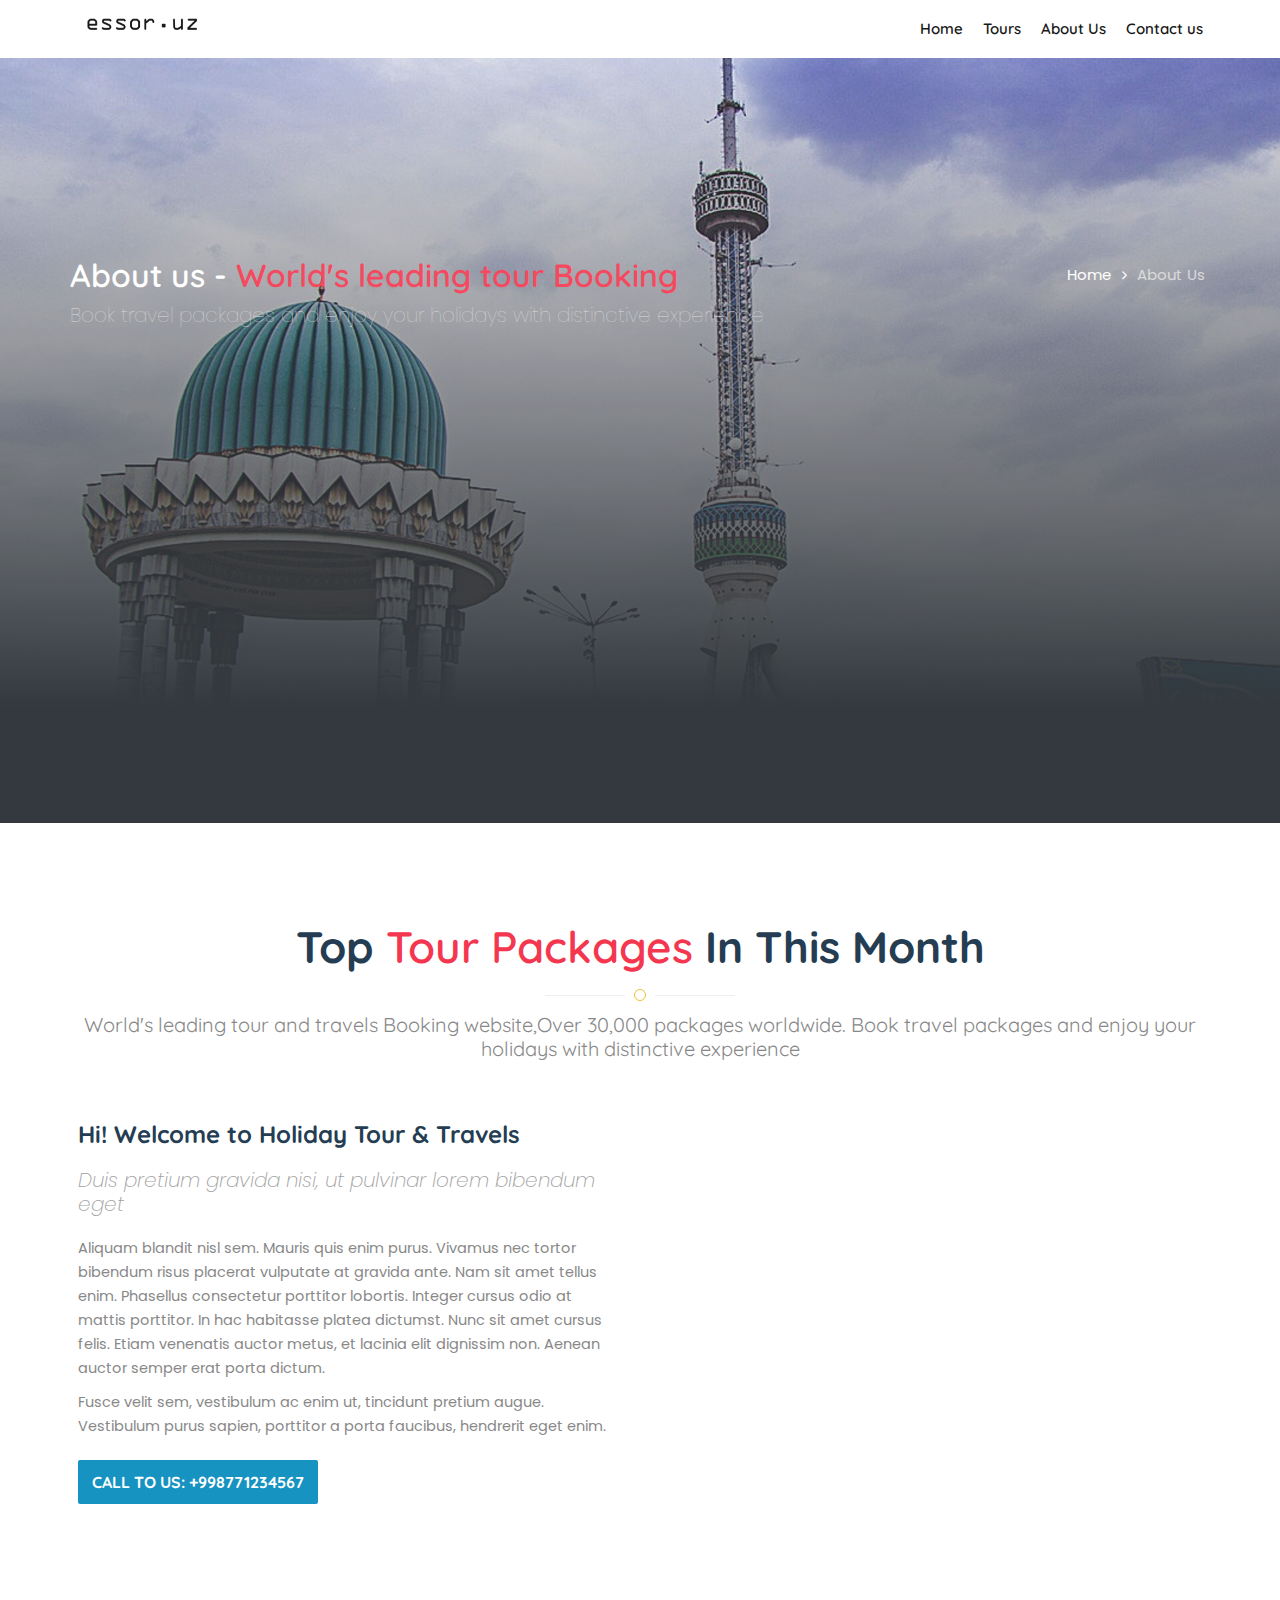
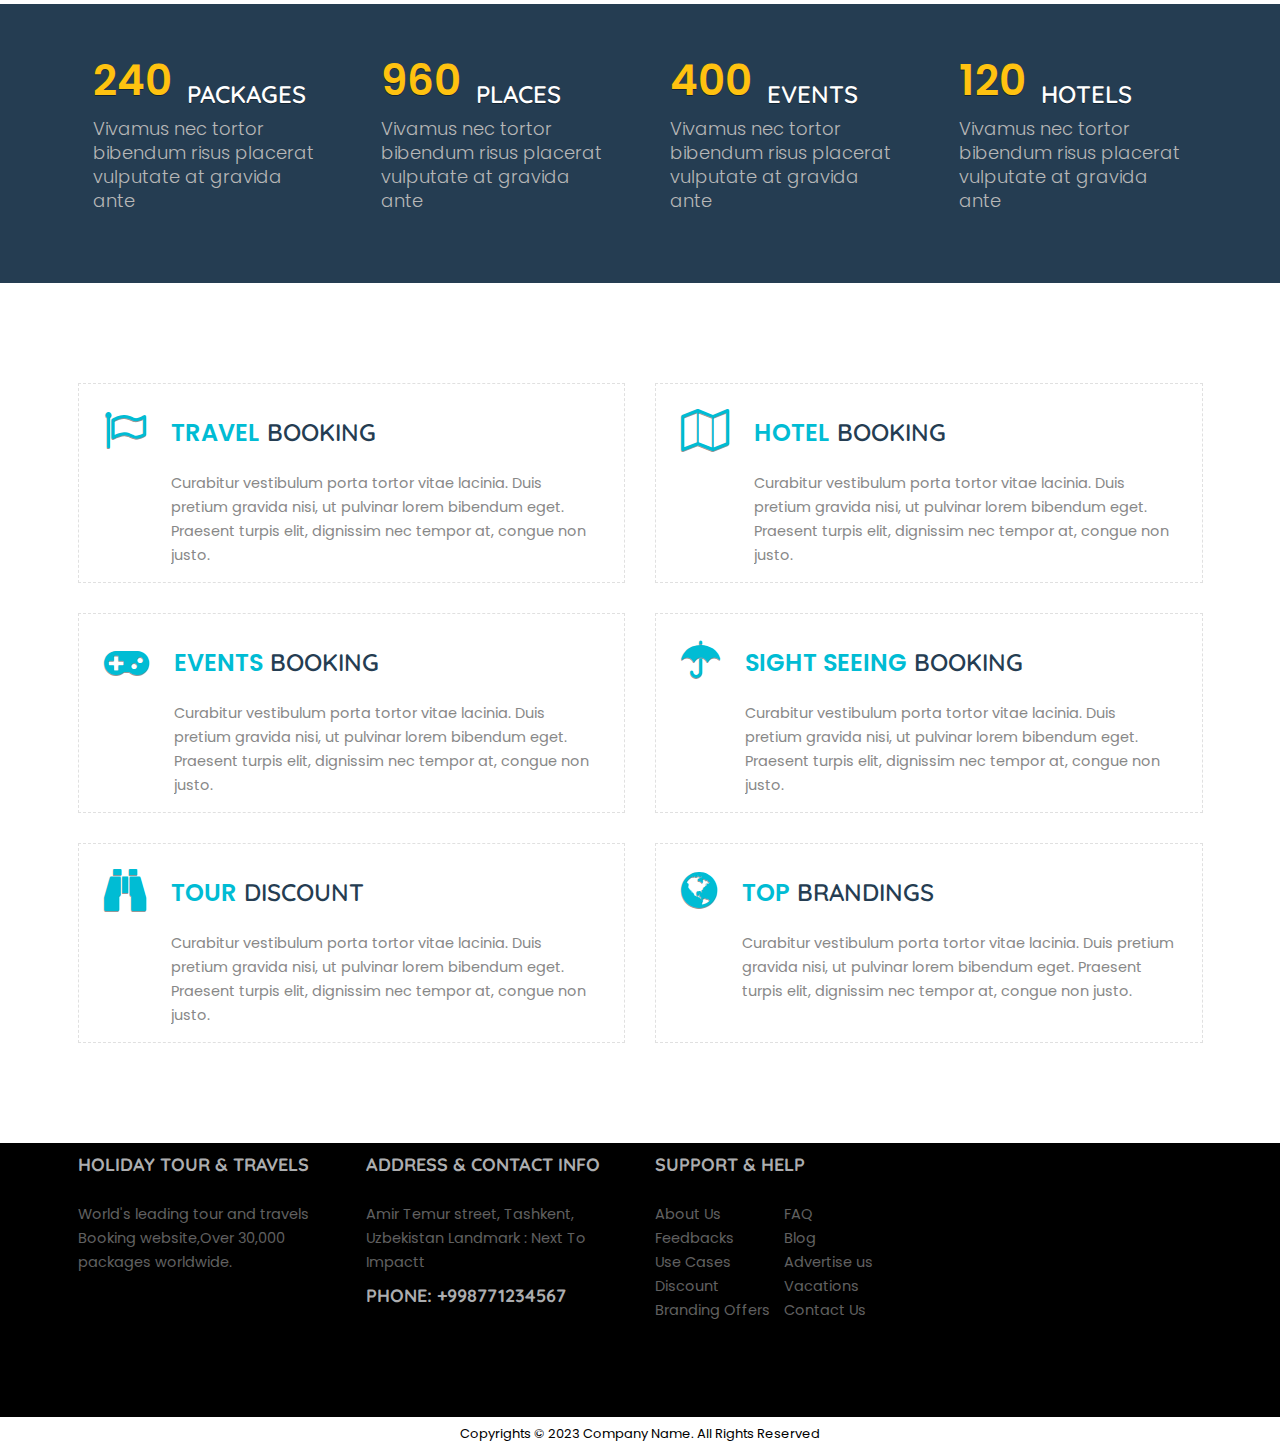
<file: about.html>
<!DOCTYPE html>
<html lang="en">

<head>
    <title>The Travel - Tour Travel</title>
    <!--== META TAGS ==-->
    <meta charset="utf-8">
    <meta name="viewport" content="width=device-width, initial-scale=1, maximum-scale=1">
    <!-- FAV ICON -->
    <link rel="shortcut icon" href="images/fav.ico">
    <!-- GOOGLE FONTS -->
    <link href="https://fonts.googleapis.com/css?family=Poppins%7CQuicksand:400,500,700" rel="stylesheet">
    <!-- FONT-AWESOME ICON CSS -->
    <link rel="stylesheet" href="css/font-awesome.min.css">
    <!--== ALL CSS FILES ==-->
    <link rel="stylesheet" href="css/style.css">
    <link rel="stylesheet" href="css/materialize.css">
    <link rel="stylesheet" href="css/bootstrap.css">
    <link rel="stylesheet" href="css/mob.css">
    <link rel="stylesheet" href="css/animate.css">
    <!-- HTML5 Shim and Respond.js IE8 support of HTML5 elements and media queries -->
    <!-- WARNING: Respond.js doesn't work if you view the page via file:// -->
   
</head>

<body>
    <!-- Preloader -->
    <div id="preloader">
        <div id="status">&nbsp;</div>
    </div>

  <!-- MOBILE MENU -->
  <section>
    <div class="ed-mob-menu">
        <div class="ed-mob-menu-con">
            <div class="ed-mm-left">
                <div class="wed-logo">
                    <a href="main.html"><img src="images/logo.png" alt="" />
                    </a>
                </div>
            </div>
            <div class="ed-mm-right">
                <div class="ed-mm-menu">
                    <a href="#!" class="ed-micon"><i class="fa fa-bars"></i></a>
                    <div class="ed-mm-inn">
                        <a href="#!" class="ed-mi-close"><i class="fa fa-times"></i></a>
                        
                        <ul>
                            <li><a href="main.html">Home</a></li>
                            <li><a href="booking-tour-package.html">Tours</a></li>
                            <li><a href="register.html">Register</a></li>
                            <li><a href="about.html">About Us</a></li> 
                            <li><a href="contact.html">Contact Us</a></li> 
                        </ul>
                    </div>
                </div>
            </div>
        </div>
    </div>
</section>
<!--HEADER SECTION-->
<section>
    

    <!-- LOGO AND MENU SECTION -->
    <div class="top-logo" data-spy="affix" data-offset-top="250">
        <div class="container">
            <div class="row">
                <div class="col-md-12">
                    <div class="wed-logo">
                        <a href="main.html"><img src="images/logo.png" alt="" />
                        </a>
                    </div>
                    <div class="main-menu">
                        <ul>
                            <li><a href="main.html">Home</a></li>
                            <li><a href="booking-tour-package.html">Tours</a>
                            <li><a href="about.html">About Us</a> </li>
                            <li><a href="contact.html">Contact us</a></li>
                        </ul>
                    </div>
                </div>
            </div>
        </div>
    </div>
    <!--END HEADER SECTION-->
		
	<section>
		<div class="rows inner_banner inner_banner_2">
			<div class="container">
				<h2><span>About us -</span> World's leading tour Booking</h2>
				<ul>
					<li><a href="#inner-page-title">Home</a>
					</li>
					<li><i class="fa fa-angle-right" aria-hidden="true"></i> </li>
					<li><a href="#inner-page-title" class="bread-acti">About Us</a>
					</li>
				</ul>
				<p>Book travel packages and enjoy your holidays with distinctive experience</p>
			</div>
		</div>
	</section>
	<!--====== ABOUT CONTENT ==========-->
	<section class="tourb2-ab-p-2 com-colo-abou">
		<div class="container">
			<!-- TITLE & DESCRIPTION -->
			<div class="spe-title">
				<h2>Top <span>tour packages</span> in this month</h2>
				<div class="title-line">
					<div class="tl-1"></div>
					<div class="tl-2"></div>
					<div class="tl-3"></div>
				</div>
				<p>World's leading tour and travels Booking website,Over 30,000 packages worldwide. Book travel packages and enjoy your holidays with distinctive experience</p>
			</div>
			<div class="row tourb2-ab-p1">
				<div class="col-md-6 col-sm-6">
					<div class="tourb2-ab-p1-left">
						<h3>Hi! Welcome to Holiday Tour & Travels</h3> <span>Duis pretium gravida nisi, ut pulvinar lorem bibendum eget</span>
						<p>Aliquam blandit nisl sem. Mauris quis enim purus. Vivamus nec tortor bibendum risus placerat vulputate at gravida ante. Nam sit amet tellus enim. Phasellus consectetur porttitor lobortis. Integer cursus odio at mattis porttitor. In hac habitasse platea dictumst. Nunc sit amet cursus felis. Etiam venenatis auctor metus, et lacinia elit dignissim non. Aenean auctor semper erat porta dictum.</p>
						<p>Fusce velit sem, vestibulum ac enim ut, tincidunt pretium augue. Vestibulum purus sapien, porttitor a porta faucibus, hendrerit eget enim.</p> <a href="#" class="link-btn">Call to us: +998771234567</a> </div>
				</div>
			</div>
		</div>
	</section>
	<section class="tourb2-ab-p-3 com-colo-abou">
		<div class="container">
			<div class="row tourb2-ab-p3">
				<div class="col-md-3 col-sm-6">
					<div class="tourb2-ab-p3-1 tourb2-ab-p3-com"> <span>240</span>
						<h4>Packages</h4>
						<p>Vivamus nec tortor bibendum risus placerat vulputate at gravida ante</p>
					</div>
				</div>
				<div class="col-md-3 col-sm-6">
					<div class="tourb2-ab-p3-1 tourb2-ab-p3-com"> <span>960</span>
						<h4>Places</h4>
						<p>Vivamus nec tortor bibendum risus placerat vulputate at gravida ante</p>
					</div>
				</div>
				<div class="col-md-3 col-sm-6">
					<div class="tourb2-ab-p3-1 tourb2-ab-p3-com"> <span>400</span>
						<h4>Events</h4>
						<p>Vivamus nec tortor bibendum risus placerat vulputate at gravida ante</p>
					</div>
				</div>
				<div class="col-md-3 col-sm-6">
					<div class="tourb2-ab-p3-1 tourb2-ab-p3-com"> <span>120</span>
						<h4>Hotels</h4>
						<p>Vivamus nec tortor bibendum risus placerat vulputate at gravida ante</p>
					</div>
				</div>
			</div>
		</div>
	</section>
	<section class="tourb2-ab-p-4 com-colo-abou">
		<div class="container">
			<div class="row tourb2-ab-p4">
				<div class="col-md-6 col-sm-6">
					<div class="tourb2-ab-p4-1 tourb2-ab-p4-com"> <i class="fa fa-flag-o" aria-hidden="true"></i>
						<div class="tourb2-ab-p4-text">
							<h4><span>Travel</span> Booking</h4>
							<p>Curabitur vestibulum porta tortor vitae lacinia. Duis pretium gravida nisi, ut pulvinar lorem bibendum eget. Praesent turpis elit, dignissim nec tempor at, congue non justo.</p>
						</div>
					</div>
				</div>
				<div class="col-md-6 col-sm-6">
					<div class="tourb2-ab-p4-1 tourb2-ab-p4-com"> <i class="fa fa-map-o" aria-hidden="true"></i>
						<div class="tourb2-ab-p4-text">
							<h4><span>Hotel</span> Booking</h4>
							<p>Curabitur vestibulum porta tortor vitae lacinia. Duis pretium gravida nisi, ut pulvinar lorem bibendum eget. Praesent turpis elit, dignissim nec tempor at, congue non justo.</p>
						</div>
					</div>
				</div>
				<div class="col-md-6 col-sm-6">
					<div class="tourb2-ab-p4-1 tourb2-ab-p4-com"> <i class="fa fa-gamepad" aria-hidden="true"></i>
						<div class="tourb2-ab-p4-text">
							<h4><span>Events</span> Booking</h4>
							<p>Curabitur vestibulum porta tortor vitae lacinia. Duis pretium gravida nisi, ut pulvinar lorem bibendum eget. Praesent turpis elit, dignissim nec tempor at, congue non justo.</p>
						</div>
					</div>
				</div>
				<div class="col-md-6 col-sm-6">
					<div class="tourb2-ab-p4-1 tourb2-ab-p4-com"> <i class="fa fa-umbrella" aria-hidden="true"></i>
						<div class="tourb2-ab-p4-text">
							<h4><span>Sight Seeing</span> Booking</h4>
							<p>Curabitur vestibulum porta tortor vitae lacinia. Duis pretium gravida nisi, ut pulvinar lorem bibendum eget. Praesent turpis elit, dignissim nec tempor at, congue non justo.</p>
						</div>
					</div>
				</div>
				<div class="col-md-6 col-sm-6">
					<div class="tourb2-ab-p4-1 tourb2-ab-p4-com"> <i class="fa fa-binoculars" aria-hidden="true"></i>
						<div class="tourb2-ab-p4-text">
							<h4><span>Tour</span> Discount</h4>
							<p>Curabitur vestibulum porta tortor vitae lacinia. Duis pretium gravida nisi, ut pulvinar lorem bibendum eget. Praesent turpis elit, dignissim nec tempor at, congue non justo.</p>
						</div>
					</div>
				</div>
				<div class="col-md-6 col-sm-6">
					<div class="tourb2-ab-p4-1 tourb2-ab-p4-com"> <i class="fa fa-globe" aria-hidden="true"></i>
						<div class="tourb2-ab-p4-text">
							<h4><span>Top</span> Brandings</h4>
							<p>Curabitur vestibulum porta tortor vitae lacinia. Duis pretium gravida nisi, ut pulvinar lorem bibendum eget. Praesent turpis elit, dignissim nec tempor at, congue non justo.</p>
						</div>
					</div>
				</div>
			</div>
		</div>
	</section>
	
	<!--====== FOOTER 2 ==========-->
	<section>
		<div class="rows">
			<div class="footer">
				<div class="container">
					<div class="foot-sec2">
						<div>
							<div class="row">
								<div class="col-sm-3 foot-spec foot-com">
									<h4><span>Holiday</span> Tour & Travels</h4>
									<p>World's leading tour and travels Booking website,Over 30,000 packages worldwide.</p>
								</div>
								<div class="col-sm-3 foot-spec foot-com">
									<h4><span>Address</span> & Contact Info</h4>
									<p>Amir Temur street, Tashkent, Uzbekistan Landmark : Next To Impactt</p>
									<p> <span class="strong">Phone: </span> <span class="highlighted">+998771234567</span> </p>
								</div>
								<div class="col-sm-3 col-md-3 foot-spec foot-com">
									<h4><span>SUPPORT</span> & HELP</h4>
									<ul class="two-columns">
										<li> <a href="#">About Us</a> </li>
										<li> <a href="#">FAQ</a> </li>
										<li> <a href="#">Feedbacks</a> </li>
										<li> <a href="#">Blog </a> </li>
										<li> <a href="#">Use Cases</a> </li>
										<li> <a href="#">Advertise us</a> </li>
										<li> <a href="#">Discount</a> </li>
										<li> <a href="#">Vacations</a> </li>
										<li> <a href="#">Branding Offers </a> </li>
										<li> <a href="#">Contact Us</a> </li>
									</ul>
								</div>
								
							</div>
						</div>
					</div>
				</div>
			</div>
		</div>
	</section>
	<!--====== FOOTER - COPYRIGHT ==========-->
	<section>
		<div class="rows copy">
			<div class="container">
				<p>Copyrights © 2023 Company Name. All Rights Reserved</p>
			</div>
		</div>
	</section>
	
	<!--========= Scripts ===========-->
	<script src="js/jquery-latest.min.js"></script>
	<script src="js/bootstrap.js"></script>
	<script src="js/wow.min.js"></script>
	<script src="js/materialize.min.js"></script>
	<script src="js/custom.js"></script>
</body>

</html>
</file>
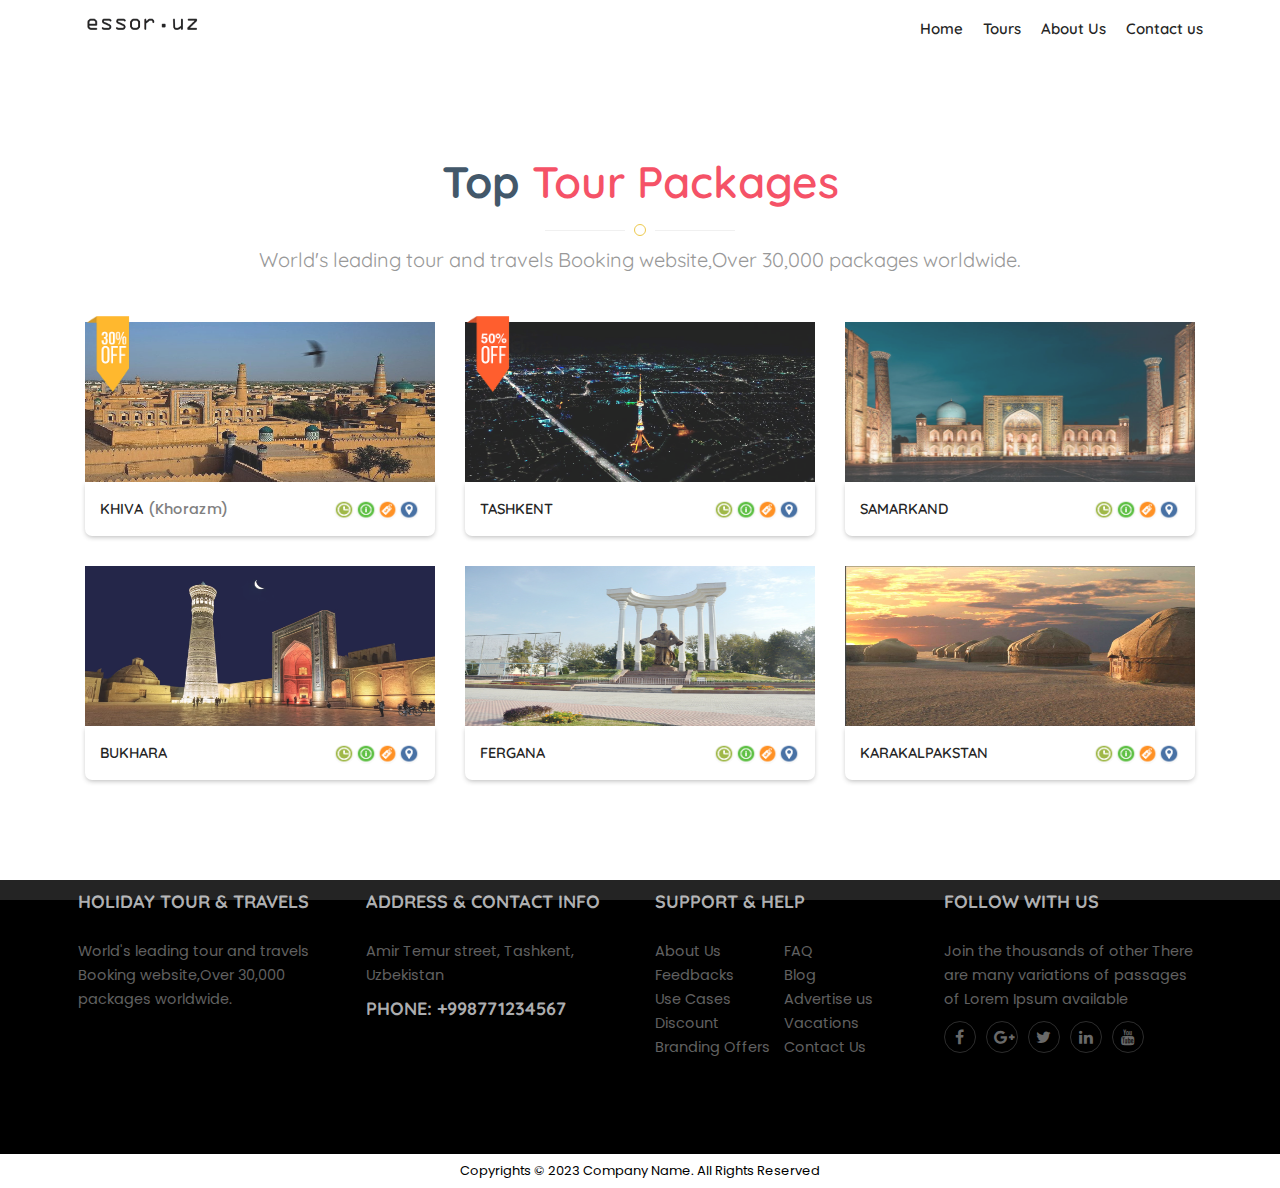
<file: booking-tour-package.html>
<!DOCTYPE html>
<html lang="en">
  <head>
    <title>The Travel - Tour Travel</title>
    <!--== META TAGS ==-->
    <meta charset="utf-8" />
    <meta
      name="viewport"
      content="width=device-width, initial-scale=1, maximum-scale=1"
    />
    <!-- FAV ICON -->
    <link rel="shortcut icon" href="images/fav.ico" />
    <!-- GOOGLE FONTS -->
    <link
      href="https://fonts.googleapis.com/css?family=Poppins%7CQuicksand:400,500,700"
      rel="stylesheet"
    />
    <!-- FONT-AWESOME ICON CSS -->
    <link rel="stylesheet" href="css/font-awesome.min.css" />
    <!--== ALL CSS FILES ==-->
    <link rel="stylesheet" href="css/style.css" />
    <link rel="stylesheet" href="css/materialize.css" />
    <link rel="stylesheet" href="css/bootstrap.css" />
    <link rel="stylesheet" href="css/mob.css" />
    <link rel="stylesheet" href="css/animate.css" />
  </head>

  <body>
  <!-- Preloader -->
  <div id="preloader">
    <div id="status">&nbsp;</div>
</div>

<!-- MOBILE MENU -->
<section>
    <div class="ed-mob-menu">
        <div class="ed-mob-menu-con">
            <div class="ed-mm-left">
                <div class="wed-logo">
                    <a href="main.html"><img src="images/logo.png" alt="" />
        </a>
                </div>
            </div>
            <div class="ed-mm-right">
                <div class="ed-mm-menu">
                    <a href="#!" class="ed-micon"><i class="fa fa-bars"></i></a>
                    <div class="ed-mm-inn">
                        <a href="#!" class="ed-mi-close"><i class="fa fa-times"></i></a>
                      <ul>
                            <li><a href="main.html">Home</a></li>
                            <li><a href="booking-tour-package.html">Tours</a></li>
                            <li><a href="register.html">Register</a></li>
                           <li><a href="about.html">About Us</a></li>
                            <li><a href="contact.html">Contact Us</a></li> 
                      </ul>
                    </div>
                </div>
            </div>
        </div>
    </div>
</section>
<!--HEADER SECTION-->
<section>
    <!-- LOGO AND MENU SECTION -->
    <div class="top-logo" data-spy="affix" data-offset-top="250">
        <div class="container">
            <div class="row">
                <div class="col-md-12">
                    <div class="wed-logo">
                        <a href="main.html"><img src="images/logo.png" alt="" /></a>
                    </div>
                    <div class="main-menu">
                        <ul>
                            <li><a href="main.html">Home</a><li>
                            <li><a href="booking-tour-package.html">Tours</a>
                            <li><a href="about.html">About Us</a> </li>
                            <li><a href="contact.html">Contact us</a></li>
                        </ul>
                    </div>
                </div>
            </div>
        </div>
    </div>
    <!--====== HOME PLACES ==========-->
    <section>
      <div class="rows pad-bot-redu tb-space">
          <div class="container">
              <!-- TITLE & DESCRIPTION -->
              <div class="spe-title">
                  <h2>Top <span>Tour Packages</span></h2>
                  <div class="title-line">
                      <div class="tl-1"></div>
                      <div class="tl-2"></div>
                      <div class="tl-3"></div>
                  </div>
                  <p>World's leading tour and travels Booking website,Over 30,000 packages worldwide.</p>
              </div>
              <div>
                  <!-- TOUR PLACE 1 -->
                  <div class="col-md-4 col-sm-6 col-xs-12 b_packages wow slideInUp" data-wow-duration="0.5s">
                      <!-- OFFER BRAND -->
                      <div class="band"> <img src="images/band.png" alt="" /> </div>
                      <!-- IMAGE -->
                      <div class="v_place_img"> <img src="images/new/t5.jpg" width="377px" height="154px" alt="Tour Booking" title="Tour Booking" /> </div>
                      <!-- TOUR TITLE & ICONS -->
                      <div class="b_pack rows">
                          <!-- TOUR TITLE -->
                          <div class="col-md-8 col-sm-8">
                              <h4><a href="tour-details.html">Khiva<span class="v_pl_name">(Khorazm)</span></a></h4>
                          </div>
                          <!-- TOUR ICONS -->
                          <div class="col-md-4 col-sm-4 pack_icon">
                              <ul>
                                  <li>
                                      <a href="#"><img src="images/clock.png" alt="Date" title="Tour Timing" /> </a>
                                  </li>
                                  <li>
                                      <a href="#"><img src="images/info.png" alt="Details" title="View more details" /> </a>
                                  </li>
                                  <li>
                                      <a href="#"><img src="images/price.png" alt="Price" title="Price" /> </a>
                                  </li>
                                  <li>
                                      <a href="#"><img src="images/map.png" alt="Location" title="Location" /> </a>
                                  </li>
                              </ul>
                          </div>
                      </div>
                  </div>
                  <!-- TOUR PLACE 2 -->
                  <div class="col-md-4 col-sm-6 col-xs-12 b_packages wow fadeInUp" data-wow-duration="0.7s">
                      <!-- OFFER BRAND -->
                      <div class="band"> <img src="images/band1.png" alt="" /> </div>
                      <!-- IMAGE -->
                      <div class="v_place_img"> <img src="images/new/tower-2.jpg" alt="Tour Booking" title="Tour Booking" /> </div>
                      <!-- TOUR TITLE & ICONS -->
                      <div class="b_pack rows">
                          <!-- TOUR TITLE -->
                          <div class="col-md-8 col-sm-8">
                              <h4><a href="tashkent.html">Tashkent<span class="v_pl_name"></span></a></h4>
                          </div>
                          <!-- TOUR ICONS -->
                          <div class="col-md-4 col-sm-4 pack_icon">
                              <ul>
                                  <li>
                                      <a href="#"><img src="images/clock.png" alt="Date" title="Tour Timing" /> </a>
                                  </li>
                                  <li>
                                      <a href="#"><img src="images/info.png" alt="Details" title="View more details" /> </a>
                                  </li>
                                  <li>
                                      <a href="#"><img src="images/price.png" alt="Price" title="Price" /> </a>
                                  </li>
                                  <li>
                                      <a href="#"><img src="images/map.png" alt="Location" title="Location" /> </a>
                                  </li>
                              </ul>
                          </div>
                      </div>
                  </div>
                  <!-- TOUR PLACE 3 -->
                  <div class="col-md-4 col-sm-6 col-xs-12 b_packages wow fadeInUp" data-wow-duration="0.9s">
                      <div class="v_place_img"><img src="images/new/samarkand.jpg" alt="Tour Booking" title="Tour Booking" /> </div>
                      <div class="b_pack rows">
                          <div class="col-md-8 col-sm-8">
                              <h4><a href="tour-details.html">Samarkand<span class="v_pl_name"></span></a></h4>
                          </div>
                          <div class="col-md-4 col-sm-4 pack_icon">
                              <ul>
                                  <li>
                                      <a href="#"><img src="images/clock.png" alt="Date" title="Tour Timing" /> </a>
                                  </li>
                                  <li>
                                      <a href="#"><img src="images/info.png" alt="Details" title="View more details" /> </a>
                                  </li>
                                  <li>
                                      <a href="#"><img src="images/price.png" alt="Price" title="Price" /> </a>
                                  </li>
                                  <li>
                                      <a href="#"><img src="images/map.png" alt="Location" title="Location" /> </a>
                                  </li>
                              </ul>
                          </div>
                      </div>
                  </div>
                  <!-- TOUR PLACE 4 -->
                  <div class="col-md-4 col-sm-6 col-xs-12 b_packages wow fadeInUp" data-wow-duration="1.1s">
                      <div class="v_place_img"><img src="images/new/bukhara.avif" height="160px" alt="Tour Booking" title="Tour Booking" /> </div>
                      <div class="b_pack rows">
                          <div class="col-md-8 col-sm-8">
                              <h4><a href="tour-details.html">Bukhara<span class="v_pl_name"></span></a></h4>
                          </div>
                          <div class="col-md-4 col-sm-4 pack_icon">
                              <ul>
                                  <li>
                                      <a href="#"><img src="images/clock.png" alt="Date" title="Tour Timing" /> </a>
                                  </li>
                                  <li>
                                      <a href="#"><img src="images/info.png" alt="Details" title="View more details" /> </a>
                                  </li>
                                  <li>
                                      <a href="#"><img src="images/price.png" alt="Price" title="Price" /> </a>
                                  </li>
                                  <li>
                                      <a href="#"><img src="images/map.png" alt="Location" title="Location" /> </a>
                                  </li>
                              </ul>
                          </div>
                      </div>
                  </div>
                  <!-- TOUR PLACE 5 -->
                  <div class="col-md-4 col-sm-6 col-xs-12 b_packages wow fadeInUp" data-wow-duration="1.3s">
                      <div class="v_place_img"><img src="images/new/ferghana.jpg" height="160px" alt="Tour Booking" title="Tour Booking" /> </div>
                      <div class="b_pack rows">
                          <div class="col-md-8 col-sm-8">
                              <h4><a href="tour-details.html">Fergana<span class="v_pl_name"></span></a></h4>
                          </div>
                          <div class="col-md-4 col-sm-4 pack_icon">
                              <ul>
                                  <li>
                                      <a href="#"><img src="images/clock.png" alt="Date" title="Tour Timing" /> </a>
                                  </li>
                                  <li>
                                      <a href="#"><img src="images/info.png" alt="Details" title="View more details" /> </a>
                                  </li>
                                  <li>
                                      <a href="#"><img src="images/price.png" alt="Price" title="Price" /> </a>
                                  </li>
                                  <li>
                                      <a href="#"><img src="images/map.png" alt="Location" title="Location" /> </a>
                                  </li>
                              </ul>
                          </div>
                      </div>
                  </div>
                  <!-- TOUR PLACE 6 -->
                  <div class="col-md-4 col-sm-6 col-xs-12 b_packages wow fadeInUp" data-wow-duration="1.5s">
                      <div class="v_place_img"><img src="images/new/kar1.jpg" height="160px" alt="Tour Booking" title="Tour Booking" /> </div>
                      <div class="b_pack rows">
                          <div class="col-md-8 col-sm-8">
                              <h4><a href="tour-details.html">Karakalpakstan<span class="v_pl_name"></span></a></h4>
                          </div>
                          <div class="col-md-4 col-sm-4 pack_icon">
                              <ul>
                                  <li>
                                      <a href="#"><img src="images/clock.png" alt="Date" title="Tour Timing" /> </a>
                                  </li>
                                  <li>
                                      <a href="#"><img src="images/info.png" alt="Details" title="View more details" /> </a>
                                  </li>
                                  <li>
                                      <a href="#"><img src="images/price.png" alt="Price" title="Price" /> </a>
                                  </li>
                                  <li>
                                      <a href="#"><img src="images/map.png" alt="Location" title="Location" /> </a>
                                  </li>
                              </ul>
                          </div>
                      </div>
                  </div>
              </div>
          </div>
      </div>
  </section>
   
    <!--====== FOOTER 2 ==========-->
    <section>
      <div class="rows">
        <div class="footer">
          <div class="container">
            <div class="foot-sec2">
              <div>
                <div class="row">
                  <div class="col-sm-3 foot-spec foot-com">
                    <h4><span>Holiday</span> Tour & Travels</h4>
                    <p>
                      World's leading tour and travels Booking website,Over
                      30,000 packages worldwide.
                    </p>
                  </div>
                  <div class="col-sm-3 foot-spec foot-com">
                    <h4><span>Address</span> & Contact Info</h4>
                    <p>
                      Amir Temur street, Tashkent, Uzbekistan
                    </p>
                    <p>
                      <span class="strong">Phone: </span>
                      <span class="highlighted">+998771234567</span>
                    </p>
                  </div>
                  <div class="col-sm-3 col-md-3 foot-spec foot-com">
                    <h4><span>SUPPORT</span> & HELP</h4>
                    <ul class="two-columns">
                      <li><a href="#">About Us</a></li>
                      <li><a href="#">FAQ</a></li>
                      <li><a href="#">Feedbacks</a></li>
                      <li><a href="#">Blog </a></li>
                      <li><a href="#">Use Cases</a></li>
                      <li><a href="#">Advertise us</a></li>
                      <li><a href="#">Discount</a></li>
                      <li><a href="#">Vacations</a></li>
                      <li><a href="#">Branding Offers </a></li>
                      <li><a href="#">Contact Us</a></li>
                    </ul>
                  </div>
                  <div class="col-sm-3 foot-social foot-spec foot-com">
                    <h4><span>Follow</span> with us</h4>
                    <p>
                      Join the thousands of other There are many variations of
                      passages of Lorem Ipsum available
                    </p>
                    <ul>
                      <li>
                        <a href="#"
                          ><i class="fa fa-facebook" aria-hidden="true"></i
                        ></a>
                      </li>
                      <li>
                        <a href="#"
                          ><i class="fa fa-google-plus" aria-hidden="true"></i
                        ></a>
                      </li>
                      <li>
                        <a href="#"
                          ><i class="fa fa-twitter" aria-hidden="true"></i
                        ></a>
                      </li>
                      <li>
                        <a href="#"
                          ><i class="fa fa-linkedin" aria-hidden="true"></i
                        ></a>
                      </li>
                      <li>
                        <a href="#"
                          ><i class="fa fa-youtube" aria-hidden="true"></i
                        ></a>
                      </li>
                    </ul>
                  </div>
                </div>
              </div>
            </div>
          </div>
        </div>
      </div>
    </section>
    <!--====== FOOTER - COPYRIGHT ==========-->
    <section>
      <div class="rows copy">
        <div class="container">
          <p>Copyrights © 2023 Company Name. All Rights Reserved</p>
        </div>
      </div>
    </section>
    
    <!--========= Scripts ===========-->
    <script src="js/jquery-latest.min.js"></script>
    <script src="js/jquery-ui.js"></script>
    <script src="js/bootstrap.js"></script>
    <script src="js/wow.min.js"></script>
    <script src="js/materialize.min.js"></script>
    <script src="js/mail.js"></script>
    <script src="js/custom.js"></script>
  </body>
</html>
</file>
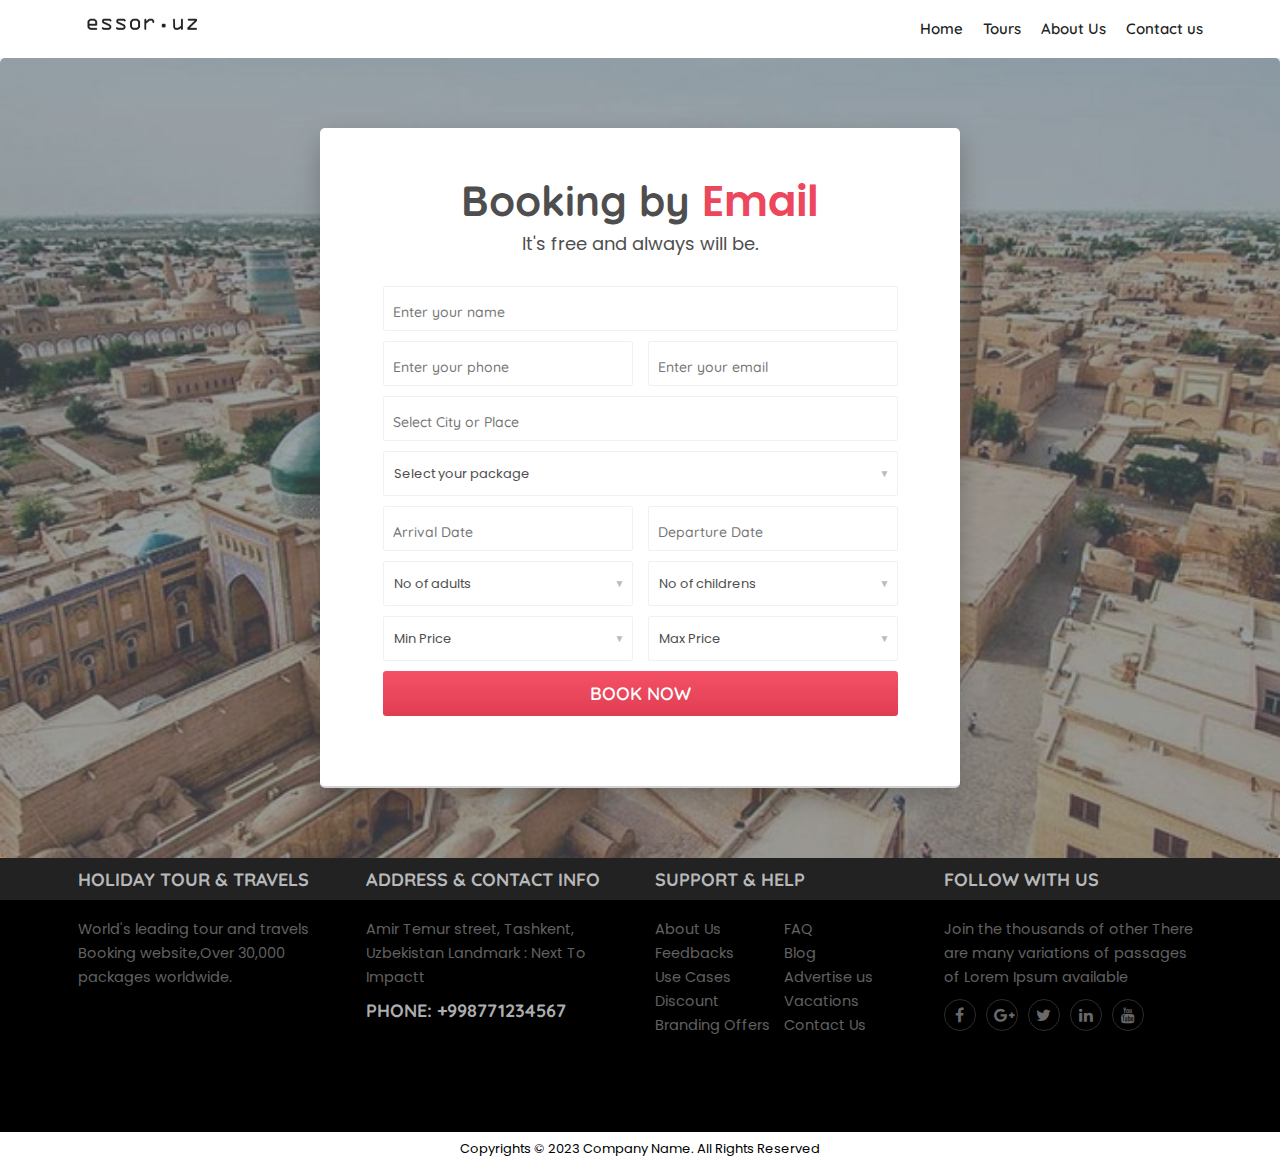
<file: booking.html>
<!DOCTYPE html>
<html lang="en">

<head>
    <title>The Travel - Tour Travel</title>
    <!--== META TAGS ==-->
    <meta charset="utf-8">
    <meta name="viewport" content="width=device-width, initial-scale=1, maximum-scale=1">
    <!-- FAV ICON -->
    <link rel="shortcut icon" href="images/fav.ico">
    <!-- GOOGLE FONTS -->
    <link href="https://fonts.googleapis.com/css?family=Poppins%7CQuicksand:400,500,700" rel="stylesheet">
    <!-- FONT-AWESOME ICON CSS -->
    <link rel="stylesheet" href="css/font-awesome.min.css">
    <!--== ALL CSS FILES ==-->
    <link rel="stylesheet" href="css/style.css">
    <link rel="stylesheet" href="css/materialize.css">
    <link rel="stylesheet" href="css/bootstrap.css">
    <link rel="stylesheet" href="css/mob.css">
    <link rel="stylesheet" href="css/animate.css">
   
</head>

<body>
    <!-- Preloader -->
    <div id="preloader">
        <div id="status">&nbsp;</div>
    </div>

     <!-- MOBILE MENU -->
     <section>
        <div class="ed-mob-menu">
            <div class="ed-mob-menu-con">
                <div class="ed-mm-left">
                    <div class="wed-logo">
                        <a href="main.html"><img src="images/logo.png" alt="" />
						</a>
                    </div>
                </div>
                <div class="ed-mm-right">
                    <div class="ed-mm-menu">
                        <a href="#!" class="ed-micon"><i class="fa fa-bars"></i></a>
                        <div class="ed-mm-inn">
                            <a href="#!" class="ed-mi-close"><i class="fa fa-times"></i></a>
                           
                            <ul>
                                <li><a href="main.html">Home</a></li>
                                <li><a href="booking-tour-package.html">Tours</a></li>
                                <li><a href="register.html">Register</a></li>
                               <li><a href="about.html">About Us</a></li> 
                                <li><a href="contact.html">Contact Us</a></li> 
                            </ul>
                        </div>
                    </div>
                </div>
            </div>
        </div>
    </section>
    <!--HEADER SECTION-->
    <section>
        

        <!-- LOGO AND MENU SECTION -->
        <div class="top-logo" data-spy="affix" data-offset-top="250">
            <div class="container">
                <div class="row">
                    <div class="col-md-12">
                        <div class="wed-logo">
                            <a href="main.html"><img src="images/logo.png" alt="" />
                            </a>
                        </div>
                        <div class="main-menu">
                            <ul>
                                <li><a href="main.html">Home</a>
                                </li>
                                
                                <li><a href="booking-tour-package.html">Tours</a>
                                <li><a href="about.html">About Us</a>
                                </li>
                                <!-- <li><a href="dashboard.html">Profile</a> -->
                                </li>
                                <li><a href="contact.html">Contact us</a>
                                </li>
                            </ul>
                        </div>
                    </div>
                </div>
            </div>
        </div>
	
    </section>
    <!--END HEADER SECTION-->
	
	<!--DASHBOARD-->
	<section>
		<div class="tr-register">
			<div class="tr-regi-form v2-search-form">
				<h4>Booking by <span>Email</span></h4>
				<p>It's free and always will be.</p>
				<form class="contact__form" method="post" action="mail/tourbooking.php">
							<div class="alert alert-success contact__msg" style="display: none" role="alert">
								Thank you for arranging a wonderful trip for us! Our team will contact you shortly!
							</div>
							<div class="row">
								<div class="input-field col s12">
									<input type="text"  class="validate" name="name" required>
									<label>Enter your name</label>
								</div>
							</div>
							<div class="row">
								<div class="input-field col s6">
									<input type="number"  class="validate" name="phone" required>
									<label>Enter your phone</label>
								</div>
								<div class="input-field col s6">
									<input type="email"  class="validate" name="email" required>
									<label>Enter your email</label>
								</div>
							</div>
							<div class="row">
								<div class="input-field col s12">
									<input type="text" id="select-city-1" class="autocomplete validate" name="city">
									<label for="select-city-1">Select City or Place</label>
								</div>
								<div class="input-field col s12">
									<select name="package">
										<option value="" disabled selected>Select your package</option>
										<option value="Honeymoon Package">Honeymoon Package</option>
										<option value="Family Package">Family Package</option>
										<option value="Holiday Package">Holiday Package</option>
										<option value="Group Package">Group Package</option>
										<option value="Regular Package">Regular Package</option>
									</select>
								</div>
							</div>
							<div class="row">
								<div class="input-field col s6">
									<input type="text" id="from" name="arrival" readonly>
									<label for="from">Arrival Date</label>
								</div>
								<div class="input-field col s6">
									<input type="text" id="to" name="departure" readonly>
									<label for="to">Departure Date</label>
								</div>
							</div>
							<div class="row">
								<div class="input-field col s6">
									<select name="noofadults">
										<option value="" disabled selected>No of adults</option>
										<option value="1">1</option>
										<option value="2">2</option>
										<option value="3">3</option>
										<option value="4">4</option>
										<option value="5">5</option>
										<option value="6">6</option>
									</select>
								</div>
								<div class="input-field col s6">
									<select name="noofchildrens">
										<option value="" disabled selected>No of childrens</option>
										<option value="1">1</option>
										<option value="2">2</option>
										<option value="3">3</option>
										<option value="4">4</option>
										<option value="5">5</option>
										<option value="6">6</option>											
									</select>
								</div>
							</div>							

							<div class="row">
								<div class="input-field col s6">
									<select name="minprice">
										<option value="" disabled selected>Min Price</option>
										<option value="$200">$200</option>
										<option value="$500">$500</option>
										<option value="$1000">$1000</option>
										<option value="$5000">$5000</option>
										<option value="$10,000">$10,000</option>
										<option value="$50,000">$50,000</option>
									</select>
								</div>
								<div class="input-field col s6">
									<select name="maxprice">
										<option value="" disabled selected>Max Price</option>
										<option value="$200">$200</option>
										<option value="$500">$500</option>
										<option value="$1000">$1000</option>
										<option value="$5000">$5000</option>
										<option value="$10,000">$10,000</option>
										<option value="$50,000">$50,000</option>
									</select>
								</div>								
							</div>							
							<div class="row">
								<div class="input-field col s12">
									<input type="submit" value="Book Now" class="waves-effect waves-light tourz-sear-btn v2-ser-btn">
								</div>
							</div>
						</form>
			</div>
		</div>
	</section>
	<!--END DASHBOARD-->
	
	<!--====== FOOTER 2 ==========-->
	<section>
		<div class="rows">
			<div class="footer">
				<div class="container">
					<div class="foot-sec2">
						<div>
							<div class="row">
								<div class="col-sm-3 foot-spec foot-com">
									<h4><span>Holiday</span> Tour & Travels</h4>
									<p>World's leading tour and travels Booking website,Over 30,000 packages worldwide.</p>
								</div>
								<div class="col-sm-3 foot-spec foot-com">
									<h4><span>Address</span> & Contact Info</h4>
									<p>Amir Temur street, Tashkent, Uzbekistan Landmark : Next To Impactt</p>
									<p> <span class="strong">Phone: </span> <span class="highlighted">+998771234567</span> </p>
								</div>
								<div class="col-sm-3 col-md-3 foot-spec foot-com">
									<h4><span>SUPPORT</span> & HELP</h4>
									<ul class="two-columns">
										<li> <a href="#">About Us</a> </li>
										<li> <a href="#">FAQ</a> </li>
										<li> <a href="#">Feedbacks</a> </li>
										<li> <a href="#">Blog </a> </li>
										<li> <a href="#">Use Cases</a> </li>
										<li> <a href="#">Advertise us</a> </li>
										<li> <a href="#">Discount</a> </li>
										<li> <a href="#">Vacations</a> </li>
										<li> <a href="#">Branding Offers </a> </li>
										<li> <a href="#">Contact Us</a> </li>
									</ul>
								</div>
								<div class="col-sm-3 foot-social foot-spec foot-com">
									<h4><span>Follow</span> with us</h4>
									<p>Join the thousands of other There are many variations of passages of Lorem Ipsum available</p>
									<ul>
										<li><a href="#"><i class="fa fa-facebook" aria-hidden="true"></i></a> </li>
										<li><a href="#"><i class="fa fa-google-plus" aria-hidden="true"></i></a> </li>
										<li><a href="#"><i class="fa fa-twitter" aria-hidden="true"></i></a> </li>
										<li><a href="#"><i class="fa fa-linkedin" aria-hidden="true"></i></a> </li>
										<li><a href="#"><i class="fa fa-youtube" aria-hidden="true"></i></a> </li>
									</ul>
								</div>
							</div>
						</div>
					</div>
				</div>
			</div>
		</div>
	</section>
	<!--====== FOOTER - COPYRIGHT ==========-->
	<section>
		<div class="rows copy">
			<div class="container">
				<p>Copyrights © 2023 Company Name. All Rights Reserved</p>
			</div>
		</div>
	</section>
        
    <!--========= Scripts ===========-->
	<script src="js/jquery-latest.min.js"></script>
	<script src="js/jquery-ui.js"></script>
	<script src="js/bootstrap.js"></script>
	<script src="js/wow.min.js"></script>
	<script src="js/materialize.min.js"></script>
	<script src="js/mail.js"></script>
	<script src="js/custom.js"></script>
</body>

</html>
</file>
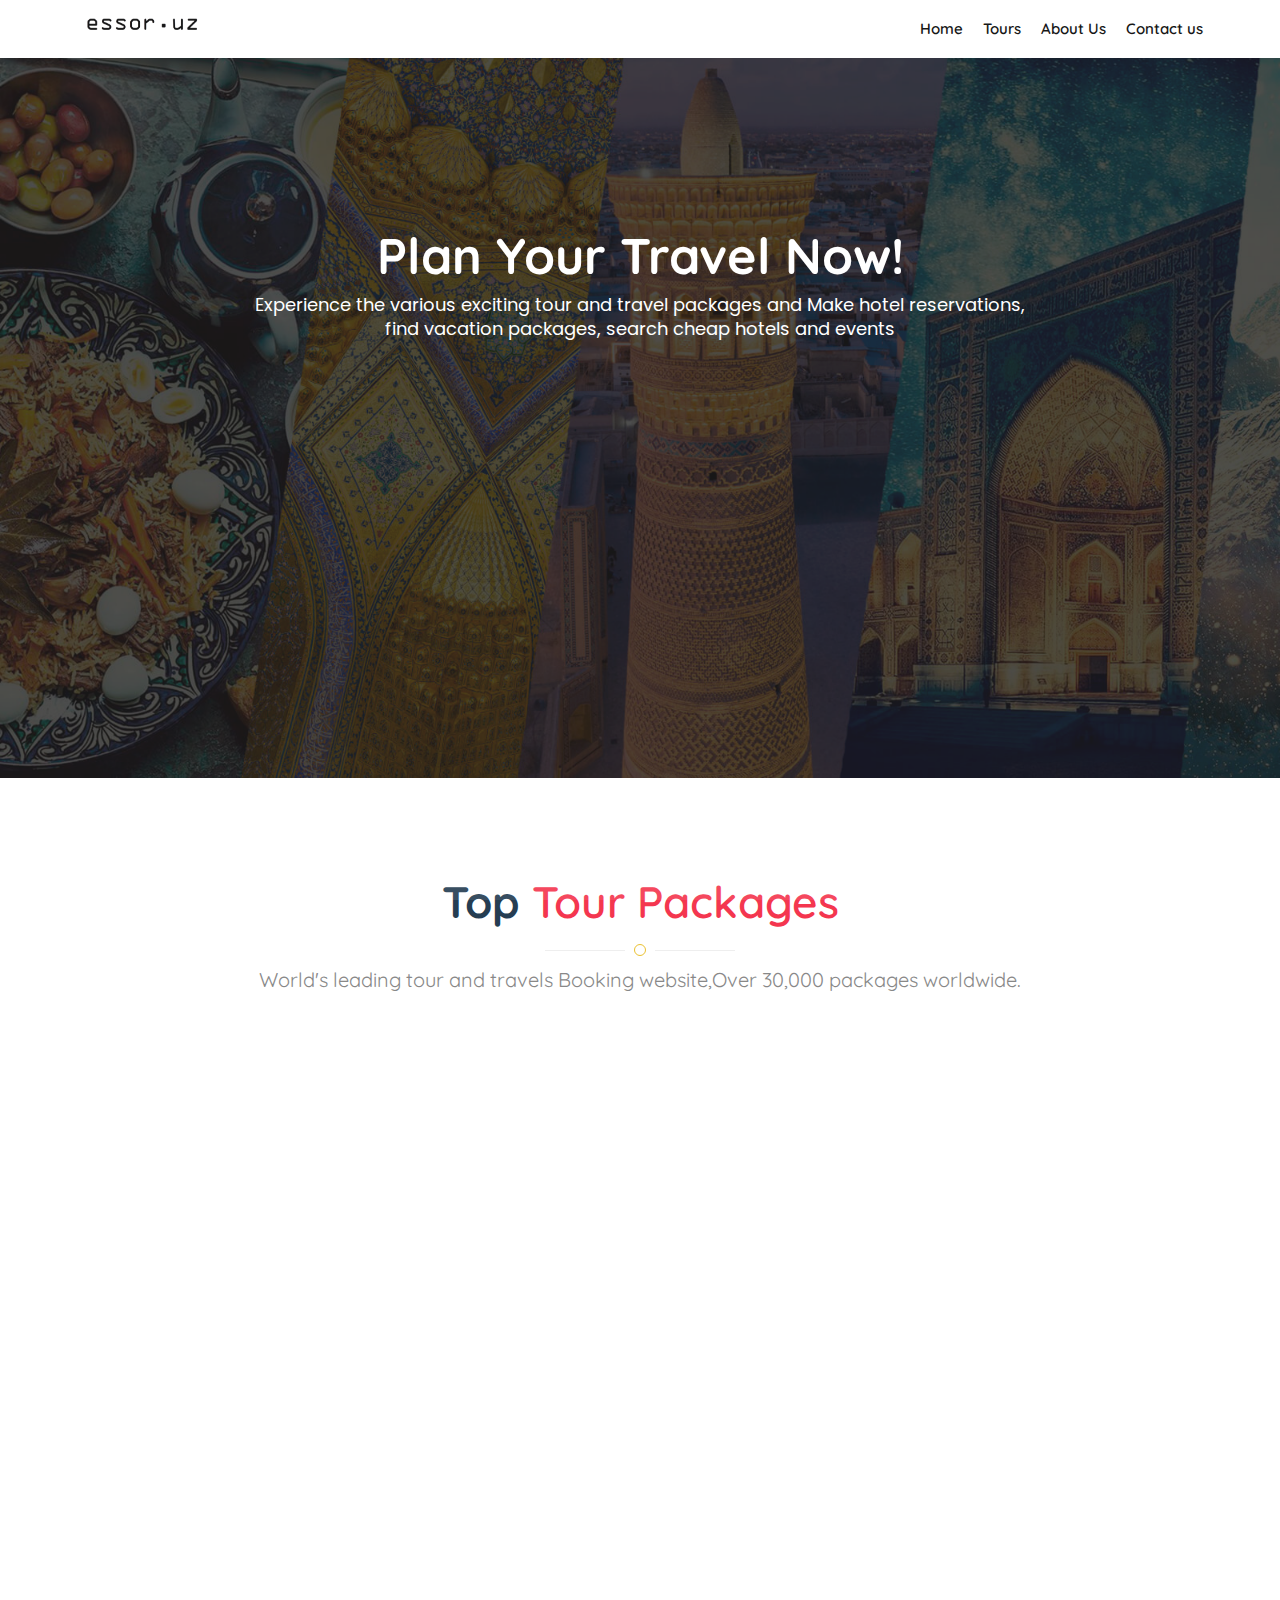
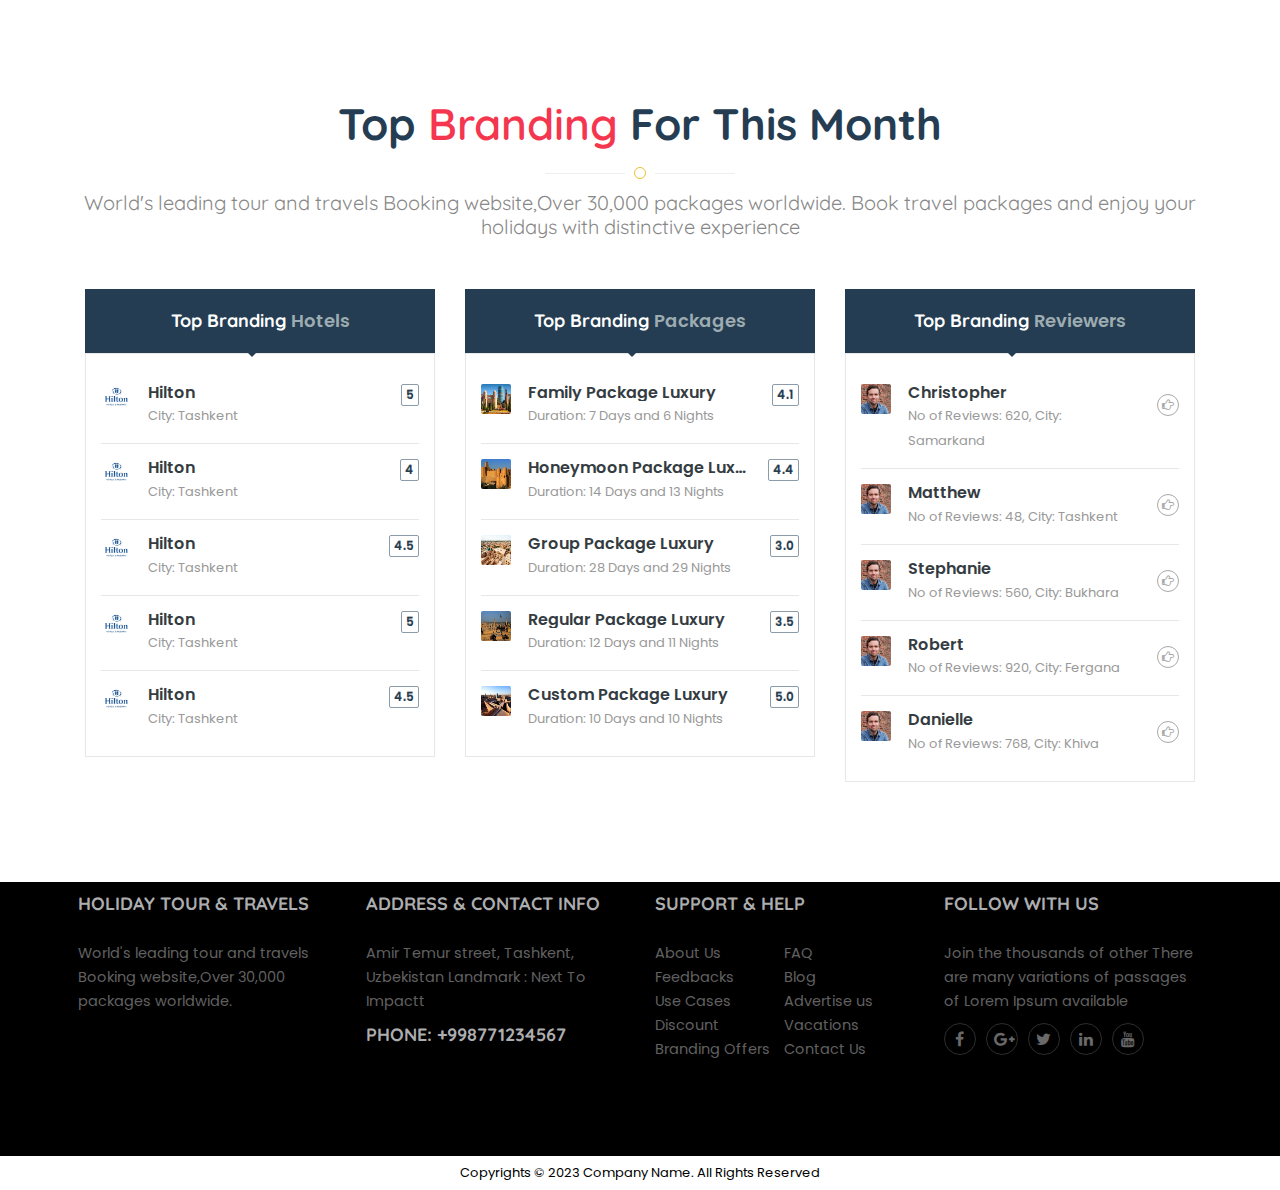
<file: main.html>
<!DOCTYPE html>
<html lang="en">

<head>
    <title>The Travel - Tour Travel</title>
    <!--== META TAGS ==-->
    <meta charset="utf-8">
    <meta name="viewport" content="width=device-width, initial-scale=1, maximum-scale=1">
    <!-- FAV ICON -->
    <link rel="shortcut icon" href="images/fav.ico">
    <!-- GOOGLE FONTS -->
    <link href="https://fonts.googleapis.com/css?family=Poppins%7CQuicksand:400,500,700" rel="stylesheet">
    <!-- FONT-AWESOME ICON CSS -->
    <link rel="stylesheet" href="css/font-awesome.min.css">
    <!--== ALL CSS FILES ==-->
    <link rel="stylesheet" href="css/style.css">
    <link rel="stylesheet" href="css/materialize.css">
    <link rel="stylesheet" href="css/bootstrap.css">
    <link rel="stylesheet" href="css/mob.css">
    <link rel="stylesheet" href="css/animate.css">
    <!-- HTML5 Shim and Respond.js IE8 support of HTML5 elements and media queries -->
    <!-- WARNING: Respond.js doesn't work if you view the page via file:// -->
</head>

<body>
    <!-- Preloader -->
    <div id="preloader">
        <div id="status">&nbsp;</div>
    </div>

    <!-- MOBILE MENU -->
    <section>
        <div class="ed-mob-menu">
            <div class="ed-mob-menu-con">
                <div class="ed-mm-left">
                    <div class="wed-logo">
                        <a href="main.html"><img src="images/logo.png" alt="" />
						</a>
                    </div>
                </div>
                <div class="ed-mm-right">
                    <div class="ed-mm-menu">
                        <a href="#!" class="ed-micon"><i class="fa fa-bars"></i></a>
                        <div class="ed-mm-inn">
                            <a href="#!" class="ed-mi-close"><i class="fa fa-times"></i></a>
                          <ul>
                                <li><a href="main.html">Home</a></li>
                                <li><a href="booking-tour-package.html">Tours</a></li>
                                <li><a href="register.html">Register</a></li>
                               <li><a href="about.html">About Us</a></li>
                                <li><a href="contact.html">Contact Us</a></li> 
                            </ul>
                        </div>
                    </div>
                </div>
            </div>
        </div>
    </section>
    <!--HEADER SECTION-->
    <section>
        <!-- LOGO AND MENU SECTION -->
        <div class="top-logo" data-spy="affix" data-offset-top="250">
            <div class="container">
                <div class="row">
                    <div class="col-md-12">
                        <div class="wed-logo">
                            <a href="main.html"><img src="images/logo.png" alt="" />
                            </a>
                        </div>
                        <div class="main-menu">
                            <ul>
                                <li><a href="main.html">Home</a></li>
                                <li><a href="booking-tour-package.html">Tours</a>
                                <li><a href="about.html">About Us</a></li>
                                <li><a href="contact.html">Contact us</a></li>
                            </ul>
                        </div>
                    </div>
                </div>
            </div>
        </div>
    </section>
    <!--END HEADER SECTION-->

    <!--HEADER SECTION-->
    <section>
        <div class="tourz-search">
            <div class="container">
                <div class="row">
                    <div class="tourz-search-1">
                        <h1>Plan Your Travel Now!</h1>
                        <p>Experience the various exciting tour and travel packages and Make hotel reservations, find vacation packages, search cheap hotels and events</p>
                       
                    </div>
                </div>
            </div>
        </div>
    </section>
    <!--END HEADER SECTION-->

    <section>
        <div class="rows pad-bot-redu tb-space">
            <div class="container">
                <!-- TITLE & DESCRIPTION -->
                <div class="spe-title">
                    <h2>Top <span>Tour Packages</span></h2>
                    <div class="title-line">
                        <div class="tl-1"></div>
                        <div class="tl-2"></div>
                        <div class="tl-3"></div>
                    </div>
                    <p>World's leading tour and travels Booking website,Over 30,000 packages worldwide.</p>
                </div>
                <div>
                    <!-- TOUR PLACE 1 -->
                    <div class="col-md-4 col-sm-6 col-xs-12 b_packages wow slideInUp" data-wow-duration="0.5s">
                        <!-- OFFER BRAND -->
                        <div class="band"> <img src="images/band.png" alt="" /> </div>
                        <!-- IMAGE -->
                        <div class="v_place_img"> <img src="images/new/t5.jpg" width="377px" height="154px" alt="Tour Booking" title="Tour Booking" /> </div>
                        <!-- TOUR TITLE & ICONS -->
                        <div class="b_pack rows">
                            <!-- TOUR TITLE -->
                            <div class="col-md-8 col-sm-8">
                                <h4><a href="tour-details.html">Khiva<span class="v_pl_name">(Khorazm)</span></a></h4>
                            </div>
                            <!-- TOUR ICONS -->
                            <div class="col-md-4 col-sm-4 pack_icon">
                                <ul>
                                    <li>
                                        <a href="#"><img src="images/clock.png" alt="Date" title="Tour Timing" /> </a>
                                    </li>
                                    <li>
                                        <a href="#"><img src="images/info.png" alt="Details" title="View more details" /> </a>
                                    </li>
                                    <li>
                                        <a href="#"><img src="images/price.png" alt="Price" title="Price" /> </a>
                                    </li>
                                    <li>
                                        <a href="#"><img src="images/map.png" alt="Location" title="Location" /> </a>
                                    </li>
                                </ul>
                            </div>
                        </div>
                    </div>
                    <!-- TOUR PLACE 2 -->
                    <div class="col-md-4 col-sm-6 col-xs-12 b_packages wow fadeInUp" data-wow-duration="0.7s">
                        <!-- OFFER BRAND -->
                        <div class="band"> <img src="images/band1.png" alt="" /> </div>
                        <!-- IMAGE -->
                        <div class="v_place_img"> <img src="images/new/tower-2.jpg" alt="Tour Booking" title="Tour Booking" /> </div>
                        <!-- TOUR TITLE & ICONS -->
                        <div class="b_pack rows">
                            <!-- TOUR TITLE -->
                            <div class="col-md-8 col-sm-8">
                                <h4><a href="tashkent.html">Tashkent<span class="v_pl_name"></span></a></h4>
                            </div>
                            <!-- TOUR ICONS -->
                            <div class="col-md-4 col-sm-4 pack_icon">
                                <ul>
                                    <li>
                                        <a href="#"><img src="images/clock.png" alt="Date" title="Tour Timing" /> </a>
                                    </li>
                                    <li>
                                        <a href="#"><img src="images/info.png" alt="Details" title="View more details" /> </a>
                                    </li>
                                    <li>
                                        <a href="#"><img src="images/price.png" alt="Price" title="Price" /> </a>
                                    </li>
                                    <li>
                                        <a href="#"><img src="images/map.png" alt="Location" title="Location" /> </a>
                                    </li>
                                </ul>
                            </div>
                        </div>
                    </div>
                    <!-- TOUR PLACE 3 -->
                    <div class="col-md-4 col-sm-6 col-xs-12 b_packages wow fadeInUp" data-wow-duration="0.9s">
                        <div class="v_place_img"><img src="images/new/samarkand.jpg" alt="Tour Booking" title="Tour Booking" /> </div>
                        <div class="b_pack rows">
                            <div class="col-md-8 col-sm-8">
                                <h4><a href="tour-details.html">Samarkand<span class="v_pl_name"></span></a></h4>
                            </div>
                            <div class="col-md-4 col-sm-4 pack_icon">
                                <ul>
                                    <li>
                                        <a href="#"><img src="images/clock.png" alt="Date" title="Tour Timing" /> </a>
                                    </li>
                                    <li>
                                        <a href="#"><img src="images/info.png" alt="Details" title="View more details" /> </a>
                                    </li>
                                    <li>
                                        <a href="#"><img src="images/price.png" alt="Price" title="Price" /> </a>
                                    </li>
                                    <li>
                                        <a href="#"><img src="images/map.png" alt="Location" title="Location" /> </a>
                                    </li>
                                </ul>
                            </div>
                        </div>
                    </div>
                    <!-- TOUR PLACE 4 -->
                    <div class="col-md-4 col-sm-6 col-xs-12 b_packages wow fadeInUp" data-wow-duration="1.1s">
                        <div class="v_place_img"><img src="images/new/bukhara.avif" height="160px" alt="Tour Booking" title="Tour Booking" /> </div>
                        <div class="b_pack rows">
                            <div class="col-md-8 col-sm-8">
                                <h4><a href="tour-details.html">Bukhara<span class="v_pl_name"></span></a></h4>
                            </div>
                            <div class="col-md-4 col-sm-4 pack_icon">
                                <ul>
                                    <li>
                                        <a href="#"><img src="images/clock.png" alt="Date" title="Tour Timing" /> </a>
                                    </li>
                                    <li>
                                        <a href="#"><img src="images/info.png" alt="Details" title="View more details" /> </a>
                                    </li>
                                    <li>
                                        <a href="#"><img src="images/price.png" alt="Price" title="Price" /> </a>
                                    </li>
                                    <li>
                                        <a href="#"><img src="images/map.png" alt="Location" title="Location" /> </a>
                                    </li>
                                </ul>
                            </div>
                        </div>
                    </div>
                    <!-- TOUR PLACE 5 -->
                    <div class="col-md-4 col-sm-6 col-xs-12 b_packages wow fadeInUp" data-wow-duration="1.3s">
                        <div class="v_place_img"><img src="images/new/ferghana.jpg" height="160px" alt="Tour Booking" title="Tour Booking" /> </div>
                        <div class="b_pack rows">
                            <div class="col-md-8 col-sm-8">
                                <h4><a href="tour-details.html">Fergana<span class="v_pl_name"></span></a></h4>
                            </div>
                            <div class="col-md-4 col-sm-4 pack_icon">
                                <ul>
                                    <li>
                                        <a href="#"><img src="images/clock.png" alt="Date" title="Tour Timing" /> </a>
                                    </li>
                                    <li>
                                        <a href="#"><img src="images/info.png" alt="Details" title="View more details" /> </a>
                                    </li>
                                    <li>
                                        <a href="#"><img src="images/price.png" alt="Price" title="Price" /> </a>
                                    </li>
                                    <li>
                                        <a href="#"><img src="images/map.png" alt="Location" title="Location" /> </a>
                                    </li>
                                </ul>
                            </div>
                        </div>
                    </div>
                    <!-- TOUR PLACE 6 -->
                    <div class="col-md-4 col-sm-6 col-xs-12 b_packages wow fadeInUp" data-wow-duration="1.5s">
                        <div class="v_place_img"><img src="images/new/kar1.jpg" height="160px" alt="Tour Booking" title="Tour Booking" /> </div>
                        <div class="b_pack rows">
                            <div class="col-md-8 col-sm-8">
                                <h4><a href="tour-details.html">Karakalpakstan<span class="v_pl_name"></span></a></h4>
                            </div>
                            <div class="col-md-4 col-sm-4 pack_icon">
                                <ul>
                                    <li>
                                        <a href="#"><img src="images/clock.png" alt="Date" title="Tour Timing" /> </a>
                                    </li>
                                    <li>
                                        <a href="#"><img src="images/info.png" alt="Details" title="View more details" /> </a>
                                    </li>
                                    <li>
                                        <a href="#"><img src="images/price.png" alt="Price" title="Price" /> </a>
                                    </li>
                                    <li>
                                        <a href="#"><img src="images/map.png" alt="Location" title="Location" /> </a>
                                    </li>
                                </ul>
                            </div>
                        </div>
                    </div>
                </div>
            </div>
        </div>
    </section>
  
    <!--====== REQUEST A QUOTE ==========-->
    <section>
        <div class="ho-popu tb-space pad-bot-redu">
            <div class="rows container">
                <!-- TITLE & DESCRIPTION -->
                <div class="spe-title">
                    <h2>Top <span>Branding</span> for this month</h2>
                    <div class="title-line">
                        <div class="tl-1"></div>
                        <div class="tl-2"></div>
                        <div class="tl-3"></div>
                    </div>
                    <p>World's leading tour and travels Booking website,Over 30,000 packages worldwide. Book travel packages and enjoy your holidays with distinctive experience</p>
                </div>
                <div class="ho-popu-bod">
                    <div class="col-md-4">
                        <div class="hot-page2-hom-pre-head">
                            <h4>Top Branding <span>Hotels</span></h4>
                        </div>
                        <div class="hot-page2-hom-pre">
                            <ul>
                                <!--LISTINGS-->
                                <li>
                                    <a href="hotels-list.html">
                                        <div class="hot-page2-hom-pre-1"> <img src="images/new/hilton.jpg" alt=""> </div>
                                        <div class="hot-page2-hom-pre-2">
                                            <h5>Hilton</h5> <span>City: Tashkent</span> </div>
                                        <div class="hot-page2-hom-pre-3"> <span>5</span> </div>
                                    </a>
                                </li>
                                <!--LISTINGS-->
                                <li>
                                    <a href="hotels-list.html">
                                        <div class="hot-page2-hom-pre-1"> <img src="images/new/hilton.jpg" alt=""> </div>
                                        <div class="hot-page2-hom-pre-2">
                                            <h5>Hilton</h5> <span>City: Tashkent</span> </div>
                                        <div class="hot-page2-hom-pre-3"> <span>4</span> </div>
                                    </a>
                                </li>
                                <!--LISTINGS-->
                                <li>
                                    <a href="hotels-list.html">
                                        <div class="hot-page2-hom-pre-1"> <img src="images/new/hilton.jpg" alt=""> </div>
                                        <div class="hot-page2-hom-pre-2">
                                            <h5>Hilton</h5> <span>City: Tashkent</span> </div>
                                        <div class="hot-page2-hom-pre-3"> <span>4.5</span> </div>
                                    </a>
                                </li>
                                <!--LISTINGS-->
                                <li>
                                    <a href="hotels-list.html">
                                        <div class="hot-page2-hom-pre-1"> <img src="images/new/hilton.jpg" alt=""> </div>
                                        <div class="hot-page2-hom-pre-2">
                                            <h5>Hilton</h5> <span>City: Tashkent</span> </div>
                                        <div class="hot-page2-hom-pre-3"> <span>5</span> </div>
                                    </a>
                                </li>
                                <li>
                                    <a href="hotels-list.html">
                                        <div class="hot-page2-hom-pre-1"> <img src="images/new/hilton.jpg" alt=""> </div>
                                        <div class="hot-page2-hom-pre-2">
                                            <h5>Hilton</h5> <span>City: Tashkent</span> </div>
                                        <div class="hot-page2-hom-pre-3"> <span>4.5</span> </div>
                                    </a>
                                </li>
                            </ul>
                        </div>
                    </div>
                    <div class="col-md-4">
                        <div class="hot-page2-hom-pre-head">
                            <h4>Top Branding <span>Packages</span></h4>
                        </div>
                        <div class="hot-page2-hom-pre">
                            <ul>
                                <!--LISTINGS-->
                                <li>
                                    <a href="hotels-list.html">
                                        <div class="hot-page2-hom-pre-1"> <img src="images/new/t1.jpg" alt=""> </div>
                                        <div class="hot-page2-hom-pre-2">
                                            <h5>Family Package Luxury</h5> <span>Duration: 7 Days and 6 Nights</span> </div>
                                        <div class="hot-page2-hom-pre-3"> <span>4.1</span> </div>
                                    </a>
                                </li>
                                <!--LISTINGS-->
                                <li>
                                    <a href="hotels-list.html">
                                        <div class="hot-page2-hom-pre-1"> <img src="images/new/t2.jpg" alt=""> </div>
                                        <div class="hot-page2-hom-pre-2">
                                            <h5>Honeymoon Package Luxury</h5> <span>Duration: 14 Days and 13 Nights</span> </div>
                                        <div class="hot-page2-hom-pre-3"> <span>4.4</span> </div>
                                    </a>
                                </li>
                                <!--LISTINGS-->
                                <li>
                                    <a href="hotels-list.html">
                                        <div class="hot-page2-hom-pre-1"> <img src="images/new/t3.jpg" alt=""> </div>
                                        <div class="hot-page2-hom-pre-2">
                                            <h5>Group Package Luxury</h5> <span>Duration: 28 Days and 29 Nights</span> </div>
                                        <div class="hot-page2-hom-pre-3"> <span>3.0</span> </div>
                                    </a>
                                </li>
                                <!--LISTINGS-->
                                <li>
                                    <a href="hotels-list.html">
                                        <div class="hot-page2-hom-pre-1"> <img src="images/new/t5.jpg" alt=""> </div>
                                        <div class="hot-page2-hom-pre-2">
                                            <h5>Regular Package Luxury</h5> <span>Duration: 12 Days and 11 Nights</span> </div>
                                        <div class="hot-page2-hom-pre-3"> <span>3.5</span> </div>
                                    </a>
                                </li>
                                <!--LISTINGS-->
                                <li>
                                    <a href="hotels-list.html">
                                        <div class="hot-page2-hom-pre-1"> <img src="images/new/t6.jpg" alt=""> </div>
                                        <div class="hot-page2-hom-pre-2">
                                            <h5>Custom Package Luxury</h5> <span>Duration: 10 Days and 10 Nights</span> </div>
                                        <div class="hot-page2-hom-pre-3"> <span>5.0</span> </div>
                                    </a>
                                </li>
                            </ul>
                        </div>
                    </div>
                    <div class="col-md-4">
                        <div class="hot-page2-hom-pre-head">
                            <h4>Top Branding <span>Reviewers</span></h4>
                        </div>
                        <div class="hot-page2-hom-pre">
                            <ul>
                                <!--LISTINGS-->
                                <li>
                                    <a href="hotels-list.html">
                                        <div class="hot-page2-hom-pre-1"> <img src="images/new/john.jpg" alt=""> </div>
                                        <div class="hot-page2-hom-pre-2">
                                            <h5>Christopher</h5> <span>No of Reviews: 620, City: Samarkand</span> </div>
                                        <div class="hot-page2-hom-pre-3"> <i class="fa fa-hand-o-right" aria-hidden="true"></i> </div>
                                    </a>
                                </li>
                                <!--LISTINGS-->
                                <li>
                                    <a href="hotels-list.html">
                                        <div class="hot-page2-hom-pre-1"> <img src="images/new/john.jpg" alt=""> </div>
                                        <div class="hot-page2-hom-pre-2">
                                            <h5>Matthew</h5> <span>No of Reviews: 48, City: Tashkent</span> </div>
                                        <div class="hot-page2-hom-pre-3"> <i class="fa fa-hand-o-right" aria-hidden="true"></i> </div>
                                    </a>
                                </li>
                                <!--LISTINGS-->
                                <li>
                                    <a href="hotels-list.html">
                                        <div class="hot-page2-hom-pre-1"> <img src="images/new/john.jpg" alt=""> </div>
                                        <div class="hot-page2-hom-pre-2">
                                            <h5>Stephanie</h5> <span>No of Reviews: 560, City: Bukhara</span> </div>
                                        <div class="hot-page2-hom-pre-3"> <i class="fa fa-hand-o-right" aria-hidden="true"></i> </div>
                                    </a>
                                </li>
                                <!--LISTINGS-->
                                <li>
                                    <a href="hotels-list.html">
                                        <div class="hot-page2-hom-pre-1"> <img src="images/new/john.jpg" alt=""> </div>
                                        <div class="hot-page2-hom-pre-2">
                                            <h5>Robert</h5> <span>No of Reviews: 920, City: Fergana</span> </div>
                                        <div class="hot-page2-hom-pre-3"> <i class="fa fa-hand-o-right" aria-hidden="true"></i> </div>
                                    </a>
                                </li>
                                <!--LISTINGS-->
                                <li>
                                    <a href="hotels-list.html">
                                        <div class="hot-page2-hom-pre-1"> <img src="images/new/john.jpg" alt=""> </div>
                                        <div class="hot-page2-hom-pre-2">
                                            <h5>Danielle</h5> <span>No of Reviews: 768, City: Khiva</span> </div>
                                        <div class="hot-page2-hom-pre-3"> <i class="fa fa-hand-o-right" aria-hidden="true"></i> </div>
                                    </a>
                                </li>
                            </ul>
                        </div>
                    </div>
                </div>
            </div>
        </div>
    </section>
    <!--====== REQUEST A QUOTE ==========-->
    <section>
        
	<!--====== FOOTER 2 ==========-->
	<section>
		<div class="rows">
			<div class="footer">
				<div class="container">
					<div class="foot-sec2">
						<div>
							<div class="row">
								<div class="col-sm-3 foot-spec foot-com">
									<h4><span>Holiday</span> Tour & Travels</h4>
									<p>World's leading tour and travels Booking website,Over 30,000 packages worldwide.</p>
								</div>
								<div class="col-sm-3 foot-spec foot-com">
									<h4><span>Address</span> & Contact Info</h4>
									<p>Amir Temur street, Tashkent, Uzbekistan Landmark : Next To Impactt</p>
									<p> <span class="strong">Phone: </span> <span class="highlighted">+998771234567</span> </p>
								</div>
								<div class="col-sm-3 col-md-3 foot-spec foot-com">
									<h4><span>SUPPORT</span> & HELP</h4>
									<ul class="two-columns">
										<li> <a href="#">About Us</a> </li>
										<li> <a href="#">FAQ</a> </li>
										<li> <a href="#">Feedbacks</a> </li>
										<li> <a href="#">Blog </a> </li>
										<li> <a href="#">Use Cases</a> </li>
										<li> <a href="#">Advertise us</a> </li>
										<li> <a href="#">Discount</a> </li>
										<li> <a href="#">Vacations</a> </li>
										<li> <a href="#">Branding Offers </a> </li>
										<li> <a href="#">Contact Us</a> </li>
									</ul>
								</div>
								<div class="col-sm-3 foot-social foot-spec foot-com">
									<h4><span>Follow</span> with us</h4>
									<p>Join the thousands of other There are many variations of passages of Lorem Ipsum available</p>
									<ul>
										<li><a href="#"><i class="fa fa-facebook" aria-hidden="true"></i></a> </li>
										<li><a href="#"><i class="fa fa-google-plus" aria-hidden="true"></i></a> </li>
										<li><a href="#"><i class="fa fa-twitter" aria-hidden="true"></i></a> </li>
										<li><a href="#"><i class="fa fa-linkedin" aria-hidden="true"></i></a> </li>
										<li><a href="#"><i class="fa fa-youtube" aria-hidden="true"></i></a> </li>
									</ul>
								</div>
							</div>
						</div>
					</div>
				</div>
			</div>
		</div>
	</section>
	<!--====== FOOTER - COPYRIGHT ==========-->
	<section>
		<div class="rows copy">
			<div class="container">
				<p>Copyrights © 2023 Company Name. All Rights Reserved</p>
			</div>
		</div>
	</section>
   
    <!--========= Scripts ===========-->
    <script src="js/jquery-latest.min.js"></script>
    <script src="js/bootstrap.js"></script>
    <script src="js/wow.min.js"></script>
    <script src="js/materialize.min.js"></script>
    <script src="js/custom.js"></script>
</body>

</html>
</file>
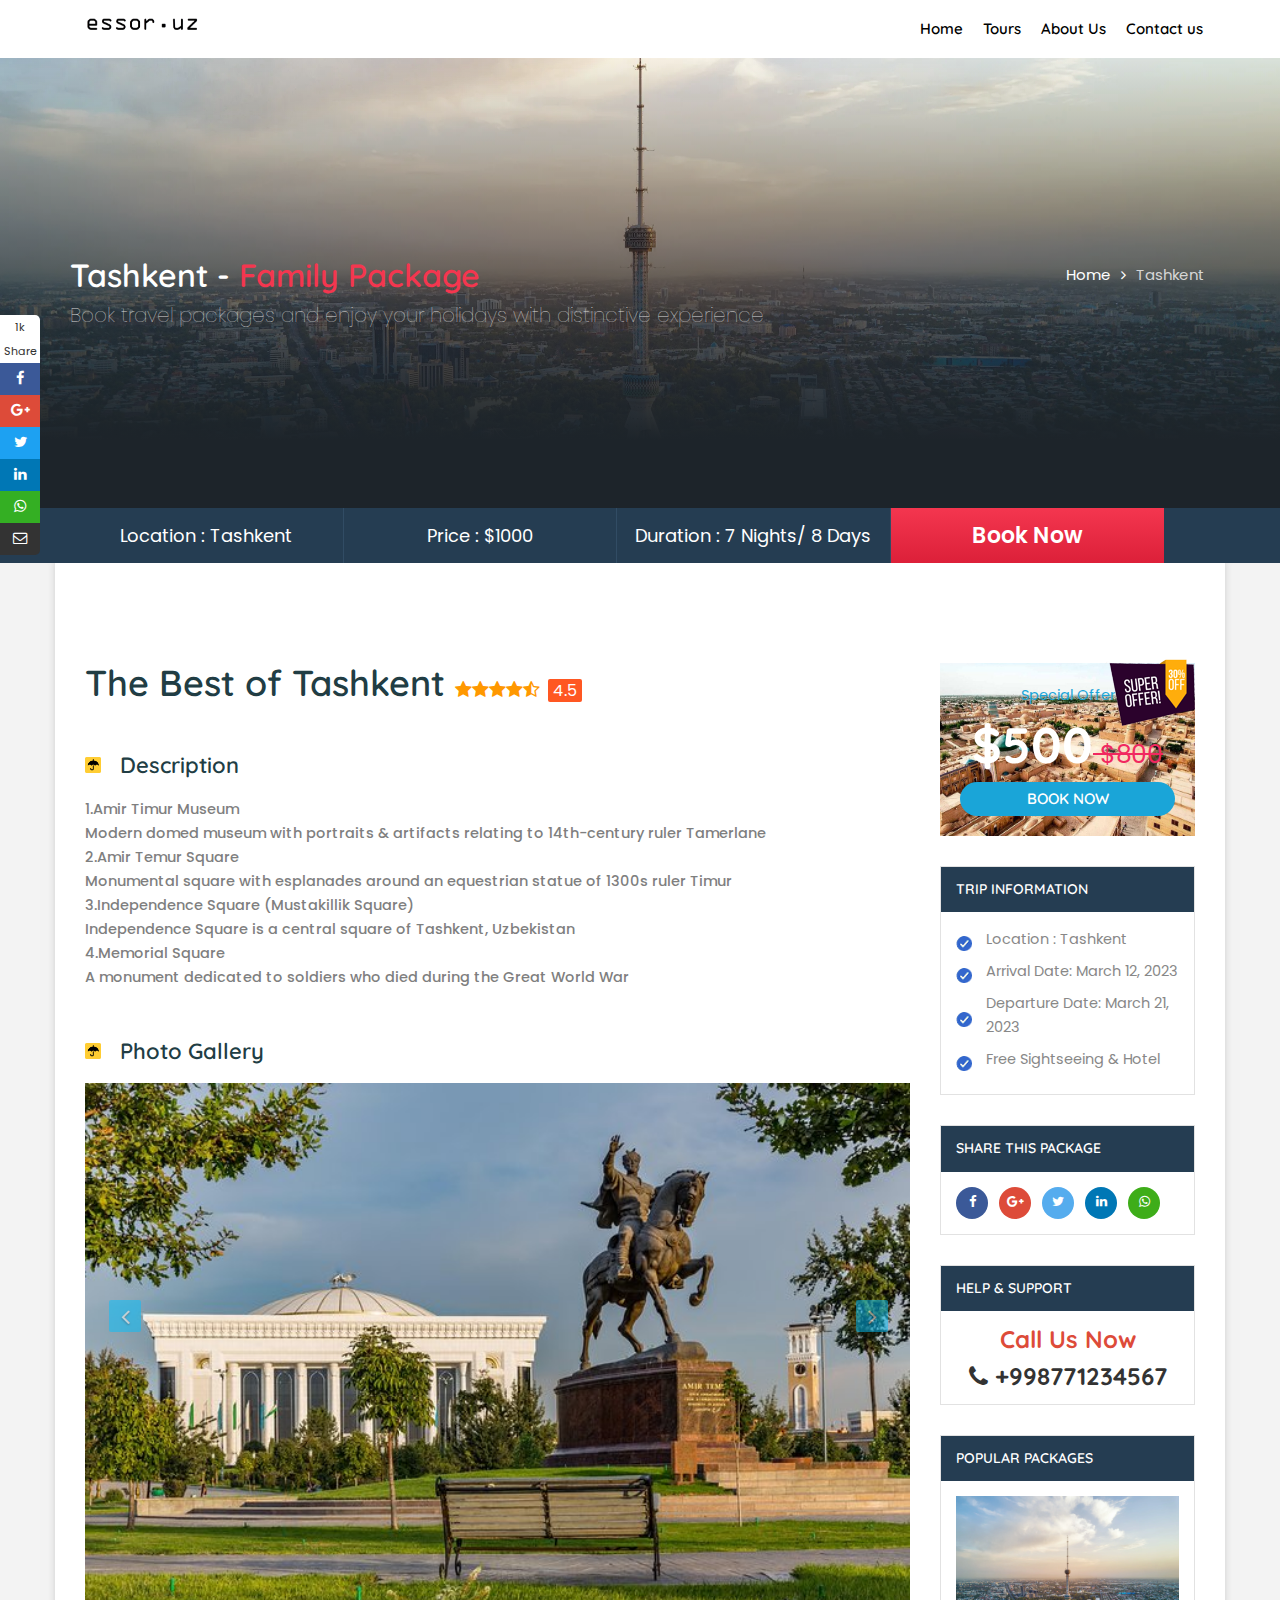
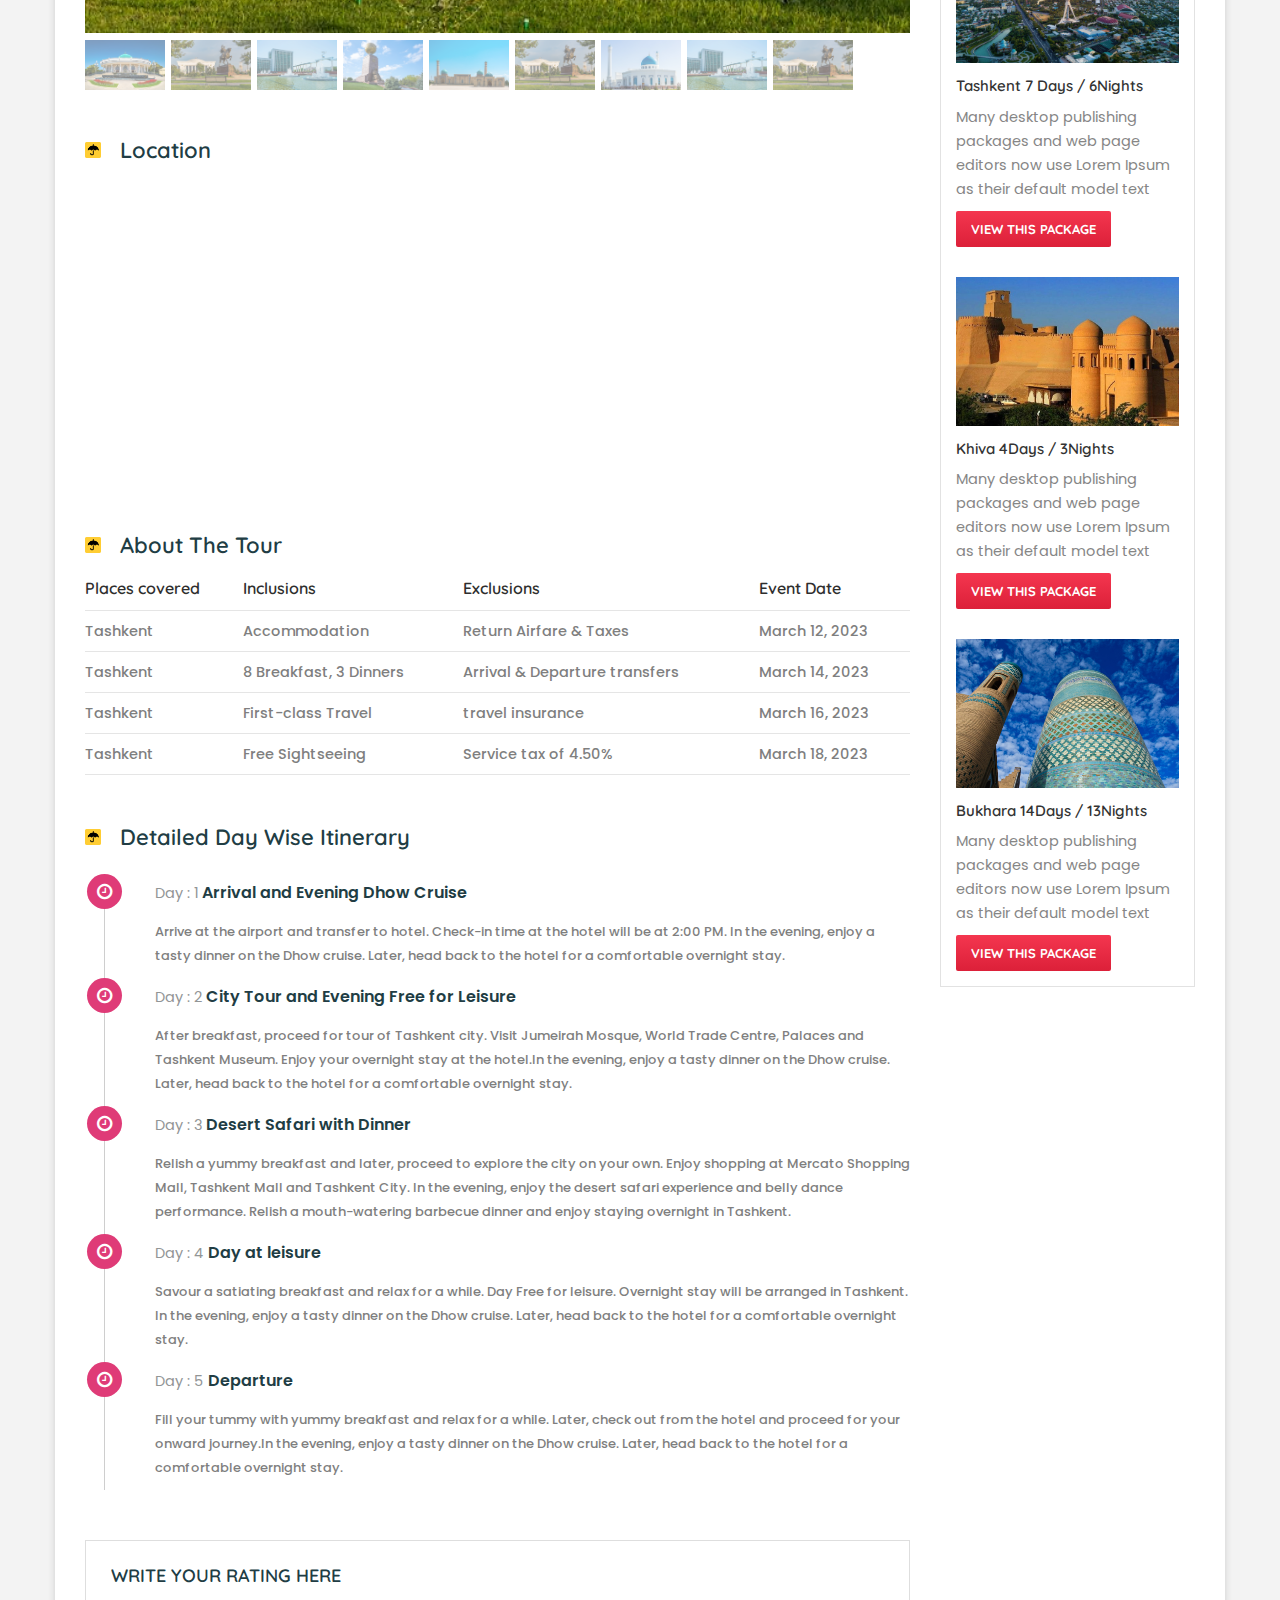
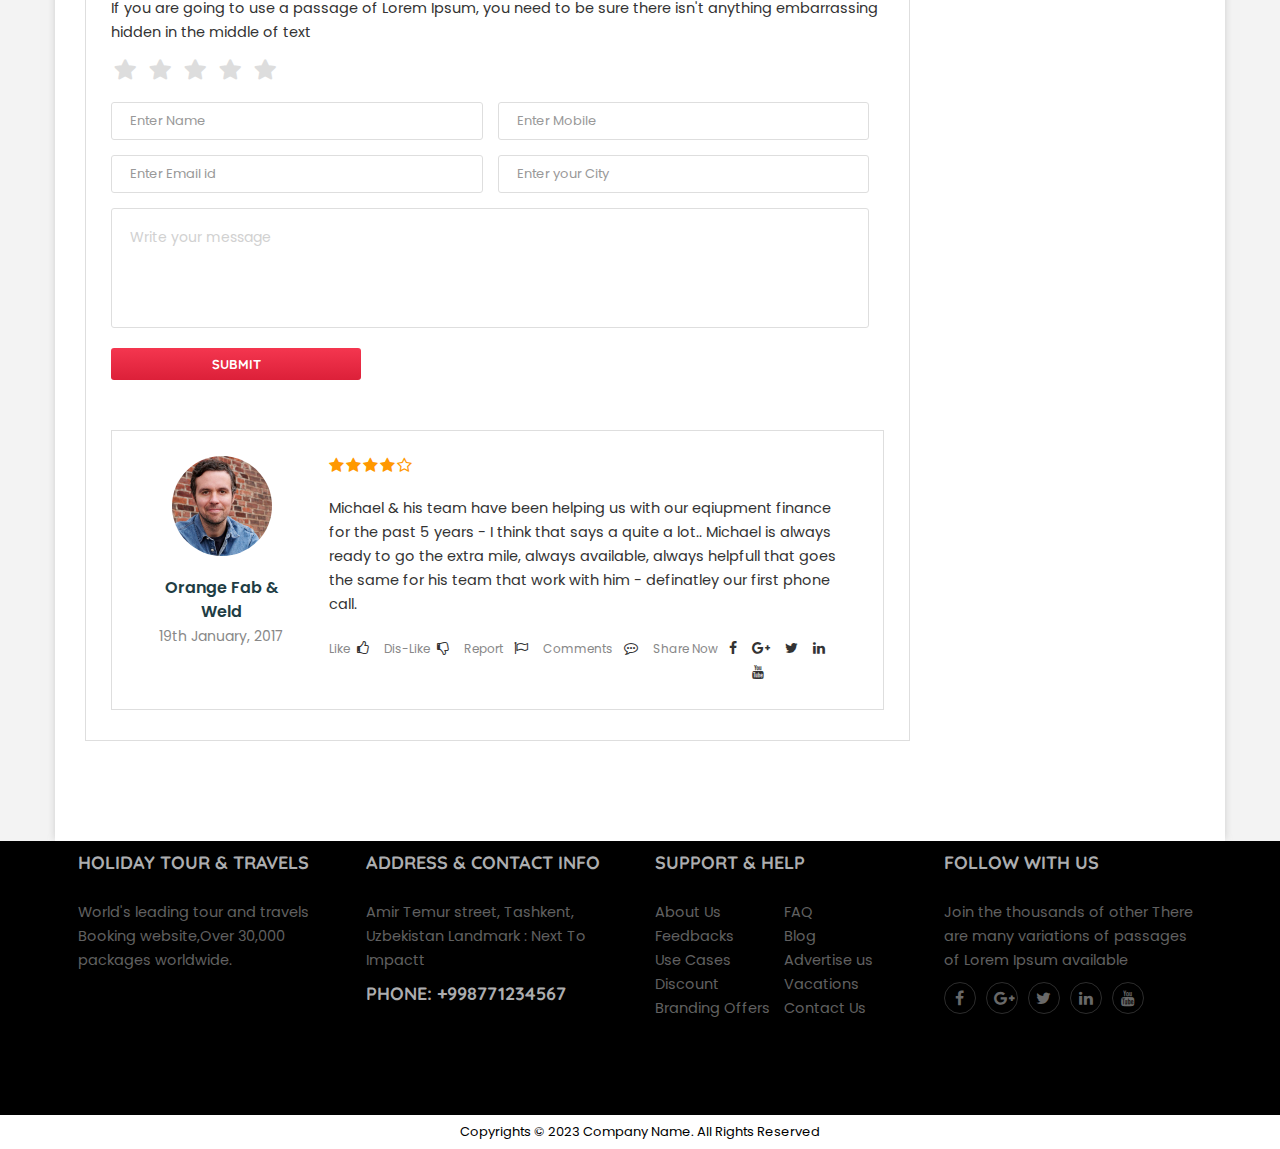
<file: tashkent.html>
<!DOCTYPE html>
<html lang="en">

<head>
    <title>The Travel - Tour Travel</title>
    <!--== META TAGS ==-->
    <meta charset="utf-8">
    <meta name="viewport" content="width=device-width, initial-scale=1, maximum-scale=1">
    <!-- FAV ICON -->
    <link rel="shortcut icon" href="images/fav.ico">
    <!-- GOOGLE FONTS -->
    <link href="https://fonts.googleapis.com/css?family=Poppins%7CQuicksand:400,500,700" rel="stylesheet">
    <!-- FONT-AWESOME ICON CSS -->
    <link rel="stylesheet" href="css/font-awesome.min.css">
    <!--== ALL CSS FILES ==-->
    <link rel="stylesheet" href="css/style.css">
    <link rel="stylesheet" href="css/materialize.css">
    <link rel="stylesheet" href="css/bootstrap.css">
    <link rel="stylesheet" href="css/mob.css">
    <link rel="stylesheet" href="css/animate.css">
    <!-- HTML5 Shim and Respond.js IE8 support of HTML5 elements and media queries -->
    <!-- WARNING: Respond.js doesn't work if you view the page via file:// -->
    <!--[if lt IE 9]>
	<script src="js/html5shiv.js"></script>
	<script src="js/respond.min.js"></script>
	<![endif]-->
</head>

<body>
    <!-- Preloader -->
    <div id="preloader">
        <div id="status">&nbsp;</div>
    </div>

    <!-- MOBILE MENU -->
    <section>
        <div class="ed-mob-menu">
            <div class="ed-mob-menu-con">
                <div class="ed-mm-left">
                    <div class="wed-logo">
                        <a href="main.html"><img src="images/logo.png" alt="" />
						</a>
                    </div>
                </div>
                <div class="ed-mm-right">
                    <div class="ed-mm-menu">
                        <a href="#!" class="ed-micon"><i class="fa fa-bars"></i></a>
                        <div class="ed-mm-inn">
                            <a href="#!" class="ed-mi-close"><i class="fa fa-times"></i></a>
                            <ul>
                                <li><a href="main.html">Home</a></li>
                                <li><a href="booking-tour-package.html">Tours</a></li>           
                                <li><a href="register.html">Register</a></li>
                                <li><a href="about.html">About Us</a></li> 
                                <li><a href="contact.html">Contact Us</a></li> 
                            </ul>
                        </div>
                    </div>
                </div>
            </div>
        </div>
	</section>
    <!--HEADER SECTION-->
   
        <!-- LOGO AND MENU SECTION -->
        <div class="top-logo" data-spy="affix" data-offset-top="250">
            <div class="container">
                <div class="row">
                    <div class="col-md-12">
                        <div class="wed-logo">
                            <a href="main.html"><img src="images/logo.png" alt="" />
                            </a>
                        </div>
                        <div class="main-menu">
                            <ul>
                                <li><a href="main.html">Home</a>
                                </li>
                                    
                                <li><a href="tour-details.html">Tours</a>
                                <li><a href="about.html">About Us</a>
                                </li>
                               
                                </li>
                                <li><a href="contact.html">Contact us</a>
                                </li>
                            </ul>
                        </div>
                    </div>
                </div>
            </div>
        </div>
		
    </section>
    <!--END HEADER SECTION-->
		
	<!--====== BANNER ==========-->
	<section>
		<div class="rows inner_banner inner_banner_5">  <!--  tashkent_back_banner -->
			<div class="container">
				<h2><span>Tashkent -</span> Family Package</h2>
				<ul>
					<li><a href="#inner-page-title">Home</a>
					</li>
					<li><i class="fa fa-angle-right" aria-hidden="true"></i> </li>
					<li><a href="#inner-page-title" class="bread-acti">Tashkent</a>
					</li>
				</ul>
				<p>Book travel packages and enjoy your holidays with distinctive experience</p>
			</div>
		</div>
	</section>
	<!--====== TOUR DETAILS - BOOKING ==========-->
	<section>
		<div class="rows banner_book" id="inner-page-title">
			<div class="container">
				<div class="banner_book_1">
					<ul>
						<li class="dl1">Location : Tashkent</li>
						<li class="dl2">Price : $1000</li>
						<li class="dl3">Duration : 7 Nights/ 8 Days</li>
						<li class="dl4"><a href="booking.html">Book Now</a> </li>
					</ul>
				</div>
			</div>
		</div>
	</section>
	<!--====== TOUR DETAILS ==========-->
	<section>
		<div class="rows inn-page-bg com-colo">
			<div class="container inn-page-con-bg tb-space">
				<div class="col-md-9">
					<!--====== TOUR TITLE ==========-->
					<div class="tour_head">
						<h2>The Best of Tashkent <span class="tour_star"><i class="fa fa-star" aria-hidden="true"></i><i class="fa fa-star" aria-hidden="true"></i><i class="fa fa-star" aria-hidden="true"></i><i class="fa fa-star" aria-hidden="true"></i><i class="fa fa-star-half-o" aria-hidden="true"></i></span><span class="tour_rat">4.5</span></h2> </div>
					<!--====== TOUR DESCRIPTION ==========-->
					<div class="tour_head1">
						<h3>Description</h3>
						<p>1.Amir Timur Museum
                                <br>
                            Modern domed museum with portraits & artifacts relating to 14th-century ruler Tamerlane <br>
                            2.Amir Temur Square
                            <br>
                            Monumental square with esplanades around an equestrian statue of 1300s ruler Timur
                        <br>
                        3.Independence Square (Mustakillik Square)
                                <br>
                        Independence Square is a central square of Tashkent, Uzbekistan <br>
                        4.Memorial Square
                                <br>
                        A monument dedicated to soldiers who died during the Great World War
                        </p></div>
					<!--====== ROOMS: HOTEL BOOKING ==========-->
					<div class="tour_head1 hotel-book-room">
						<h3>Photo Gallery</h3>
						<div id="myCarousel1" class="carousel slide" data-ride="carousel">
							<!-- Indicators -->
							<ol class="carousel-indicators carousel-indicators-1">
								<li data-target="#myCarousel1" data-slide-to="0"><img src="images/new/tt1.jpg" alt="Chania">
								</li>
								<li data-target="#myCarousel1" data-slide-to="1"><img src="images/new/tt2.jpg" alt="Chania">
								</li>
								<li data-target="#myCarousel1" data-slide-to="2"><img src="images/new/tt3.jpg" alt="Chania">
								</li>
								<li data-target="#myCarousel1" data-slide-to="3"><img src="images/new/tt4.jpg" alt="Chania">
								</li>
								<li data-target="#myCarousel1" data-slide-to="4"><img src="images/new/tt5.jpg" alt="Chania">
								</li>
								<li data-target="#myCarousel1" data-slide-to="5"><img src="images/new/tt6.jpg" alt="Chania">
								</li>
								<li data-target="#myCarousel1" data-slide-to="6"><img src="images/new/tt7.jpg" alt="Chania">
								</li>
								<li data-target="#myCarousel1" data-slide-to="7"><img src="images/new/tt3.jpg" alt="Chania">
								</li>
								<li data-target="#myCarousel1" data-slide-to="8"><img src="images/new/tt2.jpg" alt="Chania">
								</li>
							</ol>
							<!-- Wrapper for slides -->
							<div class="carousel-inner carousel-inner1" role="listbox">
								<div class="item active"> <img src="images/new/tt2.jpg" alt="Chania" width="460" height="345"> </div>
								<div class="item"> <img src="images/new/tt1.jpg" alt="Chania" width="460" height="345"> </div>
								<div class="item"> <img src="images/new/tt3.jpg" alt="Chania" width="460" height="345"> </div>
								<div class="item"> <img src="images/new/tt4.jpg" alt="Chania" width="460" height="345"> </div>
								<div class="item"> <img src="images/new/tt5.jpg" alt="Chania" width="460" height="345"> </div>
								<div class="item"> <img src="images/new/tt6.jpg" alt="Chania" width="460" height="345"> </div>
								<div class="item"> <img src="images/new/tt7.jpg" alt="Chania" width="460" height="345"> </div>
								<div class="item"> <img src="images/new/tt4.jpg" alt="Chania" width="460" height="345"> </div>
								<div class="item"> <img src="images/new/tt2.jpg" alt="Chania" width="460" height="345"> </div>
							</div>
							<!-- Left and right controls -->
							<a class="left carousel-control" href="#myCarousel1" role="button" data-slide="prev"> <span><i class="fa fa-angle-left hotel-gal-arr" aria-hidden="true"></i></span> </a>
							<a class="right carousel-control" href="#myCarousel1" role="button" data-slide="next"> <span><i class="fa fa-angle-right hotel-gal-arr hotel-gal-arr1" aria-hidden="true"></i></span> </a>
						</div>
					</div>
					<!--====== TOUR LOCATION ==========-->
					<div class="tour_head1 tout-map map-container">
						<h3>Location</h3>
                        <iframe src="https://www.google.com/maps/embed?pb=!1m18!1m12!1m3!1d191885.50263581282!2d69.1392830424995!3d41.28251254641893!2m3!1f0!2f0!3f0!3m2!1i1024!2i768!4f13.1!3m3!1m2!1s0x38ae8b0cc379e9c3%3A0xa5a9323b4aa5cb98!2sTashkent%2C%20O%60zbekiston!5e0!3m2!1suz!2sus!4v1676285370455!5m2!1suz!2sus" width="600" height="450" style="border:0;" allowfullscreen="" loading="lazy" referrerpolicy="no-referrer-when-downgrade"></iframe>	
                    </div>
					<!--====== ABOUT THE TOUR ==========-->
					<div class="tour_head1">
						<h3>About The Tour</h3>
						<table>
							<tr>
								<th>Places covered</th>
								<th class="event-res">Inclusions</th>
								<th class="event-res">Exclusions</th>
								<th>Event Date</th>
							</tr>
							<tr>
								<td>Tashkent</td>
								<td class="event-res">Accommodation</td>
								<td class="event-res">Return Airfare & Taxes</td>
								<td>March 12, 2023</td>
							</tr>
							<tr>
								<td>Tashkent </td>
								<td class="event-res">8 Breakfast, 3 Dinners</td>
								<td class="event-res">Arrival & Departure transfers</td>
								<td>March 14, 2023</td>
							</tr>
							<tr>
								<td>Tashkent </td>
								<td class="event-res">First-class Travel</td>
								<td class="event-res">travel insurance</td>
								<td>March 16, 2023</td>
							</tr>
							<tr>
								<td>Tashkent</td>
								<td class="event-res">Free Sightseeing</td>
								<td class="event-res">Service tax of 4.50%</td>
								<td>March 18, 2023</td>
							</tr>
						</table>
					</div>
					<!--====== DURATION ==========-->
					<div class="tour_head1 l-info-pack-days days">
						<h3>Detailed Day Wise Itinerary</h3>
						<ul>
							<li class="l-info-pack-plac"> <i class="fa fa-clock-o" aria-hidden="true"></i>
								<h4><span>Day : 1</span> Arrival and Evening Dhow Cruise</h4>
								<p>Arrive at the airport and transfer to hotel. Check-in time at the hotel will be at 2:00 PM. In the evening, enjoy a tasty dinner on the Dhow cruise. Later, head back to the hotel for a comfortable overnight stay.</p>
							</li>
							<li class="l-info-pack-plac"> <i class="fa fa-clock-o" aria-hidden="true"></i>
								<h4><span>Day : 2</span> City Tour and Evening Free for Leisure</h4>
								<p>After breakfast, proceed for tour of Tashkent city. Visit Jumeirah Mosque, World Trade Centre, Palaces and Tashkent Museum. Enjoy your overnight stay at the hotel.In the evening, enjoy a tasty dinner on the Dhow cruise. Later, head back to the hotel for a comfortable overnight stay.</p>
							</li>
							<li class="l-info-pack-plac"> <i class="fa fa-clock-o" aria-hidden="true"></i>
								<h4><span>Day : 3</span> Desert Safari with Dinner</h4>
								<p>Relish a yummy breakfast and later, proceed to explore the city on your own. Enjoy shopping at Mercato Shopping Mall, Tashkent Mall and Tashkent City. In the evening, enjoy the desert safari experience and belly dance performance. Relish a mouth-watering barbecue dinner and enjoy staying overnight in Tashkent.</p>
							</li>
							<li class="l-info-pack-plac"> <i class="fa fa-clock-o" aria-hidden="true"></i>
								<h4><span>Day : 4</span> Day at leisure</h4>
								<p>Savour a satiating breakfast and relax for a while. Day Free for leisure. Overnight stay will be arranged in Tashkent. In the evening, enjoy a tasty dinner on the Dhow cruise. Later, head back to the hotel for a comfortable overnight stay.</p>
							</li>
							<li class="l-info-pack-plac"> <i class="fa fa-clock-o" aria-hidden="true"></i>
								<h4><span>Day : 5</span> Departure</h4>
								<p>Fill your tummy with yummy breakfast and relax for a while. Later, check out from the hotel and proceed for your onward journey.In the evening, enjoy a tasty dinner on the Dhow cruise. Later, head back to the hotel for a comfortable overnight stay.</p>
							</li>
						</ul>
					</div>
					<div>
						<div class="dir-rat">
							<div class="dir-rat-inn dir-rat-title">
								<h3>Write Your Rating Here</h3>
								<p>If you are going to use a passage of Lorem Ipsum, you need to be sure there isn't anything embarrassing hidden in the middle of text</p>
								<fieldset class="rating">
									<input type="radio" id="star5" name="rating" value="5" />
									<label class="full" for="star5" title="Awesome - 5 stars"></label>
									<input type="radio" id="star4half" name="rating" value="4 and a half" />
									<label class="half" for="star4half" title="Pretty good - 4.5 stars"></label>
									<input type="radio" id="star4" name="rating" value="4" />
									<label class="full" for="star4" title="Pretty good - 4 stars"></label>
									<input type="radio" id="star3half" name="rating" value="3 and a half" />
									<label class="half" for="star3half" title="Meh - 3.5 stars"></label>
									<input type="radio" id="star3" name="rating" value="3" />
									<label class="full" for="star3" title="Meh - 3 stars"></label>
									<input type="radio" id="star2half" name="rating" value="2 and a half" />
									<label class="half" for="star2half" title="Kinda bad - 2.5 stars"></label>
									<input type="radio" id="star2" name="rating" value="2" />
									<label class="full" for="star2" title="Kinda bad - 2 stars"></label>
									<input type="radio" id="star1half" name="rating" value="1 and a half" />
									<label class="half" for="star1half" title="Meh - 1.5 stars"></label>
									<input type="radio" id="star1" name="rating" value="1" />
									<label class="full" for="star1" title="Sucks big time - 1 star"></label>
									<input type="radio" id="starhalf" name="rating" value="half" />
									<label class="half" for="starhalf" title="Sucks big time - 0.5 stars"></label>
								</fieldset>
							</div>
							<div class="dir-rat-inn">
								<form class="dir-rat-form">
									<div class="form-group col-md-6 pad-left-o">
										<input type="text" class="form-control" id="email11" placeholder="Enter Name"> </div>
									<div class="form-group col-md-6 pad-left-o">
										<input type="number" class="form-control" id="email12" placeholder="Enter Mobile"> </div>
									<div class="form-group col-md-6 pad-left-o">
										<input type="email" class="form-control" id="email13" placeholder="Enter Email id"> </div>
									<div class="form-group col-md-6 pad-left-o">
										<input type="text" class="form-control" id="email14" placeholder="Enter your City"> </div>
									<div class="form-group col-md-12 pad-left-o">
										<textarea placeholder="Write your message"></textarea>
									</div>
									<div class="form-group col-md-12 pad-left-o">
										<input type="submit" value="SUBMIT" class="link-btn"> </div>
								</form>
							</div>
							<!--COMMENT RATING-->
							<div class="dir-rat-inn dir-rat-review">
								<div class="row">
									<div class="col-md-3 dir-rat-left"> <img src="images/new/john.jpg" width="100px" alt="">
										<p>Orange Fab & Weld <span>19th January, 2017</span> </p>
									</div>
									<div class="col-md-9 dir-rat-right">
										<div class="dir-rat-star"> <i class="fa fa-star" aria-hidden="true"></i><i class="fa fa-star" aria-hidden="true"></i><i class="fa fa-star" aria-hidden="true"></i><i class="fa fa-star" aria-hidden="true"></i><i class="fa fa-star-o" aria-hidden="true"></i> </div>
										<p>Michael & his team have been helping us with our eqiupment finance for the past 5 years - I think that says a quite a lot.. Michael is always ready to go the extra mile, always available, always helpfull that goes the same for his team that work with him - definatley our first phone call.</p>
										<ul>
											<li><a href="#"><span>Like</span><i class="fa fa-thumbs-o-up" aria-hidden="true"></i></a> </li>
											<li><a href="#"><span>Dis-Like</span><i class="fa fa-thumbs-o-down" aria-hidden="true"></i></a> </li>
											<li><a href="#"><span>Report</span> <i class="fa fa-flag-o" aria-hidden="true"></i></a> </li>
											<li><a href="#"><span>Comments</span> <i class="fa fa-commenting-o" aria-hidden="true"></i></a> </li>
											<li><a href="#"><span>Share Now</span>  <i class="fa fa-facebook" aria-hidden="true"></i></a> </li>
											<li><a href="#"><i class="fa fa-google-plus" aria-hidden="true"></i></a> </li>
											<li><a href="#"><i class="fa fa-twitter" aria-hidden="true"></i></a> </li>
											<li><a href="#"><i class="fa fa-linkedin" aria-hidden="true"></i></a> </li>
											<li><a href="#"><i class="fa fa-youtube" aria-hidden="true"></i></a> </li>
										</ul>
									</div>
								</div>
							</div>
						</div>
					</div>
				</div>
				<div class="col-md-3 tour_r">
					<!--====== SPECIAL OFFERS ==========-->
					<div class="tour_right tour_offer">
						<div class="band1"><img src="images/offer.png" alt="" /> </div>
						<p>Special Offer</p>
						<h4>$500<span class="n-td">
								<span class="n-td-1">$800</span>
								</span>
							</h4> <a href="booking.html" class="link-btn">Book Now</a> </div>
					<!--====== TRIP INFORMATION ==========-->
					<div class="tour_right tour_incl tour-ri-com">
						<h3>Trip Information</h3>
						<ul>
							<li>Location : Tashkent</li>
							<li>Arrival Date: March 12, 2023</li>
							<li>Departure Date: March 21, 2023</li>
							<li>Free Sightseeing & Hotel</li>
						</ul>
					</div>
					<!--====== PACKAGE SHARE ==========-->
					<div class="tour_right head_right tour_social tour-ri-com">
						<h3>Share This Package</h3>
						<ul>
							<li><a href="#"><i class="fa fa-facebook" aria-hidden="true"></i></a> </li>
							<li><a href="#"><i class="fa fa-google-plus" aria-hidden="true"></i></a> </li>
							<li><a href="#"><i class="fa fa-twitter" aria-hidden="true"></i></a> </li>
							<li><a href="#"><i class="fa fa-linkedin" aria-hidden="true"></i></a> </li>
							<li><a href="#"><i class="fa fa-whatsapp" aria-hidden="true"></i></a> </li>
						</ul>
					</div>
					<!--====== HELP PACKAGE ==========-->
					<div class="tour_right head_right tour_help tour-ri-com">
						<h3>Help & Support</h3>
						<div class="tour_help_1">
							<h4 class="tour_help_1_call">Call Us Now</h4>
							<h4><i class="fa fa-phone" aria-hidden="true"></i> +998771234567</h4> </div>
					</div>
					<!--====== PUPULAR TOUR PACKAGES ==========-->
					<div class="tour_right tour_rela tour-ri-com">
						<h3>Popular Packages</h3>
						<div class="tour_rela_1"> <img src="images/new/tashkent.webp" alt="" />
							<h4>Tashkent 7 Days / 6Nights</h4>
							<p>Many desktop publishing packages and web page editors now use Lorem Ipsum as their default model text</p> <a href="#" class="link-btn">View this Package</a> </div>
						<div class="tour_rela_1"> <img src="images/new/t2.jpg" alt="" />
							<h4>Khiva 4Days / 3Nights</h4>
							<p>Many desktop publishing packages and web page editors now use Lorem Ipsum as their default model text</p> <a href="#" class="link-btn">View this Package</a> </div>
						<div class="tour_rela_1"> <img src="images/new/kalta-minor.jpg" alt="" />
							<h4>Bukhara 14Days / 13Nights</h4>
							<p>Many desktop publishing packages and web page editors now use Lorem Ipsum as their default model text</p> <a href="#" class="link-btn">View this Package</a> </div>
					</div>
				</div>
			</div>
		</div>
	</section>
	
<!--====== FOOTER 2 ==========-->
<section>
<div class="rows">
<div class="footer">
    <div class="container">
        <div class="foot-sec2">
            <div>
                <div class="row">
                    <div class="col-sm-3 foot-spec foot-com">
                        <h4><span>Holiday</span> Tour & Travels</h4>
                        <p>World's leading tour and travels Booking website,Over 30,000 packages worldwide.</p>
                    </div>
                    <div class="col-sm-3 foot-spec foot-com">
                        <h4><span>Address</span> & Contact Info</h4>
                        <p>Amir Temur street, Tashkent, Uzbekistan Landmark : Next To Impactt</p>
                        <p> <span class="strong">Phone: </span> <span class="highlighted">+998771234567</span> </p>
                    </div>
                    <div class="col-sm-3 col-md-3 foot-spec foot-com">
                        <h4><span>SUPPORT</span> & HELP</h4>
                        <ul class="two-columns">
                            <li> <a href="#">About Us</a> </li>
                            <li> <a href="#">FAQ</a> </li>
                            <li> <a href="#">Feedbacks</a> </li>
                            <li> <a href="#">Blog </a> </li>
                            <li> <a href="#">Use Cases</a> </li>
                            <li> <a href="#">Advertise us</a> </li>
                            <li> <a href="#">Discount</a> </li>
                            <li> <a href="#">Vacations</a> </li>
                            <li> <a href="#">Branding Offers </a> </li>
                            <li> <a href="#">Contact Us</a> </li>
                        </ul>
                    </div>
                    <div class="col-sm-3 foot-social foot-spec foot-com">
                        <h4><span>Follow</span> with us</h4>
                        <p>Join the thousands of other There are many variations of passages of Lorem Ipsum available</p>
                        <ul>
                            <li><a href="#"><i class="fa fa-facebook" aria-hidden="true"></i></a> </li>
                            <li><a href="#"><i class="fa fa-google-plus" aria-hidden="true"></i></a> </li>
                            <li><a href="#"><i class="fa fa-twitter" aria-hidden="true"></i></a> </li>
                            <li><a href="#"><i class="fa fa-linkedin" aria-hidden="true"></i></a> </li>
                            <li><a href="#"><i class="fa fa-youtube" aria-hidden="true"></i></a> </li>
                        </ul>
                    </div>
                </div>
            </div>
        </div>
    </div>
</div>
</div>
</section>
<!--====== FOOTER - COPYRIGHT ==========-->
<section>
<div class="rows copy">
<div class="container">
    <p>Copyrights © 2023 Company Name. All Rights Reserved</p>
</div>
</div>
</section>
<section>
<div class="icon-float">
<ul>
    <li><a href="#" class="sh">1k <br> Share</a> </li>
    <li><a href="#" class="fb1"><i class="fa fa-facebook" aria-hidden="true"></i></a> </li>
    <li><a href="#" class="gp1"><i class="fa fa-google-plus" aria-hidden="true"></i></a> </li>
    <li><a href="#" class="tw1"><i class="fa fa-twitter" aria-hidden="true"></i></a> </li>
    <li><a href="#" class="li1"><i class="fa fa-linkedin" aria-hidden="true"></i></a> </li>
    <li><a href="#" class="wa1"><i class="fa fa-whatsapp" aria-hidden="true"></i></a> </li>
    <li><a href="#" class="sh1"><i class="fa fa-envelope-o" aria-hidden="true"></i></a> </li>
</ul>
</div>
</section>
	<!--========= Scripts ===========-->
	<script src="js/jquery-latest.min.js"></script>
	<script src="js/bootstrap.js"></script>
	<script src="js/wow.min.js"></script>
	<script src="js/materialize.min.js"></script>
	<script src="js/custom.js"></script>
</body>

</html>
</file>
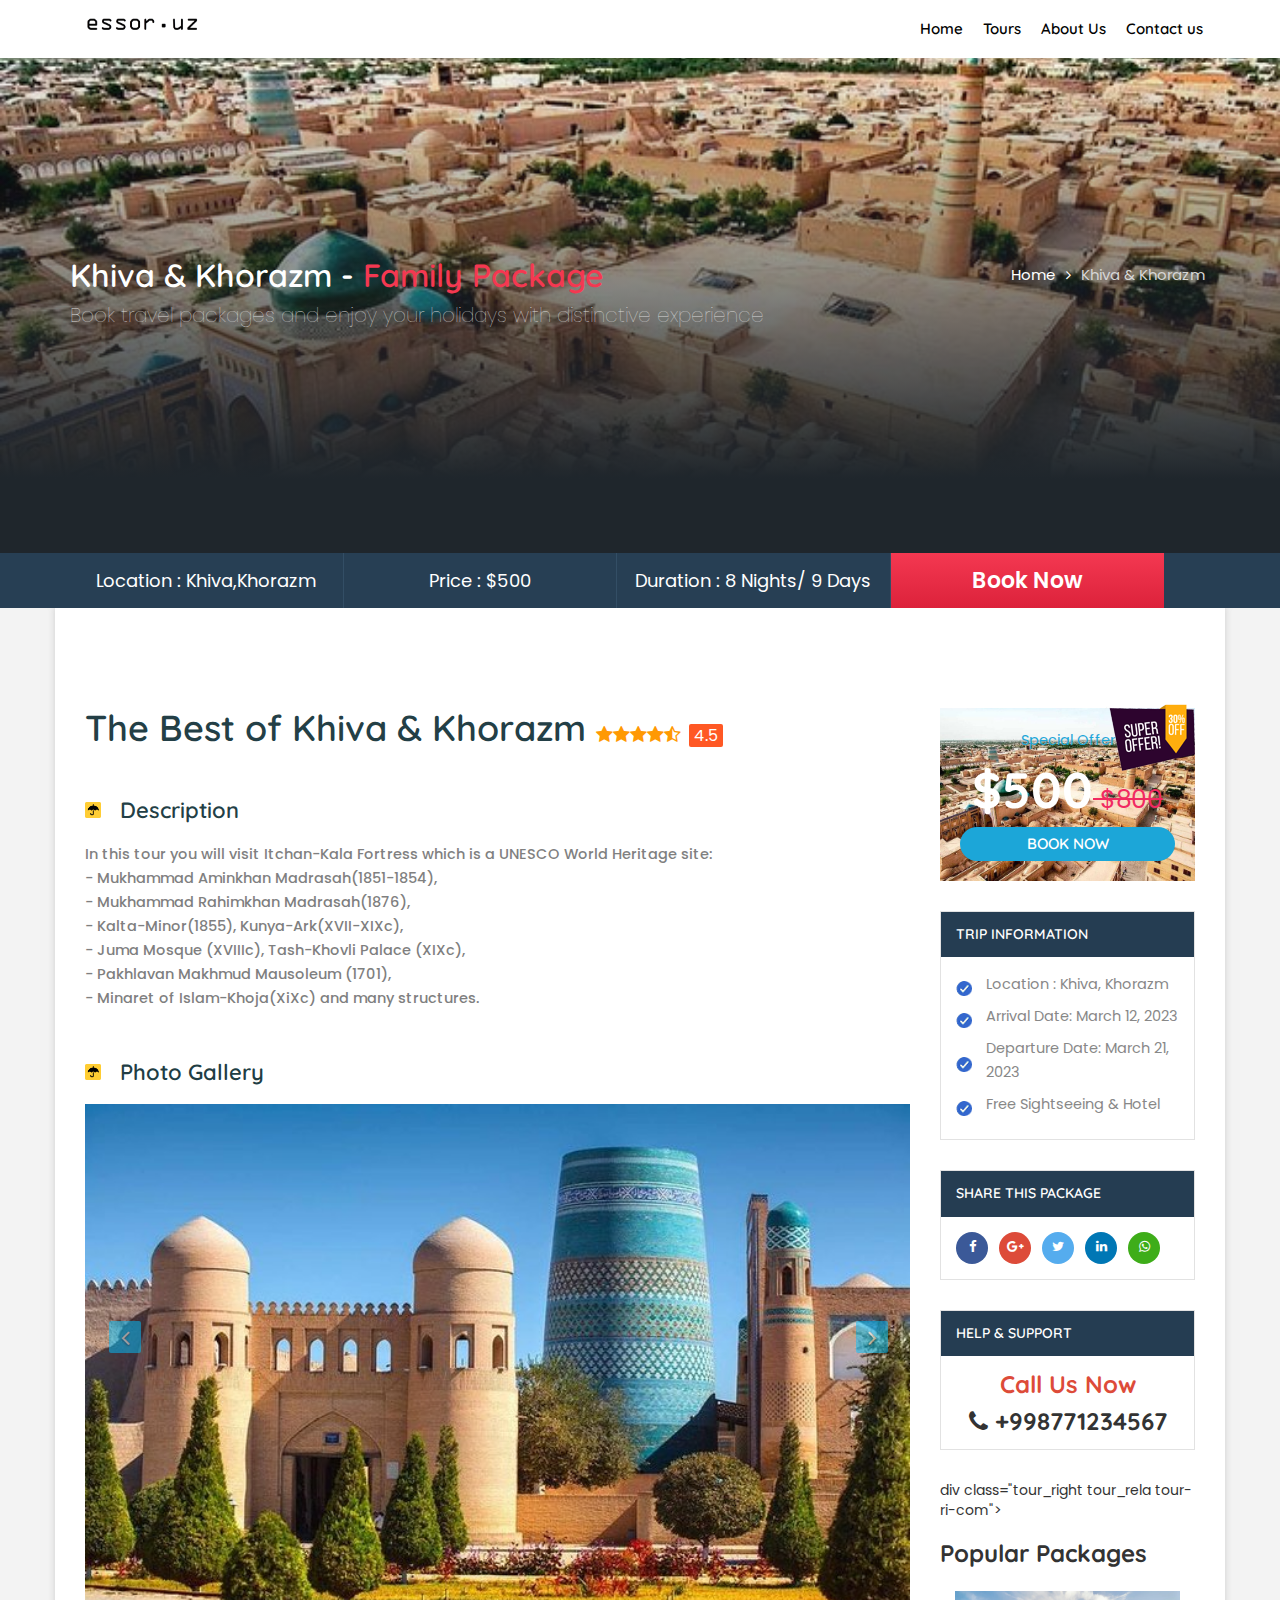
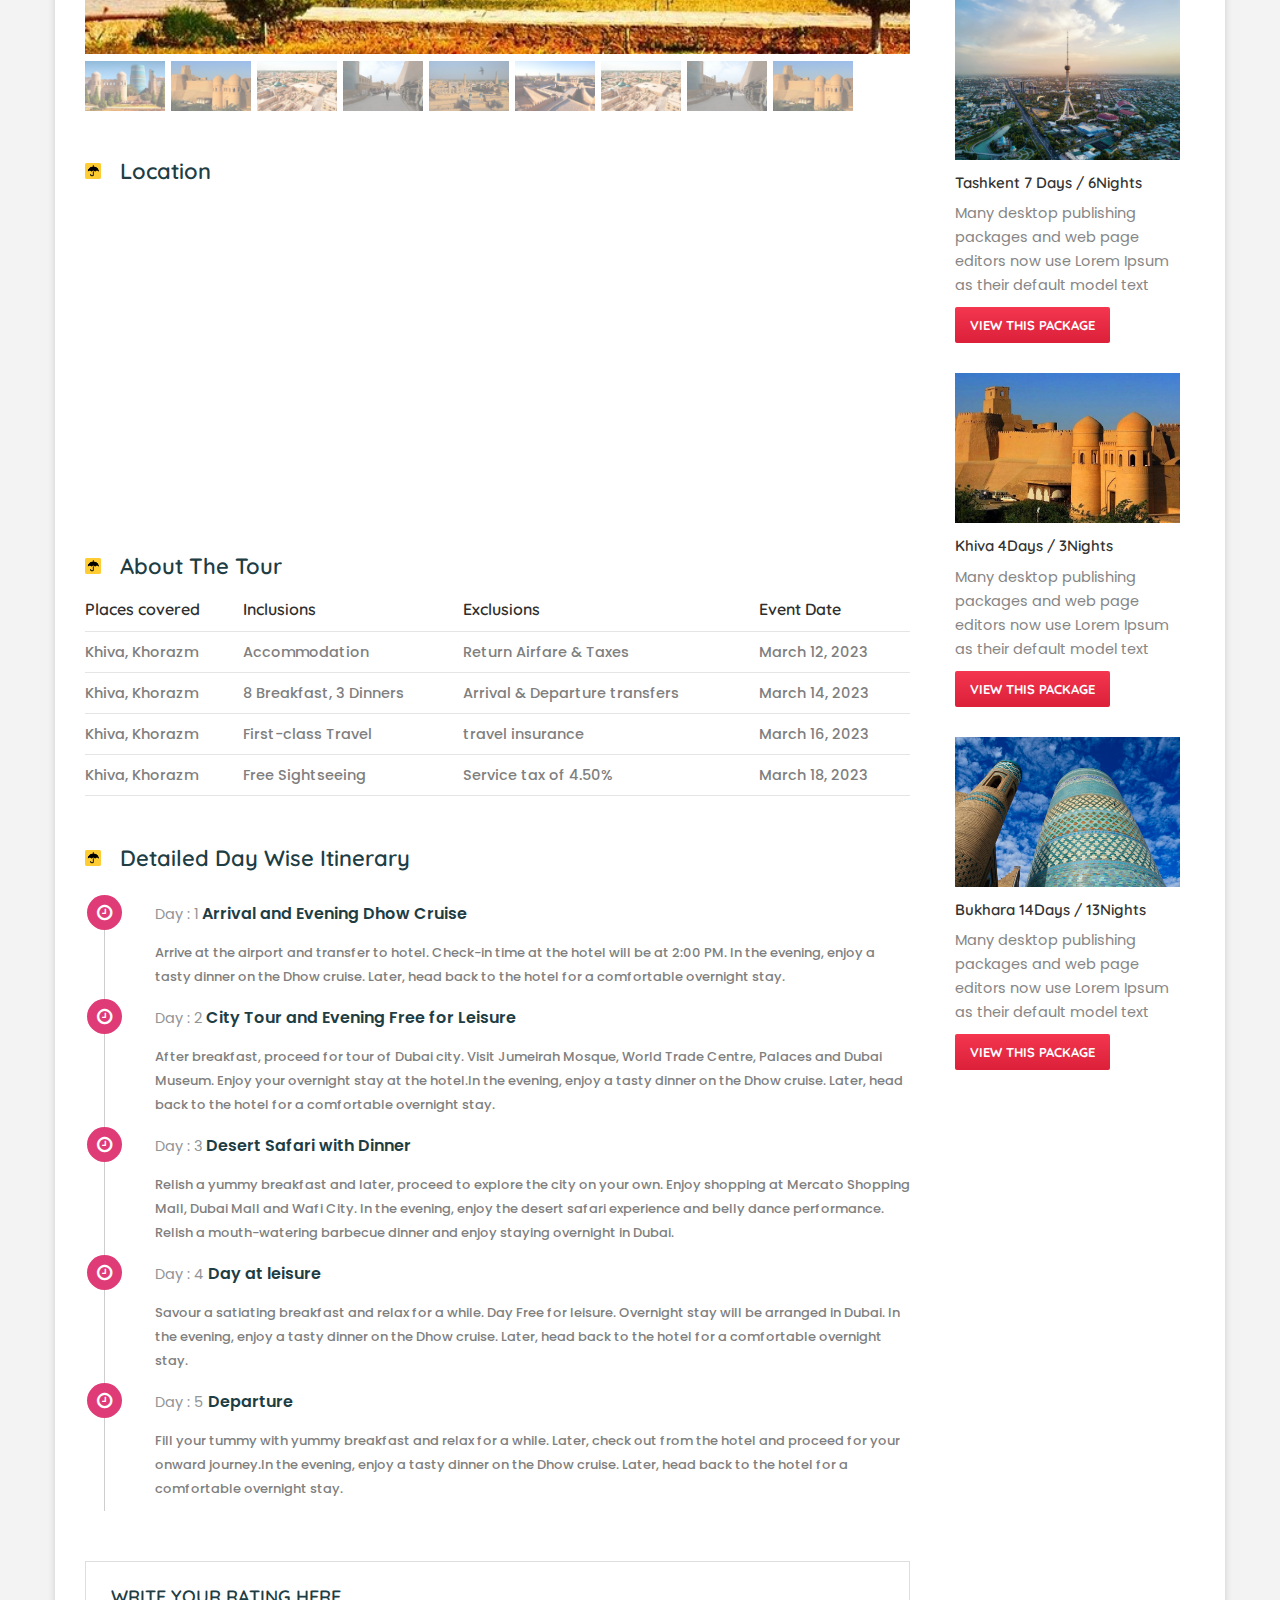
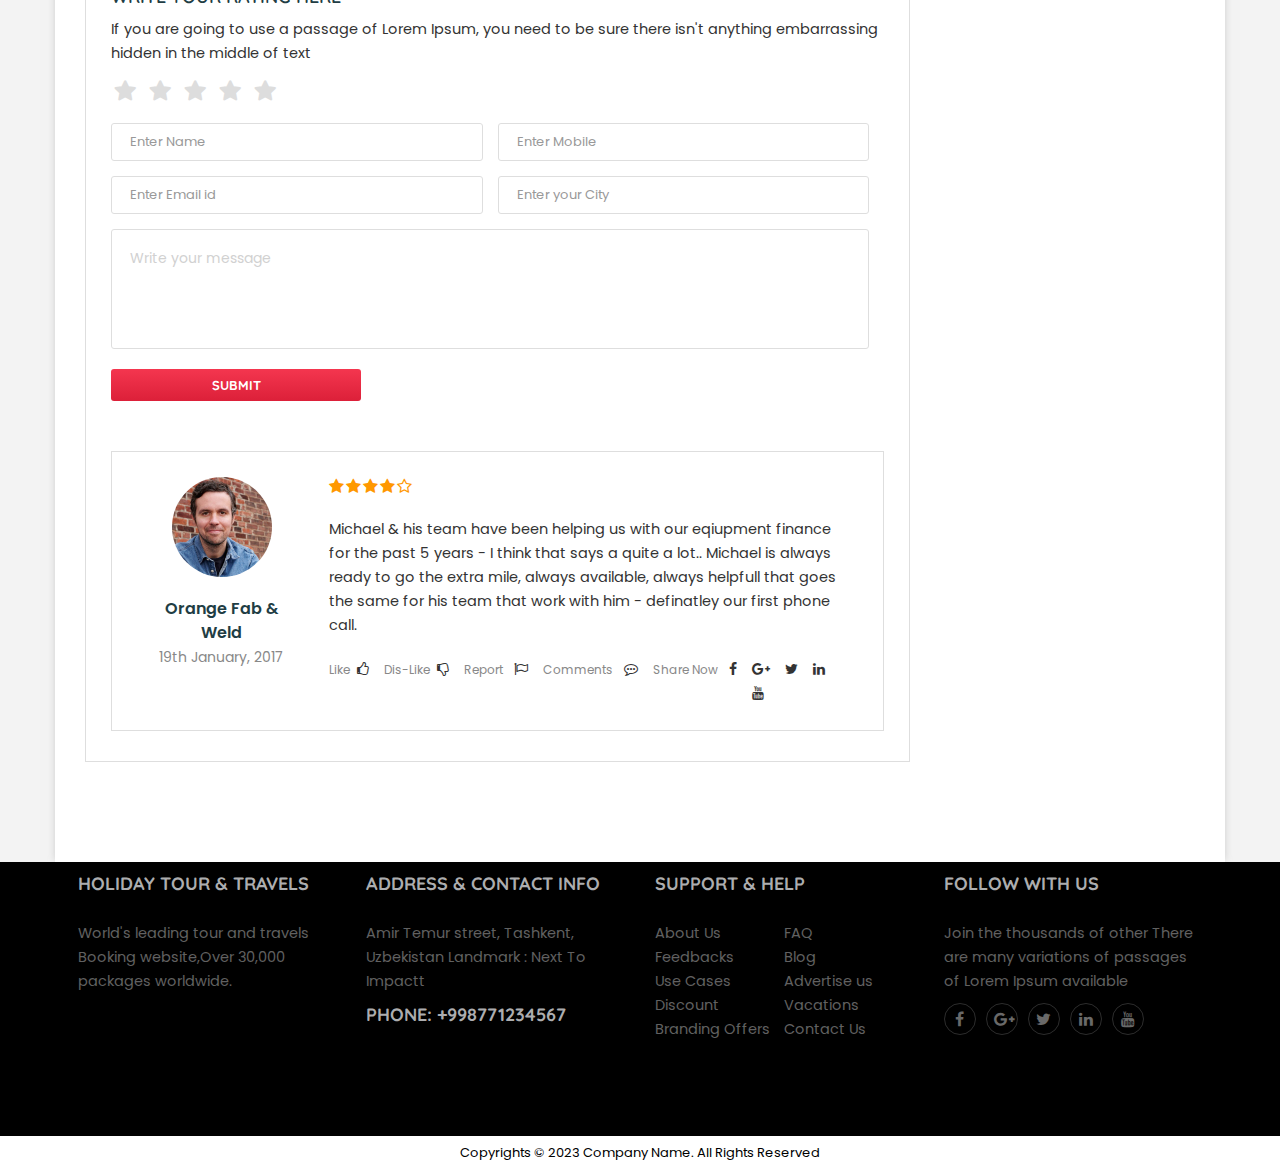
<file: tour-details.html>
<!DOCTYPE html>
<html lang="en">

<head>
    <title>The Travel - Tour Travel</title>
    <!--== META TAGS ==-->
    <meta charset="utf-8">
    <meta name="viewport" content="width=device-width, initial-scale=1, maximum-scale=1">
    <!-- FAV ICON -->
    <link rel="shortcut icon" href="images/fav.ico">
    <!-- GOOGLE FONTS -->
    <link href="https://fonts.googleapis.com/css?family=Poppins%7CQuicksand:400,500,700" rel="stylesheet">
    <!-- FONT-AWESOME ICON CSS -->
    <link rel="stylesheet" href="css/font-awesome.min.css">
    <!--== ALL CSS FILES ==-->
    <link rel="stylesheet" href="css/style.css">
    <link rel="stylesheet" href="css/materialize.css">
    <link rel="stylesheet" href="css/bootstrap.css">
    <link rel="stylesheet" href="css/mob.css">
    <link rel="stylesheet" href="css/animate.css">
</head>

<body>
    <!-- Preloader -->
    <div id="preloader">
        <div id="status">&nbsp;</div>
    </div>

    <!-- MOBILE MENU -->
    <section>
        <div class="ed-mob-menu">
            <div class="ed-mob-menu-con">
                <div class="ed-mm-left">
                    <div class="wed-logo">
                        <a href="main.html"><img src="images/logo.png" alt="" />
						</a>
                    </div>
                </div>
                <div class="ed-mm-right">
                    <div class="ed-mm-menu">
                        <a href="#!" class="ed-micon"><i class="fa fa-bars"></i></a>
                        <div class="ed-mm-inn">
                            <a href="#!" class="ed-mi-close"><i class="fa fa-times"></i></a>
                          
                            <ul>
                                <li><a href="main.html">Home</a></li>
                                <li><a href="booking-tour-package.html">Tours</a></li>
                               <li><a href="about.html">About Us</a></li> 
                               <li><a href="contact.html">Contact Us</a></li> 
                            </ul>
                        </div>
                    </div>
                </div>
            </div>
        </div>
	</section>
    <!--HEADER SECTION-->
    
        <!-- LOGO AND MENU SECTION -->
        <div class="top-logo" data-spy="affix" data-offset-top="250">
            <div class="container">
                <div class="row">
                    <div class="col-md-12">
                        <div class="wed-logo">
                            <a href="main.html"><img src="images/logo.png" alt="" />
                            </a>
                        </div>
                        <div class="main-menu">
                            <ul>
                                <li><a href="main.html">Home</a>
                                </li>
                              <li><a href="booking-tour-package.html">Tours</a>
                                <li><a href="about.html">About Us</a>
                                </li>
                               </li>
                                <li><a href="contact.html">Contact us</a>
                                </li>
                            </ul>
                        </div>
                    </div>
                </div>
            </div>
        </div>
		
    </section>
    <!--END HEADER SECTION-->
		
	<!--====== BANNER ==========-->
	<section>
		<div class="rows inner_banner inner_banner_4">  <!--  khiva_back_banner -->
			<div class="container">
				<h2><span>Khiva & Khorazm -</span> Family Package</h2>
				<ul>
					<li><a href="#inner-page-title">Home</a>
					</li>
					<li><i class="fa fa-angle-right" aria-hidden="true"></i> </li>
					<li><a href="#inner-page-title" class="bread-acti">Khiva & Khorazm</a>
					</li>
				</ul>
				<p>Book travel packages and enjoy your holidays with distinctive experience</p>
			</div>
		</div>
	</section>
	<!--====== TOUR DETAILS - BOOKING ==========-->
	<section>
		<div class="rows banner_book" id="inner-page-title">
			<div class="container">
				<div class="banner_book_1">
					<ul>
						<li class="dl1">Location : Khiva,Khorazm</li>
						<li class="dl2">Price : $500</li>
						<li class="dl3">Duration : 8 Nights/ 9 Days</li>
						<li class="dl4"><a href="booking.html">Book Now</a> </li>
					</ul>
				</div>
			</div>
		</div>
	</section>
	<!--====== TOUR DETAILS ==========-->
	<section>
		<div class="rows inn-page-bg com-colo">
			<div class="container inn-page-con-bg tb-space">
				<div class="col-md-9">
					<!--====== TOUR TITLE ==========-->
					<div class="tour_head">
						<h2>The Best of Khiva & Khorazm <span class="tour_star"><i class="fa fa-star" aria-hidden="true"></i><i class="fa fa-star" aria-hidden="true"></i><i class="fa fa-star" aria-hidden="true"></i><i class="fa fa-star" aria-hidden="true"></i><i class="fa fa-star-half-o" aria-hidden="true"></i></span><span class="tour_rat">4.5</span></h2> </div>
					<!--====== TOUR DESCRIPTION ==========-->
					<div class="tour_head1">
						<h3>Description</h3>
						<p>In this tour you will visit Itchan-Kala Fortress which is a UNESCO World Heritage site: <br> - Mukhammad Aminkhan Madrasah(1851-1854), <br> - Mukhammad Rahimkhan Madrasah(1876), <br> - Kalta-Minor(1855), Kunya-Ark(XVII-XIXc),<br> - Juma Mosque (XVIIIc), Tash-Khovli Palace (XIXc), <br> - Pakhlavan Makhmud Mausoleum (1701), <br> - Minaret of Islam-Khoja(XiXc) and many structures.</p>
					</div>
					<!--====== ROOMS: HOTEL BOOKING ==========-->
					<div class="tour_head1 hotel-book-room">
						<h3>Photo Gallery</h3>
						<div id="myCarousel1" class="carousel slide" data-ride="carousel">
							<!-- Indicators -->
							<ol class="carousel-indicators carousel-indicators-1">
								<li data-target="#myCarousel1" data-slide-to="0"><img src="images/new/t1.jpg" alt="Chania">
								</li>
								<li data-target="#myCarousel1" data-slide-to="1"><img src="images/new/t2.jpg" alt="Chania">
								</li>
								<li data-target="#myCarousel1" data-slide-to="2"><img src="images/new/t3.jpg" alt="Chania">
								</li>
								<li data-target="#myCarousel1" data-slide-to="3"><img src="images/new/t4.jpg" alt="Chania">
								</li>
								<li data-target="#myCarousel1" data-slide-to="4"><img src="images/new/t5.jpg" alt="Chania">
								</li>
								<li data-target="#myCarousel1" data-slide-to="5"><img src="images/new/t6.jpg" alt="Chania">
								</li>
								<li data-target="#myCarousel1" data-slide-to="6"><img src="images/new/t3.jpg" alt="Chania">
								</li>
								<li data-target="#myCarousel1" data-slide-to="7"><img src="images/new/t4.jpg" alt="Chania">
								</li>
								<li data-target="#myCarousel1" data-slide-to="8"><img src="images/new/t2.jpg" alt="Chania">
								</li>
							</ol>
							<!-- Wrapper for slides -->
							<div class="carousel-inner carousel-inner1" role="listbox">
								<div class="item active"> <img src="images/new/t1.jpg" alt="Chania" width="460" height="345"> </div>
								<div class="item"> <img src="images/new/t2.jpg" alt="Chania" width="460" height="345"> </div>
								<div class="item"> <img src="images/new/t3.jpg" alt="Chania" width="460" height="345"> </div>
								<div class="item"> <img src="images/new/t4.jpg" alt="Chania" width="460" height="345"> </div>
								<div class="item"> <img src="images/new/t5.jpg" alt="Chania" width="460" height="345"> </div>
								<div class="item"> <img src="images/new/t6.jpg" alt="Chania" width="460" height="345"> </div>
								<div class="item"> <img src="images/new/t3.jpg" alt="Chania" width="460" height="345"> </div>
								<div class="item"> <img src="images/new/t4.jpg" alt="Chania" width="460" height="345"> </div>
								<div class="item"> <img src="images/new/t2.jpg" alt="Chania" width="460" height="345"> </div>
							</div>
							<!-- Left and right controls -->
							<a class="left carousel-control" href="#myCarousel1" role="button" data-slide="prev"> <span><i class="fa fa-angle-left hotel-gal-arr" aria-hidden="true"></i></span> </a>
							<a class="right carousel-control" href="#myCarousel1" role="button" data-slide="next"> <span><i class="fa fa-angle-right hotel-gal-arr hotel-gal-arr1" aria-hidden="true"></i></span> </a>
						</div>
					</div>
					<!--====== TOUR LOCATION ==========-->
					<div class="tour_head1 tout-map map-container">
						<h3>Location</h3>
						<iframe src="https://www.google.com/maps/embed?pb=!1m18!1m12!1m3!1d47892.86277548456!2d60.314983703893745!3d41.389205635722355!2m3!1f0!2f0!3f0!3m2!1i1024!2i768!4f13.1!3m3!1m2!1s0x41dfa413ffe48cf9%3A0xcd75f47f7a6dc0cd!2sXiva%2C%20O%60zbekiston!5e0!3m2!1suz!2s!4v1676029810218!5m2!1suz!2s" width="600" height="450" style="border:0;" allowfullscreen="" loading="lazy" referrerpolicy="no-referrer-when-downgrade"></iframe>
					</div>
					<!--====== ABOUT THE TOUR ==========-->
					<div class="tour_head1">
						<h3>About The Tour</h3>
						<table>
							<tr>
								<th>Places covered</th>
								<th class="event-res">Inclusions</th>
								<th class="event-res">Exclusions</th>
								<th>Event Date</th>
							</tr>
							<tr>
								<td>Khiva, Khorazm</td>
								<td class="event-res">Accommodation</td>
								<td class="event-res">Return Airfare & Taxes</td>
								<td>March 12, 2023</td>
							</tr>
							<tr>
								<td>Khiva, Khorazm </td>
								<td class="event-res">8 Breakfast, 3 Dinners</td>
								<td class="event-res">Arrival & Departure transfers</td>
								<td>March 14, 2023</td>
							</tr>
							<tr>
								<td>Khiva, Khorazm </td>
								<td class="event-res">First-class Travel</td>
								<td class="event-res">travel insurance</td>
								<td>March 16, 2023</td>
							</tr>
							<tr>
								<td>Khiva, Khorazm</td>
								<td class="event-res">Free Sightseeing</td>
								<td class="event-res">Service tax of 4.50%</td>
								<td>March 18, 2023</td>
							</tr>
						</table>
					</div>
					<!--====== DURATION ==========-->
					<div class="tour_head1 l-info-pack-days days">
						<h3>Detailed Day Wise Itinerary</h3>
						<ul>
							<li class="l-info-pack-plac"> <i class="fa fa-clock-o" aria-hidden="true"></i>
								<h4><span>Day : 1</span> Arrival and Evening Dhow Cruise</h4>
								<p>Arrive at the airport and transfer to hotel. Check-in time at the hotel will be at 2:00 PM. In the evening, enjoy a tasty dinner on the Dhow cruise. Later, head back to the hotel for a comfortable overnight stay.</p>
							</li>
							<li class="l-info-pack-plac"> <i class="fa fa-clock-o" aria-hidden="true"></i>
								<h4><span>Day : 2</span> City Tour and Evening Free for Leisure</h4>
								<p>After breakfast, proceed for tour of Dubai city. Visit Jumeirah Mosque, World Trade Centre, Palaces and Dubai Museum. Enjoy your overnight stay at the hotel.In the evening, enjoy a tasty dinner on the Dhow cruise. Later, head back to the hotel for a comfortable overnight stay.</p>
							</li>
							<li class="l-info-pack-plac"> <i class="fa fa-clock-o" aria-hidden="true"></i>
								<h4><span>Day : 3</span> Desert Safari with Dinner</h4>
								<p>Relish a yummy breakfast and later, proceed to explore the city on your own. Enjoy shopping at Mercato Shopping Mall, Dubai Mall and Wafi City. In the evening, enjoy the desert safari experience and belly dance performance. Relish a mouth-watering barbecue dinner and enjoy staying overnight in Dubai.</p>
							</li>
							<li class="l-info-pack-plac"> <i class="fa fa-clock-o" aria-hidden="true"></i>
								<h4><span>Day : 4</span> Day at leisure</h4>
								<p>Savour a satiating breakfast and relax for a while. Day Free for leisure. Overnight stay will be arranged in Dubai. In the evening, enjoy a tasty dinner on the Dhow cruise. Later, head back to the hotel for a comfortable overnight stay.</p>
							</li>
							<li class="l-info-pack-plac"> <i class="fa fa-clock-o" aria-hidden="true"></i>
								<h4><span>Day : 5</span> Departure</h4>
								<p>Fill your tummy with yummy breakfast and relax for a while. Later, check out from the hotel and proceed for your onward journey.In the evening, enjoy a tasty dinner on the Dhow cruise. Later, head back to the hotel for a comfortable overnight stay.</p>
							</li>
						</ul>
					</div>
					<div>
						<div class="dir-rat">
							<div class="dir-rat-inn dir-rat-title">
								<h3>Write Your Rating Here</h3>
								<p>If you are going to use a passage of Lorem Ipsum, you need to be sure there isn't anything embarrassing hidden in the middle of text</p>
								<fieldset class="rating">
									<input type="radio" id="star5" name="rating" value="5" />
									<label class="full" for="star5" title="Awesome - 5 stars"></label>
									<input type="radio" id="star4half" name="rating" value="4 and a half" />
									<label class="half" for="star4half" title="Pretty good - 4.5 stars"></label>
									<input type="radio" id="star4" name="rating" value="4" />
									<label class="full" for="star4" title="Pretty good - 4 stars"></label>
									<input type="radio" id="star3half" name="rating" value="3 and a half" />
									<label class="half" for="star3half" title="Meh - 3.5 stars"></label>
									<input type="radio" id="star3" name="rating" value="3" />
									<label class="full" for="star3" title="Meh - 3 stars"></label>
									<input type="radio" id="star2half" name="rating" value="2 and a half" />
									<label class="half" for="star2half" title="Kinda bad - 2.5 stars"></label>
									<input type="radio" id="star2" name="rating" value="2" />
									<label class="full" for="star2" title="Kinda bad - 2 stars"></label>
									<input type="radio" id="star1half" name="rating" value="1 and a half" />
									<label class="half" for="star1half" title="Meh - 1.5 stars"></label>
									<input type="radio" id="star1" name="rating" value="1" />
									<label class="full" for="star1" title="Sucks big time - 1 star"></label>
									<input type="radio" id="starhalf" name="rating" value="half" />
									<label class="half" for="starhalf" title="Sucks big time - 0.5 stars"></label>
								</fieldset>
							</div>
							<div class="dir-rat-inn">
								<form class="dir-rat-form">
									<div class="form-group col-md-6 pad-left-o">
										<input type="text" class="form-control" id="email11" placeholder="Enter Name"> </div>
									<div class="form-group col-md-6 pad-left-o">
										<input type="number" class="form-control" id="email12" placeholder="Enter Mobile"> </div>
									<div class="form-group col-md-6 pad-left-o">
										<input type="email" class="form-control" id="email13" placeholder="Enter Email id"> </div>
									<div class="form-group col-md-6 pad-left-o">
										<input type="text" class="form-control" id="email14" placeholder="Enter your City"> </div>
									<div class="form-group col-md-12 pad-left-o">
										<textarea placeholder="Write your message"></textarea>
									</div>
									<div class="form-group col-md-12 pad-left-o">
										<input type="submit" value="SUBMIT" class="link-btn"> </div>
								</form>
							</div>
							<!--COMMENT RATING-->
							<div class="dir-rat-inn dir-rat-review">
								<div class="row">
									<div class="col-md-3 dir-rat-left"> <img src="images/new/john.jpg" width="100px" alt="">
										<p>Orange Fab & Weld <span>19th January, 2017</span> </p>
									</div>
									<div class="col-md-9 dir-rat-right">
										<div class="dir-rat-star"> <i class="fa fa-star" aria-hidden="true"></i><i class="fa fa-star" aria-hidden="true"></i><i class="fa fa-star" aria-hidden="true"></i><i class="fa fa-star" aria-hidden="true"></i><i class="fa fa-star-o" aria-hidden="true"></i> </div>
										<p>Michael & his team have been helping us with our eqiupment finance for the past 5 years - I think that says a quite a lot.. Michael is always ready to go the extra mile, always available, always helpfull that goes the same for his team that work with him - definatley our first phone call.</p>
										<ul>
											<li><a href="#"><span>Like</span><i class="fa fa-thumbs-o-up" aria-hidden="true"></i></a> </li>
											<li><a href="#"><span>Dis-Like</span><i class="fa fa-thumbs-o-down" aria-hidden="true"></i></a> </li>
											<li><a href="#"><span>Report</span> <i class="fa fa-flag-o" aria-hidden="true"></i></a> </li>
											<li><a href="#"><span>Comments</span> <i class="fa fa-commenting-o" aria-hidden="true"></i></a> </li>
											<li><a href="#"><span>Share Now</span>  <i class="fa fa-facebook" aria-hidden="true"></i></a> </li>
											<li><a href="#"><i class="fa fa-google-plus" aria-hidden="true"></i></a> </li>
											<li><a href="#"><i class="fa fa-twitter" aria-hidden="true"></i></a> </li>
											<li><a href="#"><i class="fa fa-linkedin" aria-hidden="true"></i></a> </li>
											<li><a href="#"><i class="fa fa-youtube" aria-hidden="true"></i></a> </li>
										</ul>
									</div>
								</div>
							</div>
						</div>
					</div>
				</div>
				<div class="col-md-3 tour_r">
					<!--====== SPECIAL OFFERS ==========-->
					<div class="tour_right tour_offer">
						<div class="band1"><img src="images/offer.png" alt="" /> </div>
						<p>Special Offer</p>
						<h4>$500<span class="n-td">
								<span class="n-td-1">$800</span>
								</span>
							</h4> <a href="booking.html" class="link-btn">Book Now</a> </div>
					<!--====== TRIP INFORMATION ==========-->
					<div class="tour_right tour_incl tour-ri-com">
						<h3>Trip Information</h3>
						<ul>
							<li>Location : Khiva, Khorazm</li>
							<li>Arrival Date: March 12, 2023</li>
							<li>Departure Date: March 21, 2023</li>
							<li>Free Sightseeing & Hotel</li>
						</ul>
					</div>
					<!--====== PACKAGE SHARE ==========-->
					<div class="tour_right head_right tour_social tour-ri-com">
						<h3>Share This Package</h3>
						<ul>
							<li><a href="#"><i class="fa fa-facebook" aria-hidden="true"></i></a> </li>
							<li><a href="#"><i class="fa fa-google-plus" aria-hidden="true"></i></a> </li>
							<li><a href="#"><i class="fa fa-twitter" aria-hidden="true"></i></a> </li>
							<li><a href="#"><i class="fa fa-linkedin" aria-hidden="true"></i></a> </li>
							<li><a href="#"><i class="fa fa-whatsapp" aria-hidden="true"></i></a> </li>
						</ul>
					</div>
					<!--====== HELP PACKAGE ==========-->
					<div class="tour_right head_right tour_help tour-ri-com">
						<h3>Help & Support</h3>
						<div class="tour_help_1">
							<h4 class="tour_help_1_call">Call Us Now</h4>
							<h4><i class="fa fa-phone" aria-hidden="true"></i> +998771234567</h4> </div>
					</div>
					<!--====== PUPULAR TOUR PACKAGES ==========-->
					div class="tour_right tour_rela tour-ri-com">
						<h3>Popular Packages</h3>
						<div class="tour_rela_1"> <img src="images/new/tashkent.webp" alt="" />
							<h4>Tashkent 7 Days / 6Nights</h4>
							<p>Many desktop publishing packages and web page editors now use Lorem Ipsum as their default model text</p> <a href="#" class="link-btn">View this Package</a> </div>
						<div class="tour_rela_1"> <img src="images/new/t2.jpg" alt="" />
							<h4>Khiva 4Days / 3Nights</h4>
							<p>Many desktop publishing packages and web page editors now use Lorem Ipsum as their default model text</p> <a href="#" class="link-btn">View this Package</a> </div>
						<div class="tour_rela_1"> <img src="images/new/kalta-minor.jpg" alt="" />
							<h4>Bukhara 14Days / 13Nights</h4>
							<p>Many desktop publishing packages and web page editors now use Lorem Ipsum as their default model text</p> <a href="#" class="link-btn">View this Package</a> </div>
					</div>
				</div>
			</div>
		</div>
	</section>
	<!--====== FOOTER 2 ==========-->
	<section>
		<div class="rows">
			<div class="footer">
				<div class="container">
					<div class="foot-sec2">
						<div>
							<div class="row">
								<div class="col-sm-3 foot-spec foot-com">
									<h4><span>Holiday</span> Tour & Travels</h4>
									<p>World's leading tour and travels Booking website,Over 30,000 packages worldwide.</p>
								</div>
								<div class="col-sm-3 foot-spec foot-com">
									<h4><span>Address</span> & Contact Info</h4>
									<p>Amir Temur street, Tashkent, Uzbekistan Landmark : Next To Impactt</p>
									<p> <span class="strong">Phone: </span> <span class="highlighted">+998771234567</span> </p>
								</div>
								<div class="col-sm-3 col-md-3 foot-spec foot-com">
									<h4><span>SUPPORT</span> & HELP</h4>
									<ul class="two-columns">
										<li> <a href="#">About Us</a> </li>
										<li> <a href="#">FAQ</a> </li>
										<li> <a href="#">Feedbacks</a> </li>
										<li> <a href="#">Blog </a> </li>
										<li> <a href="#">Use Cases</a> </li>
										<li> <a href="#">Advertise us</a> </li>
										<li> <a href="#">Discount</a> </li>
										<li> <a href="#">Vacations</a> </li>
										<li> <a href="#">Branding Offers </a> </li>
										<li> <a href="#">Contact Us</a> </li>
									</ul>
								</div>
								<div class="col-sm-3 foot-social foot-spec foot-com">
									<h4><span>Follow</span> with us</h4>
									<p>Join the thousands of other There are many variations of passages of Lorem Ipsum available</p>
									<ul>
										<li><a href="#"><i class="fa fa-facebook" aria-hidden="true"></i></a> </li>
										<li><a href="#"><i class="fa fa-google-plus" aria-hidden="true"></i></a> </li>
										<li><a href="#"><i class="fa fa-twitter" aria-hidden="true"></i></a> </li>
										<li><a href="#"><i class="fa fa-linkedin" aria-hidden="true"></i></a> </li>
										<li><a href="#"><i class="fa fa-youtube" aria-hidden="true"></i></a> </li>
									</ul>
								</div>
							</div>
						</div>
					</div>
				</div>
			</div>
		</div>
	</section>
	<!--====== FOOTER - COPYRIGHT ==========-->
	<section>
		<div class="rows copy">
			<div class="container">
				<p>Copyrights © 2023 Company Name. All Rights Reserved</p>
			</div>
		</div>
	</section>
	<!--========= Scripts ===========-->
	<script src="js/jquery-latest.min.js"></script>
	<script src="js/bootstrap.js"></script>
	<script src="js/wow.min.js"></script>
	<script src="js/materialize.min.js"></script>
	<script src="js/custom.js"></script>
</body>

</html>
</file>
<file: css/style.css>
/*----------------------------------------- [MASTER STYLE SHEET] * Project: The Travel * Version: v2.0 * Copyright 2016-2020 rn53themes * V1.0: 03/09/2016 * V2.0: 24/08/2017 * Author: RN53 Themes * Email: rn53themes@gmail.com * Website: http://www.rn53themes.net -----------------------------------------------*/
/*------------------------------------------------- = TABLE OF CSS 1.COMMON CSS 2.HEADER(LOG0 & HELP LINE) 3.NAVIGATION MENU 4.SLIDER & INNER PAGE BANNER 5.SLIDER ENQUIRY 6.TOUR PLACES 6.1 HOTELS 7.FREE CONSULTANT 8.EVENTS 9.POPULAR TOUR PLACES 10.REQUEST A QUOTE 11.TIPS BEFORE TRAVEL 11.1 TIPS BEFORE TRAVEL 11.2 CUSTOMER TESTIMONIALS 11.3 ARRANGEMENTS & HELPS 12.FOOTER 1 12.1 OFFERS 12.2 MOST POPULAR VACATIONS 13.FOOTER 2 13.1 ADDRESS 13.2 SUBSCRIBE 13.2 FAQ 13.2 LOCATION 13.5 SOCIAL MEDIA 14.COPY RIGHTS 15.INNER PAGE 15.1 COMMON BANNER 15.2 ALL INNER PAGE STYLES 16.PRE LOADING 17.REVIEWS 18.TOP TRENDINGS 19.INNER PAGE LISTING 20.LISTING 21.LISTING SOCIAL SHARE 22.ROOM AVAILABILITY CHECK 23.SOCIAL MEDIA SHARE 24.MY ACCOUNT DROP DOWN -------------------------------------------------*/
/*-------------------------------------------------------*/
/* 1.COMMON CSS 
/*-------------------------------------------------------*/
 body {
     font-family: 'Poppins', sans-serif;
     font-size: 14px;
     color: #727070;
}
 a {
     text-decoration: none;
     cursor: pointer;
     transition: all 0.5s ease;
     -webkit-transition: all 0.5s ease;
     -moz-transition: all 0.5s ease;
     -ms-transition: all 0.5s ease;
     -o-transition: all 0.5s ease;
}
 a:hover {
     text-decoration: none;
     transition: all 0.5s ease;
     -webkit-transition: all 0.5s ease;
     -moz-transition: all 0.5s ease;
     -ms-transition: all 0.5s ease;
     -o-transition: all 0.5s ease;
}
 a, p, li, td, span {
     font-size: 14.5px;
     line-height: 24px;
     font-family: 'Poppins', sans-serif;
     font-weight: 400;
}
 h1, h2, h3, h4, h5, th {
     font-family: 'Quicksand', sans-serif;
     font-weight: 700;
}
 .link-btn {
     text-transform: uppercase;
     font-weight: 700;
     text-decoration: none;
     padding: 6px 15px;
     border-radius: 2px;
     display: inline-block;
     font-family: 'Quicksand', sans-serif;
     text-decoration: none;
     display: inline-block;
     cursor: pointer;
     color: #fff !important;
    /* font-family: Arial;
     */
     font-size: 13px;
     transition: all 0.5s ease;
     -webkit-transition: all 0.5s ease;
     -moz-transition: all 0.5s ease;
     -ms-transition: all 0.5s ease;
     -o-transition: all 0.5s ease;
     background: #f4364f;
     background: linear-gradient(to bottom,#f4364f,#dc2039);
}
 .link-btn:hover {
     background-color: #e23464;
     transition: all 0.5s ease;
     -webkit-transition: all 0.5s ease;
     -moz-transition: all 0.5s ease;
     -ms-transition: all 0.5s ease;
     -o-transition: all 0.5s ease;
     color: #fff;
}
 .div {
     transition: all 0.5s ease;
     -webkit-transition: all 0.5s ease;
     -moz-transition: all 0.5s ease;
     -ms-transition: all 0.5s ease;
     -o-transition: all 0.5s ease;
}
 .div:hover {
     transition: all 0.5s ease;
     -webkit-transition: all 0.5s ease;
     -moz-transition: all 0.5s ease;
     -ms-transition: all 0.5s ease;
     -o-transition: all 0.5s ease;
}
 .com-colo-abou {
}
 .com-colo-abou p, li {
     color: #888;
}
 .inn-page-bg {
     position: relative;
     overflow: hidden;
     background: #f3f3f3;
}
 .inn-page-con-bg {
     position: relative;
     overflow: hidden;
     background: #fff;
     box-shadow: 0px -2px 7px rgba(150, 150, 150, 0.4);
}
 ::-webkit-input-placeholder {
    /* WebKit, Blink, Edge */
     color: #6b7a88;
}
 :-moz-placeholder {
    /* Mozilla Firefox 4 to 18 */
     color: #6b7a88;
     opacity: 1;
}
 ::-moz-placeholder {
    /* Mozilla Firefox 19+ */
     color: #6b7a88;
     opacity: 1;
}
 :-ms-input-placeholder {
    /* Internet Explorer 10-11 */
     color: #909;
}
/*-------------------------------------------------------*/
/* 2.HEADER(LOG0 & HELP LINE) 
/*-------------------------------------------------------*/
 .head {
     background: #ffffff;
     padding: 15px 0px;
     -webkit-transition: opacity 2s ease-in;
     -moz-transition: opacity 2s ease-in;
     -o-transition: opacity 2s ease-in;
     -ms-transition: opacity 2s ease-in;
     transition: opacity 2s ease-in;
}
 .head_left {
     padding-left: 0px !important;
}
 .head_left img {
}
 .affix {
     position: fixed;
     width: 100%;
     z-index: 999;
     box-shadow: 0px 0px 18px -3px rgba(0, 0, 0, 0.43);
     -webkit-transition: opacity 2s ease-in;
     -moz-transition: opacity 2s ease-in;
     -o-transition: opacity 2s ease-in;
     -ms-transition: opacity 2s ease-in;
     transition: opacity 2s ease-in;
}
 .head_right_all {
     padding-right: 1px !important;
}
 .head_right {
}
 .head_right ul {
     padding: 0px;
     margin: 0 auto;
    /* display: table;
     */
     float: right;
}
 .head_right ul li {
     display: inline-block;
     vertical-align: bottom;
}
 .head_right ul li a {
     font-size: 13px;
     font-weight: 600;
     text-decoration: none;
     font-family: 'Quicksand', sans-serif;
}
 .head_right ul li:first-child a {
     padding-right: 7px;
     color: #5e6469;
}
 .head_right ul li:nth-child(2) a {
     padding-right: 7px;
     color: #5e6469;
}
 .head_right ul li:nth-child(3) a {
    /* color: #757575;
     */
}
 .head_right ul li a i {
}
 .head_right ul li a .fa-facebook {
     background: #3b5998;
}
 .head_right ul li a .fa-google-plus {
     background: #dd4b39;
}
 .head_right ul li a .fa-twitter {
     background: #55acee;
}
 .head_right ul li a .fa-linkedin {
     background: #0077b5;
}
 .head_right ul li a .fa-whatsapp {
     background: #3ead19;
}
 .head_right ul li:nth-child(2) {
}
 .spe-title {
     text-align: center;
     position: relative;
     overflow: hidden;
     margin-bottom: 50px;
}
 .spe-title h2 {
     margin-bottom: 0px;
     padding-bottom: 20px;
     margin-top: 0px;
     text-transform: capitalize;
     font-size: 44px;
     color: #253d52;
    /* text-shadow: 0px 1px 0px rgba(0, 0, 0, 0.59);
     */
}
 .spe-title h2 span {
     color: #f4364f;
     font-size: 44px;
     font-weight: 600;
     font-family: 'Quicksand', sans-serif;
}
 .spe-title p {
     margin-bottom: 0px;
     font-size: 20px;
     font-weight: 400;
     padding-top: 12px;
     color: #888;
     font-family: 'Quicksand', sans-serif;
}
 .spe-title-1 {
}
 .spe-title-1 h2 {
     color: #253d52;
}
 .spe-title-1 h2 span {
}
 .spe-title-1 p {
     color: #4e5963;
}
 .title-line {
     margin-top: -10px;
}
 .tl-1 {
     width: 80px;
     height: 1px;
     display: inline-block;
     background: #eee;
}
 .tl-2 {
     display: inline-block;
     height: 12px;
     margin: 0 5px;
     position: relative;
     top: 5px;
     width: 12px;
     border: 1px solid #ebc131;
     border-radius: 50px;
}
 .tl-3 {
     width: 80px;
     height: 1px;
     display: inline-block;
     background: #eee;
}
/*-------------------------------------------------------*/
/* 3.NAVIGATION MENU(NOTE:OTHER NAVIGATION CSS FILES FIND ON BOOTSTRAP.CSS ) 
/*-------------------------------------------------------*/
 .menu_book {
     float: right;
     position: relative;
     overflow: hidden;
     margin-top: 10px;
}
 .nav > li > a {
     font-weight: 600;
     font-size: 14px;
     font-family: 'Quicksand', sans-serif;
}
 .dropdown-menu > li > a {
     font-weight: 500;
     font-size: 14px;
     font-family: 'Quicksand', sans-serif;
}
 .menu_book a {
     font-weight: 700;
     text-decoration: none;
     color: #fff;
     padding: 6px 15px;
     border-radius: 2px;
     display: inline-block;
     background: #1aa5d8;
     background: linear-gradient(to bottom, #1aa5d8, #1386b1);
     font-family: 'Quicksand', sans-serif;
}
 .menu_book a:hover {
     color: #fff;
     background: #4cb2db;
     border-radius: 2px;
     box-shadow: 0px 1px 5px rgba(0, 0, 0, 0.25);
}
 .dropdown-menu > li > a {
     transition: all 0.5s ease;
     -webkit-transition: all 0.5s ease;
     -moz-transition: all 0.5s ease;
     -ms-transition: all 0.5s ease;
     -o-transition: all 0.5s ease;
}
 .dropdown-menu > li > a {
}
 .dropdown-menu > li > a:hover {
     transition: all 0.5s ease;
     -webkit-transition: all 0.5s ease;
     -moz-transition: all 0.5s ease;
     -ms-transition: all 0.5s ease;
     -o-transition: all 0.5s ease;
     background-color: #1aa5d8;
     cursor: pointer;
     padding-left: 25px;
}
/*-------------------------------------------------------*/
/* 4.SLIDER & INNER PAGE BANNER 
/*-------------------------------------------------------*/
 section.c3 {
     position: relative;
     width: 100%;
     overflow: hidden;
     background: url(../images/bannerbg.jpg) no-repeat center center;
     background-size: cover;
}
 .item {
}
 .carousel-inner > .item > img, .carousel-inner > .item > a > img {
     float: right;
}
 .slider-cap {
     font-family: 'Montserrat', sans-serif;
}
 .slider-cap h1 {
     font-size: 40px;
    /* text-transform: uppercase;
     */
     font-weight: 700;
}
 .slider-cap h5 {
}
 .slider-cap p {
     font-size: 20px;
     font-weight: 400;
    /* font-family: 'Raleway', sans-serif;
     */
     padding-bottom: 30px;
     padding-top: 15px;
     line-height: 32px;
     color: #fff;
}
 .slider-cap a {
     text-decoration: none;
     color: #FFF;
     padding: 8px 15px 10px 15px;
     background: #1aa5d8;
     border-radius: 50px;
     font-weight: 700;
    /* box-shadow: 0px 1px 5px rgba(0, 0, 0, 0.25);
     */
    /* text-shadow: 0px 1px 3px rgba(0, 0, 0, 0.47);
     */
     font-size: 16px;
}
 .slider-cap a:hover {
     transition: all 0.5s ease;
     background: #1aa5d8;
     color: #000;
     text-shadow: 0px 1px 3px rgba(0, 0, 0, 0);
}
 .banner {
     background: url('../images/banner.jpg') no-repeat;
     background-size: cover;
     padding: 100px 0px;
     position: relative;
}
 .banner:before {
     content: '';
     position: absolute;
     left: 0px;
     top: 0px;
     width: 100%;
     height: 100%;
     background: rgba(76, 97, 175, 0.34);
}
 .banner h1 {
}
 .banner p {
}
 .home_enq {
     background: #253d52;
}
 .tp-simpleresponsive a {
     text-decoration: none;
     color: #FFF;
     padding: 5px 10px;
     background: #03a9f4;
     border-radius: 50px;
     margin-left: 25px;
     font-weight: 700;
     box-shadow: 0px 1px 5px rgba(0, 0, 0, 0.25);
}
 .tp-simpleresponsive a:hover {
     text-decoration: none;
     background: #E7AF06;
     transition: all 0.5s ease;
     -webkit-transition: all 0.5s ease;
     -moz-transition: all 0.5s ease;
     -ms-transition: all 0.5s ease;
     -o-transition: all 0.5s ease;
     color: #F3F3F3;
}
 .tb-space {
     padding: 100px 0px;
}
 .tb-space-inn {
     padding: 40px 0px;
}
/*-------------------------------------------------------*/
/* 5.SLIDER ENQUIRY 
/*-------------------------------------------------------*/
 .home_form {
}
 .home_form form {
}
 .home_form form ul {
     padding: 8px 8px 4px 8px;
     margin-bottom: 0px;
     position: relative;
     overflow: hidden;
}
 .home_form form ul li {
     display: inline-block;
     line-height: 10px;
     padding: 5px 0px;
}
 .home_form form ul li:nth-child(2) input {
     position: relative;
}
 .home_form form ul li:nth-child(2):before {
}
 .home_form form ul li h4 {
     color: #fff;
     text-transform: uppercase;
     margin-top: 8px;
}
 .home_form form ul li input {
     border: 0px;
     padding: 8px;
     border-radius: 2px;
     width: 95%;
}
 .home_form form ul li textarea {
     border: 0px;
     padding: 7px;
     border-radius: 2px;
     resize: none;
}
 .home_form form ul li input[type="submit"] {
     background: #1aa5d8;
     line-height: 13px;
     font-weight: 600;
     padding-top: 11px;
     color: #ffffff;
    /* text-shadow: 0px 1px 0px rgba(255, 255, 255, 0.62);
     */
     text-align: center;
}
/*-------------------------------------------------------*/
/* 6.TOUR PLACES 
/*-------------------------------------------------------*/
 .b_pack {
     position: relative;
     overflow: hidden;
     background: #ffffff;
     -webkit-box-shadow: 0px 2px 5px -1px rgba(0, 0, 0, 0.32);
     -moz-box-shadow: 0px 2px 5px -1px rgba(0, 0, 0, 0.32);
     box-shadow: 0px 2px 5px -1px rgba(0, 0, 0, 0.32);
     o-transition: all 0.3s ease-out;
     -ms-transition: all 0.3s ease-out;
     -moz-transition: all 0.3s ease-out;
     -webkit-transition: all 0.3s ease-out;
     margin-bottom: 30px;
     border-bottom-left-radius: 7px;
     border-bottom-right-radius: 7px;
}
 .b_pack h4 {
     font-size: 14px;
     text-transform: uppercase;
     margin: 15px 0;
     font-weight: 600;
     overflow: hidden;
     text-overflow: ellipsis;
     white-space: nowrap;
}
 .b_pack h4 a {
     color: #000000;
     text-decoration: none;
     font-family: 'Quicksand', sans-serif;
     font-weight: 600;
}
 .v_pl_name {
     text-transform: capitalize;
     padding: 5px;
     color: #6C6C6C;
     font-weight: 500;
}
 .v_place_img {
     position: relative;
     overflow: hidden;
}
 .v_place_img img {
     width: 100% !important;
     height: 160px;
}
 .b_packages img {
     width: 100%;
     -webkit-transition: 0.4s ease;
     transition: 0.4s ease;
}
 .b_packages img:hover {
     -webkit-transform: scale(1.08);
     transform: scale(1.08);
}
 .band {
     width: 50px;
     height: auto;
     position: absolute;
     z-index: 9;
     left: 13px;
     top: -6px;
}
 .band img:hover {
     -webkit-transform: scale(01.0);
     transform: scale(01.0);
}
 .home_title {
}
 .home_title h1 {
     text-align: center;
     color: #424e57;
     text-transform: uppercase;
     font-weight: 700;
     font-size: 36px;
     margin-top: 0px;
}
 .home_title h1 span {
     color: #00BCD4;
}
 .home_title p {
     color: #707275;
    /* margin-bottom: 30px;
     */
     text-align: center;
}
 .pack_icon {
}
 .pack_icon ul {
     padding: 0px;
     padding-top: 15px;
     position: relative;
     overflow: hidden;
     margin-bottom: 0px;
}
 .pack_icon ul li {
     display: inline-block;
     width: 25%;
     float: left;
}
 .pack_icon ul li a {
}
 .b_pack div {
    /* padding-right: 0px;
     */
    /* padding-left: 7px;
     */
}
 .pack_icon_2 img {
     width: 22px;
}
 .home_all {
     background: #1aa5d8;
     border-bottom: 2px solid #e3aa00;
     border-radius: 3px;
     margin: 0 auto;
     display: table;
     text-decoration: none;
     color: #000;
     padding: 5px 10px;
    /* margin-bottom: 35px;
     */
}
 .h_con {
     background: #1aa5d8;
     position: relative;
     overflow: hidden;
}
 .home_consul_1 {
     padding-right: 0px;
     padding-left: 0px;
}
 .home_consul_1 img {
     width: 100%;
}
 .home_consul {
     overflow: hidden;
     padding: 0px 50px;
}
 .home_consul h1 {
     font-size: 42px;
     padding: 5px 0px 25px 0px;
}
 .home_consul h4 {
     font-size: 34px;
     color: #fff;
     text-transform: uppercase;
     padding: 10px 0px 25px 0px;
}
 .home_consul p {
     line-height: 35px;
}
 .home_consul a {
     background: #ffffff;
     border-bottom: 2px solid #d6a204;
     border-radius: 3px;
    /* margin: 0 auto;
     */
     display: table;
     text-decoration: none;
     color: #000;
     padding: 5px 10px;
     margin-top: 40px;
     text-transform: uppercase;
     font-size: 20px;
     font-weight: 700;
     cursor: pointer;
}
 .tout-map {
}
 .tout-map iframe {
     height: 300px;
     width: 100%;
     border: 0px;
}
/*-------------------------------------------------------*/
/* 6.1.HOTELS 
/*-------------------------------------------------------*/
 .to-ho-hotel-con {
     position: relative;
     overflow: hidden;
     border: 1px solid #dfdfdf;
     box-shadow: 0px 4px 7px rgba(0, 0, 0, 0.09);
     margin-bottom: 30px;
}
 .to-ho-hotel-con-1 {
     position: relative;
}
 .to-ho-hotel-con-1:before {
     content: '';
     position: absolute;
     background: linear-gradient(to top, rgba(0, 0, 0, 0.72) 14%, rgba(0, 0, 0, 0.08) 35%);
     top: 0px;
     bottom: 0px;
     left: 0px;
     width: 100%;
}
 .to-ho-hotel-con-1 img {
     width: 100%;
}
 .to-ho-hotel-con-23 {
     position: relative;
     overflow: hidden;
     padding: 20px;
}
 .to-ho-hotel-con-2 {
}
 .to-ho-hotel-con-2 h4 {
     margin-top: 0px;
     padding-bottom: 10px;
     margin-bottom: 0px;
}
 .to-ho-hotel-con-2 a {
     color: #333;
}
 .to-ho-hotel-con-3 {
}
 .to-ho-hotel-con-3 ul {
     padding: 0px;
     margin-bottom: 0px;
}
 .to-ho-hotel-con-3 ul li {
     list-style-type: none;
     float: left;
}
 .to-ho-hotel-con-3 ul li:last-child {
     float: right;
     padding-top: 10px;
}
 .ho-hot-rat-star {
     padding-bottom: 0px !important;
}
 .ho-hot-rat-star i {
     font-size: 14px !important;
     padding-left: 3px;
}
 .ho-hot-rat-star-list {
}
 .ho-hot-rat-star-list i {
     color: #04abc0;
}
 .hot-list-left-part-rat {
     width: 25px;
     height: 25px;
     background-color: #04abc0;
    /* bottom: 8px;
     */
     padding: 4px;
     border-radius: 2px;
     color: #fff;
     font-weight: 600;
     text-align: center;
     font-size: 12px;
     text-shadow: 0px -1px 0 rgba(0, 0, 0, 0.28);
     margin-right: 10px;
}
 .ho-hot-pri {
     font-size: 38px;
     font-weight: 600;
     color: #f4364f;
     float: right;
}
 .ho-hot-pri-dis {
     font-weight: 400;
     color: #888;
     float: right;
     padding: 0px 5px;
     display: none;
}
 .hot-page2-hli-3 {
     width: 35px;
     height: 35px;
     position: absolute;
     background-color: rgba(255, 197, 37, 0.79);
    /* bottom: 8px;
     */
     padding: 4px;
     margin: 9px 5px;
     right: 5px;
     border-radius: 5px;
}
 .to-ho-hotel-con-4 {
     position: relative;
     overflow: hidden;
     width: 100%;
     padding-top: 14px;
}
 .to-ho-hotel-con-4 a {
     float: left;
     width: 47%;
     text-align: center;
}
 .to-ho-hotel-con-5 {
     position: relative;
     overflow: hidden;
     width: 100%;
     padding-top: 12px;
}
 .to-ho-hotel-con-5 ul {
     margin-bottom: 0px;
     padding: 0px;
}
 .to-ho-hotel-con-5 ul li {
     float: left;
     list-style-type: none;
     display: inline-block;
     width: 25%;
}
 .to-ho-hotel-con-5 ul li a {
     display: block;
     border: 1px solid #ececec;
     margin: 2px;
     padding: 0px 5px;
     font-size: 12px;
     color: #8a8a8a;
     text-align: center;
}
 .to-ho-hotel-con-5 ul li a i {
     padding-right: 5px;
}
 .hom-hot-book-btn {
     margin-right: 3%;
}
 .hom-hot-view-btn {
     margin-left: 3%;
}
 .hom-hot-av-tic {
     position: absolute;
     background-color: #8bc34a9e;
     bottom: 15px;
     padding: 3px 8px;
     margin: 0px 0px;
     right: 15px;
     font-weight: 500;
     color: #fff;
     border-radius: 25px;
     border: 1px solid #253747;
     font-family: 'Quicksand', sans-serif;
}
 .hom-hot-av-tic-list {
     left: 10px;
     right: inherit;
     bottom: 10px;
     border-radius: 2px;
     background: rgba(139, 195, 74, 0.66);
     color: #fff;
     font-weight: 600;
     padding: 3px 8px;
     font-size: 13px;
}
/*-------------------------------------------------------*/
/* ROOMS: HOTEL BOOKING 
/*-------------------------------------------------------*/
 .hotel-book-room {
     margin-bottom: 105px;
}
 .carousel-inner1 > .item > img, .carousel-inner1 > .item > a > img {
     width: 100%;
     margin: auto;
}
 .carousel-indicators-1:hover {
     overflow-y: auto;
}
 .tr-room-type {
}
 .tr-room-type ul {
     padding: 0px;
     margin-bottom: 0px;
}
 .tr-room-type ul li {
     list-style-type: none;
     width: 100%;
     position: relative;
     overflow: hidden;
     border-bottom: 1px solid #cecece;
     padding-bottom: 20px;
     margin-bottom: 20px;
}
 .tr-room-type-list {
}
 .tr-room-type-list p b {
     color: #213d44;
}
 .tr-room-type-list span b {
     color: #213d44;
}
 .tr-room-type-list-1 {
     padding-left: 0px !important;
}
 .tr-room-type-list-1 img {
     width: 100%;
}
 .tr-room-type-list-2 h4 {
     margin-top: 0px;
     color: #213d44;
     text-transform: uppercase;
     font-weight: 600;
     font-size: 16px;
}
 .tr-room-type-list-2 span {
     display: block;
}
 .tr-room-type-list-3 {
}
 .tr-room-type-list-3 span {
     display: block;
     text-align: center;
     margin-bottom: 15px;
}
/*-------------------------------------------------------*/
/* 7.FREE CONSULTANT 
/*-------------------------------------------------------*/
 .tour-consul {
     background: url(../images/consul-bg.jpeg) no-repeat #00BCD4;
     background-size: cover;
     position: relative;
     overflow: hidden;
     background-attachment: fixed;
}
 .tour-consul::before {
     content: '';
     position: absolute;
     width: 100%;
     height: 100%;
     top: 0px;
     bottom: 0px;
     background: rgba(19, 40, 58, 0.87);
}
 .tour-consul {
}
 .tour-consul h2 {
     color: #fff;
     text-transform: uppercase;
     font-size: 42px;
     margin-top: 25px;
     margin-bottom: 0px;
    /* border-top: 1px solid #1aa5d8;
     */
    /* border-bottom: 1px solid #1aa5d8;
     */
    /* padding-top: 20px;
     */
    /* padding-bottom: 20px;
     */
    /* margin-bottom: 25px;
     */
     font-family: 'Poppins', sans-serif;
     font-weight: 600;
}
 .tour-consul p {
     color: #d4d8d8;
     font-size: 16px;
     font-weight: 500;
     margin-top: 24px;
     margin-bottom: 0px;
     border-top: 1px solid rgb(76, 84, 90);
     border-bottom: 1px solid rgb(76, 84, 90);
     padding-top: 20px;
     padding-bottom: 20px;
     margin-bottom: 20px;
}
 .to-con-1 {
     background: #1aa5d8;
     color: #000;
     font-weight: 600;
     text-transform: uppercase;
     padding: 5px 8px;
}
 .to-con-2 {
     color: #fff;
     font-size: 30px;
     margin-top: 5px;
     margin-bottom: 25px;
    /* text-transform: uppercase;
     */
     font-weight: 700;
     text-decoration: none;
     padding: 6px 15px;
     border-radius: 2px;
     display: inline-block;
     background: #1aa5d8;
     background: linear-gradient(to bottom, #2e9da2, #13b194);
     font-family: 'Quicksand', sans-serif;
}
 .to-con-3 {
     text-transform: uppercase;
     font-weight: 700;
     text-decoration: none;
     padding: 6px 15px;
     border-radius: 2px;
     display: inline-block;
     background: #1aa5d8;
     background: linear-gradient(to bottom, #1aa5d8, #1386b1);
     font-family: 'Quicksand', sans-serif;
}
 .to-con-4 {
     text-transform: uppercase;
     font-weight: 700;
     text-decoration: none;
     padding: 6px 15px;
     border-radius: 2px;
     display: inline-block;
     background: #1aa5d8;
     background: linear-gradient(to bottom, #1aa5d8, #1386b1);
     font-family: 'Quicksand', sans-serif;
}
 .ho-con-cont {
}
 .ho-vid {
}
 .ho-vid img {
     width: 100%;
}
/*-------------------------------------------------------*/
/* 8.EVENTS 
/*-------------------------------------------------------*/
 .events table {
     width: 100%;
}
 .events table tr {
     line-height: 50px;
     border-bottom: 1px solid #e9e9e9;
     transition: all 0.5s ease;
     -webkit-transition: all 0.5s ease;
     -moz-transition: all 0.5s ease;
     -ms-transition: all 0.5s ease;
     -o-transition: all 0.5s ease;
}
 .events table tr:hover {
     background: #e9f2f3;
     transition: all 0.5s ease;
     -webkit-transition: all 0.5s ease;
     -moz-transition: all 0.5s ease;
     -ms-transition: all 0.5s ease;
     -o-transition: all 0.5s ease;
}
 .events table tr th {
     color: #4A505D;
     font-size: 18px;
     line-height: 40px;
     font-weight: 600;
     font-family: 'Quicksand', sans-serif;
}
 .events table tr td {
     color: #727070;
     font-size: 15px;
}
 .events table tr td:first-child {
     text-align: center !important;
     padding-right: 5px;
}
 .events table tr td a {
     text-decoration: none;
     transition: all 0.5s ease;
     -webkit-transition: all 0.5s ease;
     -moz-transition: all 0.5s ease;
     -ms-transition: all 0.5s ease;
     -o-transition: all 0.5s ease;
     font-weight: 700;
     text-decoration: none;
     color: #253d52;
     padding: 6px 15px;
     border-radius: 2px;
     display: inline-block;
     font-family: 'Quicksand', sans-serif;
}
 .events table tr td a:hover {
     background: #e23464;
     background: linear-gradient(to bottom,#de253f,#df275a);
}
 .events table tr th:first-child {
     text-align: center !important;
     padding-right: 5px;
}
 .events-1 {
     font-family: 'Montserrat', sans-serif;
}
 .events-1 h1 {
     margin-top: 0px;
}
 .events img {
     width: 110px;
     padding: 10px 15px 10px 0px;
}
 .events-title {
     background: none !important;
    /* font-family: 'Montserrat', sans-serif;
     */
    /* text-transform: uppercase;
     */
     font-size: 15px;
     margin-bottom: 30px;
    /* font-weight: 600;
     */
    /* color: #213d44;
     */
}
 #myInput {
     background-image: url('../images/searchicon.png');
     background-position: 10px 10px;
     background-repeat: no-repeat;
     width: 100%;
     font-size: 16px;
     padding: 12px 20px 12px 40px;
     border: 1px solid #ddd;
     margin-bottom: 12px;
}
 #myTable {
     border-collapse: collapse;
     width: 100%;
     border: 1px solid #ddd;
     font-size: 18px;
}
 #myTable th, #myTable td {
     text-align: left;
     padding: 0px 12px;
}
 #myTable tr {
     border-bottom: 1px solid #ddd;
}
 #myTable tr.header, #myTable tr:hover {
     background-color: #f1f1f1;
}
 .events table tr:first-child {
}
 .events table tr:first-child:hover {
     background: none;
}
/*-------------------------------------------------------*/
/* 9.POPULAR TOUR PLACES 
/*-------------------------------------------------------*/
 .place {
     margin-bottom: 30px;
}
 .popu-places-home {
     position: relative;
     overflow: hidden;
}
 .place img {
     width: 100%;
     border-radius: 5px;
    /* border: 3px solid #24272d;
     */
     box-shadow: 1px 3px 10px rgba(0, 0, 0, 0.29);
}
 .place img:hover {
}
 .pla {
     background: #eff5fb;
     background-size: cover;
    /* margin-top: 35px;
     */
     position: relative;
     overflow: hidden;
     background-attachment: fixed;
}
 .pla::before {
     content: '';
     position: absolute;
     width: 100%;
     bottom: 0px;
     top: 0px;
     background: #e23464;
     background: linear-gradient(to bottom,#f2f9ff,#e1e4e8);
}
 .pla1 {
     padding-right: 0px !important;
     padding-left: 0px !important;
}
 .place h3 {
     color: #253d52;
     font-size: 18px;
     text-transform: uppercase;
     line-height: 34px;
     margin-top: 0px;
     margin-bottom: 0px;
     font-family: 'Quicksand', sans-serif;
     font-weight: 600;
}
 .place h3 span {
     color: #253d52;
     display: block;
     font-weight: 600;
     font-family: 'Quicksand', sans-serif;
     text-transform: capitalize;
}
 .place p {
     color: #253d52;
     padding: 10px 0px;
     margin-bottom: 10px;
     text-align: left;
     font-size: 14px;
}
 .place a {
}
 .place a:hover {
}
 .pla1 h1 {
     text-align: center;
     color: #ffffff;
     text-transform: uppercase;
     font-weight: 700;
     font-size: 36px;
     margin-top: 0px;
     padding-bottom: 40px;
     position: relative;
    /* padding-top: 15px;
     */
}
 .pla1 h1 span {
     color: #00BCD4;
}
/*-------------------------------------------------------*/
/* 10.REQUEST A QUOTE 
/*-------------------------------------------------------*/
 .form_1 ul {
     padding: 0px;
     position: relative;
     overflow: hidden;
     margin-bottom: 0px;
}
 .form_1 ul li {
     list-style-type: none;
     width: 50%;
     float: left;
     padding: 0px 8px 16px 8px;
     box-sizing: border-box;
}
 .form_1 ul li:last-child {
     padding-bottom: 0px;
}
 .form_1 ul li input {
     border: 1px solid #bbbbbb;
     width: 100%;
     padding: 10px;
     border-radius: 3px;
}
 .form_1 ul li input[placeholder] {
     color: #6b7a88;
}
 .form_1 ul li select {
     color: #6b7a88;
}
 .form_1 ul li textarea {
     border: 1px solid #bbbbbb;
     resize: none;
     border-radius: 3px;
     width: 100%;
}
 .form_1 ul li select {
     border: 1px solid #bbbbbb;
     width: 100%;
     padding: 14px 10px;
     border-radius: 3px;
}
 .form_book ul li:nth-child(13) {
     width: 100%;
}
 .form_book ul li:nth-child(7) {
     width: 50% !important;
}
 .form_1 ul li:nth-child(7) textarea {
     height: 120px;
     padding: 10px;
     background: #fff;
}
 .form_book select {
}
 .form_1 ul li:nth-child(7) {
     width: 100%;
}
 .form_1 ul li input[type="submit"] {
     font-weight: 700;
     text-decoration: none;
     color: #fff;
     padding: 12px 15px;
     border-radius: 2px;
     display: inline-block;
     background: #1aa5d8;
     background: linear-gradient(to bottom, #1aa5d8, #1386b1);
     font-family: 'Quicksand', sans-serif;
     border: 0px;
     text-transform: uppercase;
}
 .form_1 ul li input[type="submit"]:hover {
}
 .form {
     background: url(../images/cloud.png) no-repeat bottom center #fff;
     padding: 100px 0px 45px 0px;
     background-size: contain;
}
 .form_booking {
     background: url('../images/cloud.png') no-repeat bottom center #f2f8f9;
     padding: 100px 0px 45px 0px;
     background-size: contain;
}
 .form-spac {
     padding: 100px 0px;
}
 .form_book_1 ul li:nth-child(11) {
     width: 100%;
}
/*-------------------------------------------------------*/
/* 10.REQUEST A QUOTE: FAMILY IMAGE 
/*-------------------------------------------------------*/
 .family {
}
 .family img {
     width: 95%;
     margin-bottom: -45px;
}
/*-------------------------------------------------------*/
/* 11.TIPS BEFORE TRAVEL 
/*-------------------------------------------------------*/
 .tips {
     background: url('../images/new/Uzbekistan-back.jpg') no-repeat center center ;
     height: 800px;
     color: rgb(0, 193, 255);
     background-size: cover;
     position: relative;
     overflow: hidden;
     opacity: 20px;
    /* padding: 25px 0px 20px 0px;
     */
    /* margin-top: 40px;
     */
}
 .tips-home tb-space {
    /* margin-top: 0px;
     */
}
 .home_tip {
     margin-top: 0px;
}
/*-------------------------------------------------------*/
/* 11.1 TIPS BEFORE TRAVEL 
/*-------------------------------------------------------*/
 .tips h3 {
     /* background: #2ea5d3; */
     display: inline-block;
     color: #ffffff;
     text-transform: uppercase;
     padding: 5px 8px 3px 8px;
     font-weight: 500;
     margin-top: 0px;
     font-size: 20px;
}
 .tips_left {
     padding-left: 100px;
     padding-bottom: 25px;
}
 .tips_left h5 {
     color: rgb(0, 193, 255);
     font-size: 18px;
}
 .tips_left p {
     color: white;
     text-align: left;
}
 .tips_left_1 {
     background: url('../images/tips1.png') no-repeat left top;
     margin-top: 25px;
}
 .tips_left_2 {
     background: url('../images/tips2.png') no-repeat left top;
}
 .tips_left_3 {
     background: url('../images/tips3.png') no-repeat left top;
     padding-bottom: 5px;
}
 .tips p {
     line-height: 25px;
     text-align: left;
     margin-bottom: 12px;
}
/*-------------------------------------------------------*/
/* 11.2 CUSTOMER TESTIMONIALS 
/*-------------------------------------------------------*/
 .testi {
    background-image: url(../images/new/john.jpg);
    background-size: 100px;
    background-repeat:no-repeat;
     padding-left: 116px;
     margin-top: 20px;
     padding-bottom: 15px;
}
 .testi h4 {
}
 .testi p {
     color: #ffffff;
}
 .testi address {
     color: #ffffff;
}
 .testi a {
     background: #14A0D6;
     color: #ffffff;
    /* font-weight: 600;
     */
     border-radius: 0px;
     padding: 5px 10px;
     text-decoration: none;
     transition: all 0.5s ease;
     -webkit-transition: all 0.5s ease;
     -moz-transition: all 0.5s ease;
     -ms-transition: all 0.5s ease;
     -o-transition: all 0.5s ease;
     border-radius: 50px;
}
 .testi a:hover {
     background: #1aa5d8;
     color: #000;
}
 .p-tesi {
     border: 1px #e0e0e0;
     border-style: dashed;
     position: relative;
     overflow: hidden;
     margin-bottom: 30px;
     padding: 20px 15px;
}
 .p-tesi h4 {
     color: #253d52;
     margin-top: 0px;
}
 .p-tesi p {
}
 .p-tesi address {
     margin-bottom: 0px;
     color: #253d52;
    /* font-style: italic;
     */
     font-weight: 600;
}
.testi-2 h3{
    background:rgba(0, 140, 186, 0.762);
}
/*-------------------------------------------------------*/
/* 11.3 ARRANGEMENTS & HELPS 
/*-------------------------------------------------------*/
 .arrange {
     padding-top: 12px;
}
 .arrange ul {
     padding: 0px;
     margin-bottom: 0px;
}
 .arrange ul li {
     width: 48%;
    /* float: left;
     */
     list-style-type: none;
     padding: 5px;
    /* box-sizing: content-box;
     */
     display: inline-block;
}
 .arrange ul li a {
}
 .arrange ul li a img {
     width: 100%;
}
/*-------------------------------------------------------*/
/* 12.FOOTER 1 
/*-------------------------------------------------------*/
 .footer {
     background: #000000;
     position: relative;
     overflow: hidden;
     padding-bottom: 85px;
}
 .footer h4 {
     color: #acadaf;
     text-transform: uppercase;
     padding-bottom: 15px;
}
 .foot-social {
}
 .foot-social ul {
     padding: 0px;
}
 .foot-social ul li {
     list-style-type: none;
     float: left;
     padding-right: 10px;
}
 .foot-social ul li i {
     font-size: 16px;
     width: 32px;
     height: 32px;
     border: 1px solid #2d2d2d;
     border-radius: 50px;
     padding: 7px;
     text-align: center;
    /* background: #1aa5d8;
     */
     color: #696969;
}
 footer ul li a {
     color: #6e7173;
     -webkit-transition: all 0.5s ease;
     -moz-transition: all 0.5s ease;
     -o-transition: all 0.5s ease;
     transition: all 0.5s ease;
}
 .foot-social ul li a:hover {
     padding-left: 0px;
}
 .foot-logo {
}
 .foot-logo img {
     padding-bottom: 20px;
}
 .foot-spec {
}
 .foot-spec span {
     color: #acadaf;
     text-transform: uppercase;
     font-family: 'Quicksand', sans-serif;
     font-weight: 700;
     font-size: 18px;
}
 .foot-sec2 p {
     color: #616161;
}
 .two-columns {
     padding: 0px;
}
 .two-columns li {
     width: 50%;
     float: left;
     list-style-type: none;
}
 .two-columns::after {
     content: "";
     display: table;
     clear: both;
}
 .two-columns li a {
     color: #616161;
}
/*-------------------------------------------------------*/
/* 13.5 SOCIAL MEDIA 
/*-------------------------------------------------------*/
 .footer_social {
}
 .footer_social ul {
     padding: 0px;
}
 .footer_social ul li {
     display: inline-block;
}
 .footer_social ul li a {
     color: #fff;
     text-decoration: none;
}
 .footer_social ul li a i {
}
 .footer_social ul li a .fa-facebook {
     background: #3b5998;
     padding: 10px 15px;
}
 .footer_social ul li a .fa-google-plus {
     background: #dd4b39;
     padding: 10px 10px;
}
 .footer_social ul li a .fa-twitter {
     background: #55acee;
     padding: 10px 12px;
}
 .footer_social ul li a .fa-linkedin {
     background: #0077b5;
     padding: 11px 12px;
}
 .footer_social iframe {
     width: 100%;
     display: block;
     pointer-events: none;
     position: relative;
    /* IE needs a position other than static */
}
 .footer_social iframe.clicked {
     pointer-events: auto;
}
/*-------------------------------------------------------*/
/* 13.2 SUBSCRIBE 
/*-------------------------------------------------------*/
 .footer_sub {
}
 .footer_sub input {
     width: 100%;
     border: 0px;
     padding: 7px 5px;
     margin-bottom: 12px;
     border-radius: 1px;
}
 .footer_sub input[type="submit"] {
     background: #FF5722;
     color: #000;
     font-weight: 600;
     border-radius: 0px;
     padding: 5px 10px;
     text-decoration: none;
     transition: all 0.5s ease;
     -webkit-transition: all 0.5s ease;
     -moz-transition: all 0.5s ease;
     -ms-transition: all 0.5s ease;
     -o-transition: all 0.5s ease;
     border-radius: 1px;
     width: 50%;
     float: right;
     margin-bottom: 45px;
}
/*-------------------------------------------------------*/
/* 13.2 FAQ 
/*-------------------------------------------------------*/
 .footer_faq {
}
 .footer_faq ul {
     padding: 0px;
}
 .footer_faq ul li {
     list-style-type: none;
}
 .footer_faq ul li a {
     display: block;
     color: #fff;
     text-decoration: none;
     line-height: 30px;
     text-transform: uppercase;
}
 .footer_faq p {
     color: #fff;
}
 .mob_logo {
     display: none;
}
/*-------------------------------------------------------*/
/* 12.1 OFFERS & DISCOUNTS 
/*-------------------------------------------------------*/
 .disco {
     background: url('../images/new/tower-2.jpg') no-repeat center center;
     background-size: cover;
     padding: 20px 15px 22px 15px;
     text-align: center;
    /* margin-bottom: 30px;
     */
}
 .disco1 {
     background: url('../images/new/kalta-minor.jpg') no-repeat center center;
     background-size: cover;
}
 .disco h3 {
     color: #FFEB3B;
     font-size: 38px;
     margin-top: 0px;
     font-weight: 700;
}
 .disco h3 span {
     color: #fff;
}
 .disco h4 {
     color: #fff;
}
 .disco p {
     color: #fff;
     margin-top: 0px;
}
 .disco a {
     font-weight: 700;
     text-decoration: none;
     color: #fff;
     padding: 6px 15px;
     border-radius: 2px;
     display: inline-block;
     font-family: 'Quicksand', sans-serif;
    /* padding: 6px;
     */
     transition: all 0.5s ease;
     -webkit-transition: all 0.5s ease;
     -moz-transition: all 0.5s ease;
     -ms-transition: all 0.5s ease;
     -o-transition: all 0.5s ease;
     font-weight: 700;
     background: #f4364f;
     background: linear-gradient(to bottom,#f4364f,#dc2039);
}
 .disco a:hover {
     background: #D46600;
     color: #fff;
}
/*-------------------------------------------------------*/
/* 12.2 MOST POPULAR VACATIONS 
/*-------------------------------------------------------*/
 .footer1 {
     background: #000000;
     padding: 100px 0px 50px 0px;
     border-top: 1px solid;
}
 .footer_places {
}
 .footer_places h4 {
     color: #acadaf;
     margin-top: 0px;
     padding-bottom: 15px;
     text-transform: uppercase;
}
 .footer_places ul {
     padding: 0px;
}
 .footer_places ul li {
     display: inline-block;
    /* border-right: 1px solid #9d9d9d;
     */
    /* padding: 0px 15px;
     */
     padding-right: 3px;
     line-height: 35px;
}
 .footer_places ul li a {
     color: #989898;
     text-decoration: none;
    /* border-right: 1px solid #9d9d9d;
     */
     background: #2d2d2d;
     padding: 5px;
}
 .footer_places ul li a:hover {
     transition: all 0.5s ease;
     -webkit-transition: all 0.5s ease;
     -moz-transition: all 0.5s ease;
     -ms-transition: all 0.5s ease;
     -o-transition: all 0.5s ease;
     background: #126164;
}
/*-------------------------------------------------------*/
/* 14.COPY RIGHTS 
/*-------------------------------------------------------*/
 .copy {
     background: #fff;
}
 .copy p {
     text-align: center;
     margin-bottom: 0px;
     padding: 5px;
     font-size: 13px;
     color: #000000;
}
 .open > .dropdown-menu {
     -webkit-transition: background-color 0.3s ease 0s, border 0s ease 0s, color 0.3s ease 0s, opacity 0.3s ease-in-out 0s;
     -moz-transition: background-color 0.3s ease 0s, border 0s ease 0s, color 0.3s ease 0s, opacity 0.3s ease-in-out 0s;
     -o-transition: background-color 0.3s ease 0s, border 0s ease 0s, color 0.3s ease 0s, opacity 0.3s ease-in-out 0s;
     transition: background-color 0.3s ease 0s, border 0s ease 0s, color 0.3s ease 0s, opacity 0.3s ease-in-out 0s;
}
/*-------------------------------------------------------*/
/* 15.INNER PAGE 
/*-------------------------------------------------------*/
/*-------------------------------------------------------*/
/* 15.1 COMMON BANNER 
/*-------------------------------------------------------*/
 .inner_banner {
     background: url('../images/list-p-bg.jpg') no-repeat center center;
     background-size: cover;
     padding: 180px 0px 40px 0px;
     position: relative;
}
 .inner_banner::before {
     content: '';
     position: absolute;
     background: linear-gradient(to top, rgb(29, 36, 42) 15%, rgba(0, 0, 0, 0) 100%);
     top: 0px;
     bottom: 0px;
     left: 0px;
     width: 100%;
}
 .inner_banner_1 {
     background: url('../images/banner/1.jpg') no-repeat center center;
     background-size: cover;
}
 .inner_banner_2 {
     background: url('../images/new/tower.jpg') no-repeat center center;
     background-size: cover;
     height: 85vh;
}
 .inner_banner_3 {
     background: url('../images/banner/3.jpg') no-repeat center center;
     background-size: cover;
}
 .inner_banner_4 {
     background: url('../images/new/background_banner_khiva.jpg') no-repeat center center;
     background-size: cover;
     height: 55vh;
}
 .inner_banner_5 {
     background: url('../images/new/tashkent.webp') no-repeat center center;
     background-size: cover;
     height: 50vh;
}
 .inner_banner div {
     position: relative;
}
 .inner_banner h2 {
     color: #f4364f;
     font-size: 32px;
     display: inline-block;
     font-weight: 600;
}
 .inner_banner h2 span {
     color: #FFF;
     font-family: 'Quicksand', sans-serif;
     font-size: 32px;
     font-weight: 600;
}
 .inner_banner p {
     color: #d6d6d6;
     font-size: 20px;
     font-weight: 100;
}
 .inner_banner ul {
     margin-top: 25px;
     float: right;
     margin-bottom: 0px;
}
 .inner_banner ul li {
     float: left;
     display: inline-block;
     color: #fff;
     padding: 0px 5px;
}
 .inner_banner a {
     color: #fff;
     font-size: 15px;
}
 .inner_banner a i {
     color: #fff;
}
 .inner_banner a:hover {
}
 .bread-acti {
     color: #d6d6d6 !important;
}
 .bg-none {
     background: none;
}
/*-------------------------------------------------------*/
/* TOUR PLACES 
/*-------------------------------------------------------*/
 .p2_2 {
     position: relative;
     overflow: hidden;
     margin-bottom: 50px;
     width: 100%;
}
 .p2_1 {
}
 .p2_1 img {
     width: 100%;
}
 .p2 {
}
 .p2 h3 {
     color: #253d52;
     margin-top: 0px;
}
 .p2 h3 span {
     display: block;
}
 .p2 p {
     text-align: left;
     color: #868686;
     line-height: 25px;
     font-size: 16px;
     margin-bottom: 15px;
}
 .p2 .fa-star {
     color: #FF9800;
     font-size: 16px;
}
 .p2 .fa-star-half-o {
     color: #9E9E9E;
     font-size: 16px;
}
/*-------------------------------------------------------*/
/* TICKETS 
/*-------------------------------------------------------*/
 .ticket {
}
 .ticket ul {
     padding: 0px;
     margin-bottom: 5px;
}
 .ticket ul li {
     display: inline-block;
     background: #efefef;
     padding: 2px 7px;
     font-size: 14px;
     font-weight: 600;
     color: #253d52;
     margin-right: 1px;
}
 .ticket ul li:nth-child(1) {
     background: #a2dd2f;
     color: #253d52;
}
/*-------------------------------------------------------*/
/* FEATURES 
/*-------------------------------------------------------*/
 .featur {
     position: relative;
     overflow: hidden;
     padding-bottom: 10px;
}
 .featur h4 {
     background: url('../images/flag.png') no-repeat center left;
     margin-top: 25px;
     padding-left: 32px;
     margin-top: 15px;
     color: #253d52;
     background-size: contain;
}
 .featur ul {
     padding: 0px;
     margin-bottom: 0px;
}
 .featur ul li {
     background: url('../images/tick.png') no-repeat center left;
     display: inline-block;
     padding: 3px;
     color: #253d52;
     padding-left: 24px;
     font-size: 14px;
     font-weight: 600;
}
/*-------------------------------------------------------*/
/* BOOKING 
/*-------------------------------------------------------*/
 .p2_book {
}
 .p2_book ul {
     padding: 0px;
}
 .p2_book ul li {
     display: inline-block;
}
 .p2_book ul li a {
     display: table;
}
 .p2_book ul li a:hover {
     transition: all 0.5s ease;
     -webkit-transition: all 0.5s ease;
     -moz-transition: all 0.5s ease;
     -ms-transition: all 0.5s ease;
     -o-transition: all 0.5s ease;
     background: #1695c4;
     color: #fff;
    /* text-shadow: 0px 1px 0px rgba(0, 0, 0, 0.35);
     */
}
 .p2_book ul li:nth-child(2) a {
     background: #c08e21;
     background: linear-gradient(to bottom, #d2a032, #b18013);
}
 .p2_book ul li:nth-child(2) a:hover {
     transition: all 0.5s ease;
     -webkit-transition: all 0.5s ease;
     -moz-transition: all 0.5s ease;
     -ms-transition: all 0.5s ease;
     -o-transition: all 0.5s ease;
     color: #fff;
     background: #7eb73c;
     background: linear-gradient(to bottom, #8BC34A, #70ab2c);
}
 .banner_book {
     background: #253d52;
     z-index: 9999;
     box-shadow: 1px 3px 5px rgba(0, 0, 0, 0.37);
}
 .banner_book_1 {
}
 .banner_book_1 ul {
     padding: 0px;
     position: relative;
     overflow: hidden;
     margin-bottom: 0px;
}
 .banner_book_1 ul li {
     display: inline;
     line-height: 55px;
     font-size: 18px;
     border-right: 1px solid #314c64;
     color: #fff;
     float: left;
     width: 24%;
     text-align: center;
}
 .banner_book_1 ul li:last-child {
     border-right: 0px solid rgba(3, 3, 3, 0.12);
     padding-left: 0px;
}
 .banner_book_1 ul li a {
     background: #1aa5d8;
     background: #f4364f;
     background: linear-gradient(to bottom,#f4364f,#dc2039);
     display: block;
     text-align: center;
     color: #fff;
    /* text-transform: uppercase;
     */
     font-size: 22px;
     font-weight: 600;
     text-decoration: none;
     line-height: inherit;
     transition: all 0.5s ease;
     -webkit-transition: all 0.5s ease;
     -moz-transition: all 0.5s ease;
     -ms-transition: all 0.5s ease;
     -o-transition: all 0.5s ease;
}
 .banner_book_1 ul li a:hover {
     text-decoration: none;
     transition: all 0.5s ease;
     -webkit-transition: all 0.5s ease;
     -moz-transition: all 0.5s ease;
     -ms-transition: all 0.5s ease;
     -o-transition: all 0.5s ease;
     background: #3F51B5;
}
 .dl1 {
}
 .dl2 {
}
 .dl3 {
}
 .dl4 {
}
/*-------------------------------------------------------*/
/* PAGE: BLOG POSTS 
/*-------------------------------------------------------*/
 .posts {
     position: relative;
     overflow: hidden;
     width: 100%;
     margin-bottom: 50px;
}
 .posts2 img {
     margin-top: 25px;
}
 .posts img {
     width: 100%;
}
 .posts h3 {
     color: #212627;
     margin-top: 0px;
     padding-bottom: 5px;
     text-transform: capitalize;
}
 .posts h5 {
     font-family: 'Poppins', sans-serif;
     font-weight: 600;
     font-size: 16px;
     margin-bottom: 8px;
}
 .posts p {
     text-align: left;
     color: #868686;
     line-height: 25px;
     margin-bottom: 25px;
     font-size: 13px;
}
 .posts a {
}
 .post_author {
     font-family: 'Quicksand', sans-serif;
     font-weight: 700;
}
 .post_date {
     color: #000000;
     padding-left: 8px;
     font-weight: 500;
     font-size: 13px;
}
 .post_city {
     color: #000000;
     padding-left: 8px;
     font-weight: 500;
     font-size: 13px;
}
/*-------------------------------------------------------*/
/* PAGE: TOUR DETAIL 
/*-------------------------------------------------------*/
 .tour_font {
     margin-bottom: 50px;
}
 .tour_font p {
     text-align: left;
     color: #868686;
     font-size: 15px;
     line-height: 25px;
}
 .tour_head {
}
 .tour_head h2 {
     color: #213d44;
    /* text-transform: uppercase;
     */
     font-weight: 600;
     margin-top: 0px;
     font-size: 36px;
}
 .tour_head span {
}
 .tour_star {
}
 .tour_star i {
     font-size: 18px;
     color: #FF9800;
}
 .tour_rat {
     background: #FF5722;
     color: #fff;
     font-size: 16px;
     padding: 0px 5px;
     border-radius: 2px;
     margin-left: 8px;
}
 .tour_head1 {
}
 .tour_head1 h3 {
     background: url(../images/umbrella.png) no-repeat left center;
     padding-left: 35px;
     color: #213d44;
     margin-bottom: 20px;
     margin-top: 50px;
     background-size: 16px;
    /* text-transform: uppercase;
     */
     font-weight: 600;
     font-size: 22px;
}
 .tour_head1 p {
     color: #7f7f7f;
     font-weight: 500;
}
 .tour_head1 table {
     width: 100%;
}
 .tour_head1 table tr {
     border-bottom: 1px solid #e5e5e5;
}
 .tour_head1 table tr th {
     color: #2e2e2e;
    /* line-height: 40px;
     */
     font-size: 16px;
     font-weight: 600;
     padding-bottom: 10px;
}
 .tour_head1 table tr td {
     line-height: 40px;
     color: #7f7f7f;
     font-weight: 500;
}
 .days {
}
 .days h4 {
     margin: 25px 0px 15px 0px;
     font-size: 16px;
     font-weight: 600;
     font-family: 'Poppins', sans-serif;
     color: #213d44;
}
 .days h4 span {
     color: #929596;
}
 .l-info-pack-days ul {
     padding: 0px;
     padding-top: 5px;
}
 .l-info-pack-days ul li {
     position: relative;
     overflow: hidden;
     padding-left: 70px;
}
 .l-info-pack-days ul li i {
     width: 35px;
     height: 35px;
     background: #df3b77;
     border-radius: 50%;
     text-align: center;
     padding: 9px 10px;
     margin-left: -68px;
     position: absolute;
     z-index: 99;
     color: #fff;
     font-size: 18px;
}
 .l-info-pack-days ul li h4 {
     margin-top: 7px;
}
 .l-info-pack-days ul li p {
     padding-top: 0px;
     font-size: 13px;
}
 .l-info-pack-plac::after {
     content: '';
     background: #cecece;
     position: absolute;
     width: 1px;
     top: 0;
     bottom: 0;
     height: 100%;
     left: 19px;
}
 .tour_right h3 {
     background: #253d52;
     padding-left: 40px;
     color: #ffffff;
     font-size: 14px;
     background-size: 22px;
    /* margin: 24px 0px;
     */
     margin-top: 0px;
     font-weight: 600;
     text-transform: uppercase;
     padding: 15px;
     margin-bottom: 0px;
}
 .tour_incl {
}
 .tour_incl ul {
}
 .tour_incl ul li {
     list-style-type: none;
     background: url('../images/tick.png') no-repeat left center;
     padding-left: 30px;
    /* line-height: 34px;
     */
    /* font-size: 16px;
     */
     padding-bottom: 8px;
}
 .tour_right ul {
     padding: 15px;
     margin-bottom: 0px;
}
 .tour_r {
}
 .tour_offer {
     background: url('../images/new/background_banner_khiva.jpg') no-repeat center center;
     padding: 20px;
     background-size: cover;
     margin-bottom: 30px;
}
 .tour_offer p {
     text-align: center;
     color: #1aa5d8;
}
 .tour_offer h4 {
     color: #fff;
     font-size: 50px;
     text-align: center;
}
 .tour_offer h4 span {
     color: #F12860;
     font-size: 25px;
}
 .tour_offer ul {
     list-style-type: none;
     margin-bottom: 0px;
}
 .tour_offer ul li {
     display: inline-block;
     width: 49%;
}
 .tour_offer img {
}
 .tour_offer a {
     background: #1aa5d8;
     display: block;
     color: #000;
     text-align: center;
     padding: 5px;
     font-weight: 600;
     border-radius: 45px;
     font-size: 15px;
}
 .tour_right ul li {
}
 .band1 {
     width: 50px;
     height: auto;
     position: absolute;
     z-index: 99;
    /* left: 13px;
     */
     top: -4px;
     right: 61px;
}
 .tour-ri-com {
     position: relative;
     overflow: hidden;
    /* background: #f3f3f3;
     */
     border: 1px solid #e2e2e2;
    /* padding: 15px;
     */
     margin-bottom: 30px;
}
 .hotel-com-color {
}
 .hotel-com-color p {
     color: #868686;
}
 .hotel-gal-arr {
     margin-top: 175%;
     position: absolute;
     background: rgb(0, 193, 255);
     width: 32px;
     height: 32px;
     padding: 4px;
     text-align: center;
     border-radius: 2px;
     left: 24px;
     font-size: 24px;
}
 .hotel-gal-arr1 {
     right: 10px;
     position: relative;
}
/*-------------------------------------------------------*/
/* PAGE: DETAIL PAGE - SOCIAL MEDIA 
/*-------------------------------------------------------*/
 .tour_social {
}
 .tour_social ul {
     float: left;
     padding: 15px 15px 10px 15px;
}
 .tour_social ul li {
     margin-bottom: 5px;
}
 .tour_social ul li:nth-child(2) {
     padding-right: 0px;
}
 .tour_social ul li a {
}
 .tour_social ul li a i {
     width: 32px;
     height: 32px;
     color: #fff;
     padding: 8px;
     text-align: center;
     border-radius: 50%;
}
 .tour_incl {
}
 .tour_social {
}
 .tour_social ul li:nth-child(3) {
     padding-right: 7px;
}
 .tour_social ul li:nth-child(4) {
     padding-right: 7px;
}
/*-------------------------------------------------------*/
/* PAGE: DETAIL PAGE - PACKAGE HELP 
/*-------------------------------------------------------*/
 .tour_help {
}
 .tour_help_1 {
     padding: 15px;
     text-align: center;
}
 .tour_help_1 i {
}
 .tour_help_1 h4 {
     margin-bottom: 0px;
     font-size: 24px;
}
 .tour_help_1_call {
     color: #dd4b39;
     margin-top: 0px;
}
/*-------------------------------------------------------*/
/* RELATED PACKAGES 
/*-------------------------------------------------------*/
 .tour_rela_1 {
     position: relative;
     overflow: hidden;
     margin-top: 0px;
     padding: 15px;
}
 .tour_rela_1 img {
     width: 100%;
}
 .tour_rela_1 h4 {
     margin-top: 15px;
     font-size: 15px;
     font-weight: 600;
}
 .tour_rela_1 p {
     color: #868686;
}
 .tour_rela_1 a {
}
 .tour_rela_1 a:hover {
}
 .tour_booking {
     position: relative;
     overflow: hidden;
}
 .book_poly {
}
 .book_poly h3 {
     text-transform: uppercase;
     font-weight: 700;
     font-size: 28px;
     color: #253d52;
     margin-top: 0px;
     padding-bottom: 12px;
     font-weight: 600;
}
 .book_poly ul {
}
 .book_poly ul li {
     line-height: 35px;
     color: #464646;
     font-size: 16px;
}
 .book_poly p {
     color: #464646;
}
/*-------------------------------------------------------*/
/* PAGE: ABOUT 
/*-------------------------------------------------------*/
 .tourb2-ab-p-2 {
     padding-top: 100px;
     padding-bottom: 100px;
}
 .tourb2-ab-p1 {
     margin-top: 60px;
     position: relative;
     overflow: hidden;
     width: 100%;
}
 .tourb2-ab-p1-left {
}
 .tourb2-ab-p1-left h3 {
     margin-top: 0px;
     margin-bottom: 0px;
     color: #253d52;
}
 .tourb2-ab-p1-left span {
     display: inline-block;
     padding: 20px 0px;
     font-size: 20px;
     font-style: italic;
     font-weight: 200;
     color: #a2a2a2;
}
 .tourb2-ab-p1-left p {
     line-height: 24px;
}
 .tourb2-ab-p1-left a {
     color: #000000;
     background: #1693c1;
     padding: 10px 14px;
     display: inline-block;
     font-size: 16px;
     text-transform: uppercase;
     border-radius: 2px;
     margin-top: 12px;
}
 .tourb2-ab-p1-right {
}
 .tourb2-ab-p1-right img {
     width: 100%;
}
 .tourb2-ab-p-3 {
     background: #253d52;
     padding: 50px 0px 20px 0px;
}
 .tourb2-ab-p3 {
}
 .tourb2-ab-p3-com {
    /* background: #fff;
     */
     padding: 15px 15px 10px 15px;
     position: relative;
     overflow: hidden;
     margin-bottom: 30px;
     border-radius: 2px;
}
 .tourb2-ab-p3-com span {
     font-size: 42px;
     font-weight: 600;
     float: left;
     padding-right: 15px;
     color: #ffc210;
     text-shadow: 0px 1px 0px rgba(0, 0, 0, 0.43);
}
 .tourb2-ab-p3-com h4 {
     font-size: 24px;
     font-weight: 600;
     padding-top: 2px;
     text-transform: uppercase;
     text-shadow: 0px 1px 0px rgba(0, 0, 0, 0.43);
     color: #fff;
}
 .tourb2-ab-p3-com p {
     display: block;
    /* position: absolute;
     */
     float: left;
     width: 100%;
}
 .tourb2-ab-p3-1 {
}
 .tourb2-ab-p3-1 p {
     font-size: 18px;
     font-weight: 300;
     color: #b7b7b7;
}
/*--================================================--*/
 .tourb2-ab-p-4 {
     background: #ffffff;
     padding: 100px 0px 70px 0px;
}
 .tourb2-ab-p4 {
}
 .tourb2-ab-p4-com {
     background: #fff;
     padding: 25px 25px 16px 25px;
     position: relative;
     overflow: hidden;
     border: 1px #e0e0e0;
     border-style: dashed;
     margin-bottom: 30px;
     height: 200px;
}
 .tourb2-ab-p4-com i {
     font-size: 42px;
     float: left;
     padding-right: 25px;
     color: #00bcd4;
     text-shadow: 0px 1px 0px rgba(0, 0, 0, 0.43);
}
 .tourb2-ab-p4-com h4 {
     padding-bottom: 15px;
     font-size: 24px;
     font-weight: 600;
     text-transform: uppercase;
     color: #253d52;
}
 .tourb2-ab-p4-com h4 span {
     font-size: 24px;
     font-weight: 600;
     text-transform: uppercase;
     color: #00bcd4;
}
 .tourb2-ab-p4-com p {
     display: block;
    /* position: absolute;
     */
     float: left;
     width: 100%;
}
 .tourb2-ab-p4-text {
     position: relative;
     overflow: hidden;
}
 .about {
}
 .about h1 {
     padding-bottom: 15px;
}
 .about h2 {
}
 .about p {
     text-align: left;
     margin-bottom: 15px;
}
 .myfont {
}
 .about_ser {
     position: relative;
     overflow: hidden;
}
 .about_ser ul {
     padding: 0px;
}
 .about_ser ul li {
     display: inline-block;
     text-align: center;
     border: 1px solid #ffffff;
     font-size: 18px;
     padding: 20px;
     color: #ffffff;
     box-sizing: border-box;
     background: #55c0ea;
     margin-bottom: 4px;
}
 .about_ser ul li i {
     font-size: 34px;
     color: #f1f1f1;
     text-shadow: 1px 3px 5px rgba(0, 0, 0, 0.08);
}
 .about_ser ul li:hover {
     background: #3a3e44;
     transition: all 0.5s ease;
     -webkit-transition: all 0.5s ease;
     -moz-transition: all 0.5s ease;
     -ms-transition: all 0.5s ease;
     -o-transition: all 0.5s ease;
     color: #b5b5b5;
}
/*-------------------------------------------------------*/
/* PAGE: TESTIMONIALS 
/*-------------------------------------------------------*/
 .p_testi {
}
 .p_testi h4 {
     font-weight: 600;
     color: #3a3a3a;
}
 .p_testi p {
     color: #848484;
}
 .p_title h2 {
     background: url('../images/umbrella.png') no-repeat left center;
     padding-left: 50px;
     color: #212627;
     margin-bottom: 20px;
     margin-top: 30px;
     background-size: 25px;
}
 .p_title h2 span {
     color: #2ea5d3;
}
 .p_testi address {
     color: #a2a2a2;
     margin-bottom: 0px;
}
 .p_testimonial {
     position: relative;
     overflow: hidden;
}
 .p_testimonial p {
     text-align: left;
     margin-bottom: 10px;
     line-height: 24px;
     color: #888;
     padding-top: 10px;
}
 .p_testimonial h1 {
     padding-bottom: 5px;
}
/*-------------------------------------------------------*/
/* PAGE: TIPS BEFORE TRAVEL 
/*-------------------------------------------------------*/
 .tips_travel {
}
 .tips_travel h3 {
     background: url('../images/umbrella.png') no-repeat left center;
     padding-left: 50px;
     color: #212627;
     margin-bottom: 20px;
     margin-top: 30px;
     background-size: 25px;
}
 .tips_travel p {
     text-align: left;
     margin-left: 50px;
     margin-bottom: 0px;
}
 .tips_travel_1 {
     position: relative;
     overflow: hidden;
     width: 100%;
     margin-top: 50px;
}
 .tips_travel_1 ul {
     padding: 0px;
}
 .tips_travel_1 ul li {
     float: left;
     list-style-type: none;
}
 .tips_travel_2 {
     text-align: center;
     background: #ffffff;
     border: 1px #e0e0e0;
     border-style: dashed;
     position: relative;
     overflow: hidden;
     margin-bottom: 30px;
     padding: 25px 15px 15px 15px;
     transition: all 0.5s ease;
     -webkit-transition: all 0.5s ease;
     -moz-transition: all 0.5s ease;
     -ms-transition: all 0.5s ease;
     -o-transition: all 0.5s ease;
}
 .tips_travel_2:hover {
     box-shadow: 0px 15px 32px -5px rgba(150, 150, 150, 0.4);
     transition: all 0.5s ease;
     -webkit-transition: all 0.5s ease;
     -moz-transition: all 0.5s ease;
     -ms-transition: all 0.5s ease;
     -o-transition: all 0.5s ease;
}
 .tips_travel_2:hover i {
     color: #ffffff;
     background: #253d52;
     transition: all 0.5s ease;
     -webkit-transition: all 0.5s ease;
     -moz-transition: all 0.5s ease;
     -ms-transition: all 0.5s ease;
     -o-transition: all 0.5s ease;
     border: 0px;
}
 .tips_travel_2 i {
     width: 65px;
     height: 65px;
     background: #ffc210;
     border-radius: 50px;
     color: #253d52;
    /* box-shadow: 0px 1px 5px rgba(150, 150, 150, 0.4);
     */
     padding: 21px 18px;
     font-size: 24px;
     text-align: center;
     transition: all 0.5s ease;
     -webkit-transition: all 0.5s ease;
     -moz-transition: all 0.5s ease;
     -ms-transition: all 0.5s ease;
     -o-transition: all 0.5s ease;
    /* background: #ffffff;
     */
     border: 1px #e0e0e0;
     border-style: dashed;
     text-shadow: 0px 1px #fff, 0px -1px #262F33;
}
 .tips_travel_2 h4 {
     color: #253d52;
     margin-top: 25px;
     font-family: 'Poppins', sans-serif;
     font-size: 18px;
     font-weight: 600;
     text-transform: capitalize;
}
 .tips_travel_2 p {
     font-size: 15px;
     font-weight: 400;
}
/*-------------------------------------------------------*/
/* PAGE: TOUR PACKAGE 
/*-------------------------------------------------------*/
 .pack_title {
     background: url('../images/book-bg.png') no-repeat center center;
     padding: 20px;
     background-size: cover;
     text-align: center;
}
 .pack_title h3 {
     color: #fff;
     font-size: 24px;
     text-shadow: 0px 2px 5px rgba(0, 0, 0, 0.8);
     text-overflow: ellipsis;
     overflow: hidden;
     white-space: nowrap;
}
 .pack_title h2 {
     color: #1aa5d8;
     font-weight: 600;
     font-size: 50px;
     text-shadow: 0px 2px 5px rgba(0, 0, 0, 0.8);
}
 .pack_title h2 span {
     color: #fff;
     font-size: 29px;
}
/*-------------------------------------------------------*/
/* PAGE: DISCOUNT PRICE TABLE 
/*-------------------------------------------------------*/
 .pack_price {
     background: rgba(237, 237, 237, 0.32);
     margin-bottom: 50px;
     box-shadow: 0px 13px 13px -12px rgba(0, 0, 0, 0.4);
     transition: all 0.5s ease;
}
 .pack_price:hover .pack_price ul li a {
     background: #FFD600;
     transition: all 0.5s ease;
     -webkit-transition: all 0.5s ease;
     -moz-transition: all 0.5s ease;
     -ms-transition: all 0.5s ease;
     -o-transition: all 0.5s ease;
     color: #000;
}
 .pack_price ul {
     padding: 0px;
}
 .pack_price ul li {
     text-align: center;
     display: block;
     font-size: 16px;
     font-weight: 500;
     line-height: 42px;
     color: #000;
     letter-spacing: 0.3px;
     border-bottom: 1px solid #eceaea;
}
 .pack_price ul li a {
     display: block;
     padding: 6px;
     font-weight: 700;
     background: #00bcd4;
     color: #000;
     font-size: 20px;
     text-transform: uppercase;
}
 .pack_price ul li a:hover {
     background: #FFD600;
     transition: all 0.5s ease;
     -webkit-transition: all 0.5s ease;
     -moz-transition: all 0.5s ease;
     -ms-transition: all 0.5s ease;
     -o-transition: all 0.5s ease;
     color: #000;
}
 .pack_price ul li:last-child {
     border-bottom: 0px;
}
 .disc-bot {
     padding-bottom: 35px;
}
/*-------------------------------------------------------*/
/* PAGE: SITE MAP 
/*-------------------------------------------------------*/
 .site_map {
     padding: 0px 15px;
}
 .site_map ul {
     padding: 0px;
}
 .site_map ul li {
     list-style-type: circle;
}
 .site_map ul li a {
     font-weight: 600;
     color: #253d52;
     line-height: 32px;
     font-size: 15px;
}
 .site_map ul li ul {
     padding-left: 50px;
}
 .site_map ul li ul li {
}
 .site_map ul li ul li a {
}
 .nf {
     text-align: center;
     font-size: 34px;
     color: #E06125;
}
 .site-map-2 {
}
 .site-map-2 h1 {
     padding-bottom: 30px;
}
 .nf1 {
     text-align: center;
     font-size: 120px;
     color: #131313;
     text-shadow: 0px 3px 5px rgba(22, 111, 182, 0.74);
}
 .links {
     margin: 0 auto;
     display: table;
     text-align: center;
}
 .links h4 {
     padding-bottom: 15px;
}
 .links ul {
     padding: 0px;
}
 .links ul li {
     display: inline-block;
     margin-top: 10px;
}
 .links ul li a {
     text-decoration: none;
    /* background: #333;
     */
     border: 1px solid #131313;
     padding: 5px;
     color: #131313;
     border-radius: 4px;
     font-weight: 500;
}
 element.style {
}
 .rnslider .button {
     position: absolute;
}
/*-------------------------------------------------------*/
/* PAGE: CONTACT US 
/*-------------------------------------------------------*/
 .footer_social_1 {
     position: relative;
     overflow: hidden;
     width: 100%;
     padding-top: 25px;
}
 .footer_social_1 ul {
     display: table;
     margin: 0 auto;
}
 .footer_social_1 ul li {
     margin: 0px 3px;
}
 .footer_social_1 ul li a {
}
 .footer_social_1 ul li a i {
     font-size: 20px;
     width: 40px;
     height: 40px;
     border-radius: 50px;
}
 .contact-map {
     margin-bottom: -10px;
}
 .contact-map iframe {
     width: 100%;
     height: 320px;
}
 .map-container iframe {
     width: 100%;
     display: block;
     pointer-events: none;
     position: relative;
     margin-top: 1px;
     border: 0px;
}
 .map-container iframe.clicked {
     pointer-events: auto;
}
 .succ_mess {
     background: #58b533;
     color: #fff;
     display: none;
     text-align: center;
     padding: 5px;
     margin-bottom: 20px;
     transition: all 0.5s ease;
     -webkit-transition: all 0.5s ease;
     -moz-transition: all 0.5s ease;
     -ms-transition: all 0.5s ease;
     -o-transition: all 0.5s ease;
}
 .succ_mess_qe {
     background: #58b533;
     color: #fff;
     display: none;
     text-align: center;
     padding: 5px;
     transition: all 0.5s ease;
     -webkit-transition: all 0.5s ease;
     -moz-transition: all 0.5s ease;
     -ms-transition: all 0.5s ease;
     -o-transition: all 0.5s ease;
}
 .form_1 h3 {
     text-transform: uppercase;
     font-weight: 700;
     font-size: 28px;
     color: #1B3033;
     padding: 0px 8px 10px 8px;
     margin-top: 0px;
}
 .post-grid {
     margin-bottom: 45px;
     margin-top: 25px;
}
 .n-td {
     color: red;
     text-decoration: line-through;
}
 .n-td-1 {
     color: #bebebe 
}
 .n-dis-pack {
}
 .p-home {
    /* padding-bottom: 35px;
     */
}
/*-------------------------------------------------*/
/* PRE LOADING 
/*-------------------------------------------------*/
 #preloader {
     position: fixed;
     top: 0;
     left: 0;
     right: 0;
     bottom: 0;
     background-color: #fff;
    /* change if the mask should have another color then white */
     z-index: 99999;
    /* makes sure it stays on top */
}
 #status {
     width: 100px;
     height: 200px;
     position: absolute;
     left: 50%;
    /* centers the loading animation horizontally one the screen */
     top: 50%;
    /* centers the loading animation vertically one the screen */
     background-image: url(../images/logo.png);
    /* path to your loading animation */
     background-repeat: no-repeat;
     background-size:100px;
     background-position: center;
     margin: -100px 0 0 -100px;
    /* is width and height divided by two */
}
/*-------------------------------------------------*/
/* REVIEWS 
/*-------------------------------------------------*/
 .dir-rat {
     position: relative;
     overflow: hidden;
     border: 1px solid #dedede;
     padding: 25px 25px 0px 25px;
     background: #ffffff;
     margin-top: 50px;
}
 fieldset, label {
     margin: 0;
     padding: 0;
}
 .dir-rat h3 {
     font-size: 18px;
}
 .dir-rat-inn {
     position: relative;
     overflow: hidden;
}
 .dir-rat h3 {
     font-size: 18px;
}
 .dir-rat-form {
     position: relative;
     overflow: hidden;
     margin-bottom: 35px;
}
 .dir-rat-form label {
     margin-bottom: 10px;
     margin-top: 5px;
     color: #213d44;
}
 .dir-rat-form input, textarea {
     width: 100%;
     border: 1px solid #dedede;
     border-radius: 3px;
     resize: none;
     padding: 18px;
     box-shadow: none;
}
 .dir-rat-form textarea {
     height: 120px;
}
 .dir-rat-form input[type="submit"] {
     border: 0px;
     padding: 7px;
     width: 250px;
}
/****** Style Star Rating Widget *****/
 .rating {
     border: none;
     float: left;
     height: 48px;
     overflow: hidden;
}
 .rating > input {
     display: none;
}
 .rating > label:before {
     margin: 5px;
     font-size: 22px;
     font-family: FontAwesome;
     display: inline-block;
     content: "\f005";
     border: 0px !important;
}
 .rating > label:after {
     background: none !important;
     border: 0px !important;
}
 .rating > .half:before {
     content: "\f089";
     position: absolute;
     border: 0px;
}
 .rating > label {
     color: #ddd;
     float: right;
}
 .half {
     display: none !important;
}
 .dir-rat-review {
     border: 1px solid #dedede;
     padding: 25px;
     background: #ffffff;
     margin-bottom: 30px;
}
 .dir-rat-left {
     text-align: center;
}
 .dir-rat-left img {
     border-radius: 50px;
     margin-bottom: 20px;
}
 .dir-rat-left p {
     font-size: 16px;
     margin-bottom: 30px;
     font-weight: 600;
     color: #213d44;
}
 .dir-rat-left p span {
     display: block;
     font-size: 14px;
     font-weight: 400;
     color: #888;
}
 .dir-rat-right {
}
 .dir-rat-right p {
     margin-bottom: 0px;
     padding-bottom: 20px;
}
 .dir-rat-right ul {
     padding: 0px;
}
 .dir-rat-right ul li {
     float: left;
     list-style-type: none;
     display: inline-block;
     padding-right: 15px;
}
 .dir-rat-right ul li a i {
}
 .dir-rat-right ul li a {
     color: #333;
     font-size: 14px;
}
 .dir-rat-star {
     padding-bottom: 20px;
}
 .dir-rat-star i {
     font-size: 16px;
     color: #FF9800;
     margin-right: 2px;
}
 .dir-rat-right ul li span {
     padding-right: 7px;
     color: #888;
     font-size: 12px;
}
 .dir-rat-right ul li:nth-child(2) {
}
 .dir-rat-right ul li:nth-child(4) {
}
 .dir-rat-title {
}
 .dir-rat-title h3 {
     margin-top: 0px;
     color: #213d44;
     background-size: 25px;
     text-transform: uppercase;
     font-weight: 600;
     font-size: 18px;
}
 .dir-rat-title p {
}
/*-------------------------------------------------*/
/* TOP TRENDINGS 
/*-------------------------------------------------*/
 .hot-page2-hom-pre {
     position: relative;
     overflow: hidden;
     background: #ffffff;
     padding: 15px;
     border: 1px solid #e7e7e7;
     margin-bottom: 30px;
}
 .hot-page2-hom-pre ul {
     padding: 0px;
}
 .hot-page2-hom-pre ul li {
     list-style-type: none;
     border-bottom: 1px solid #e7e7e7;
     position: relative;
     overflow: hidden;
     padding: 15px 0px;
}
 .hot-page2-hom-pre ul li:last-child {
     border-bottom: 0px;
     padding-bottom: 0px;
}
 .hot-page2-hom-pre div {
     float: left;
}
 .hot-page2-hom-pre ul li a {
}
 .hot-page2-hom-pre-1 {
     width: 10%;
}
 .hot-page2-hom-pre-1 img {
     width: 30px;
     height: 30px;
     border-radius: 2px;
}
 .hot-page2-hom-pre-2 {
     width: 80%;
     padding: 0px 15px;
}
 .hot-page2-hom-pre-2 h5 {
     margin-top: 0px;
     margin-bottom: 2px;
     color: #343c42;
     font-size: 16px;
     font-family: 'Poppins', sans-serif;
     font-weight: 600;
     -webkit-transition: all 0.5s ease;
     -moz-transition: all 0.5s ease;
     -o-transition: all 0.5s ease;
     transition: all 0.5s ease;
     text-overflow: ellipsis;
     white-space: pre;
     overflow: hidden;
}
 .hot-page2-hom-pre-2 span {
     font-size: 13px;
     color: #999;
}
 .hot-page2-hom-pre-3 {
     width: 10%;
}
 .hot-page2-hom-pre-3 span {
    /* width: 24px;
     */
    /* height: 24px;
     */
     position: absolute;
    /* background-color: #d6d6d6;
     */
     border: 1px solid #8b9ba9;
    /* bottom: 8px;
     */
     padding: 0px 4px;
    /* margin: 10px 5px;
     */
    /* right: 5px;
     */
     border-radius: 2px;
     font-size: 12px;
     z-index: 9;
     line-height: 20px;
     color: #253d52;
     font-weight: 600;
     text-align: center;
     text-shadow: 0px -1px 0 rgba(0, 0, 0, 0.28);
     right: 0px;
}
 .hot-page2-hom-pre-3 i {
     width: 22px;
     float: right;
    /* padding-top: 12px;
     */
     border: 1px solid #a9a9a9;
     padding: 4px;
     font-size: 12px;
     border-radius: 50%;
     color: #a9a9a9;
     margin-top: 10px;
}
 .hot-page2-hom-pre-tit {
}
 .hot-page2-hom-pre-tit h3 {
     color: #343c42;
     font-size: 28px;
    /* font-family: 'Montserrat', sans-serif;
     */
     font-family: 'Poppins', sans-serif;
     font-weight: 600;
}
 .hot-page2-hom-pre-tit h3 span {
     color: #6f6e6b;
     font-size: 28px;
}
 .hot-page2-hom-pre ul li:hover .hot-page2-hom-pre-2 h5 {
     padding-left: 15px;
     -webkit-transition: all 0.5s ease;
     -moz-transition: all 0.5s ease;
     -o-transition: all 0.5s ease;
     transition: all 0.5s ease;
}
 .hot-page2-hom-pre-head {
     background: #253d52;
     color: #fff;
     padding: 10px 0px;
     text-align: center;
}
 .hot-page2-hom-pre-head h4 {
     color: #ffffff;
}
 .hot-page2-hom-pre-head h4 span {
     color: #9dacb1;
     font-weight: 600;
     font-size: 18px;
}
 .hot-page2-hom-pre-head:after, .hot-page2-hom-pre-head:before {
     top: 59px;
     left: 48%;
     border: solid transparent;
     content: " ";
     height: 0;
     width: 0;
     position: absolute;
     pointer-events: none;
}
 .hot-page2-hom-pre-head:after {
     border-color: rgba(136, 183, 213, 0);
     border-top-color: #253d52;
     border-width: 9px;
     margin-left: -9px;
     z-index: 9;
}
/*-------------------------------------------------*/
/* INNER PAGE LISTING 
/*-------------------------------------------------*/
 .hot-page2-il-top-fix {
     opacity: 1 !important;
     display: block;
}
 .hot-page2-pa-sp-top {
}
 .hot-page2-alp {
     background: url(../images/consul-bg-1.jpg) no-repeat center top #e6e6e6;
     background-attachment: fixed;
}
 .all-hot-bg{
     background: url(../images/consul-bg-2.jpg) no-repeat center top #e6e6e6;
     background-attachment: fixed;
}
 .hot-page2-alp::before {
     content: '';
     position: fixed;
     background: linear-gradient(to top, rgb(29, 36, 42) 15%, rgba(0, 0, 0, 0) 100%);
    /* top: 0px;
     */
    /* bottom: 0px;
     */
    /* left: 0px;
     */
     width: 100%;
     height: 100%;
    /* right: 0px;
     */
}
 .hot-page2-alp-tit {
}
 .hot-page2-alp-tit h1 {
     display: inline-block;
     color: #fff;
}
 .hot-page2-alp-tit ol {
     background: none;
}
 .hot-page2-alp-tit ol li {
}
 .hot-page2-alp-tit ol li a {
     color: #8a8a8a;
}
 .breadcrumb > .active {
     color: #ffc72f !important;
}
 .breadcrumb > li + li:before {
     color: #8a8a8a;
}
 .hot-page2-alp-con {
     position: relative;
     overflow: hidden;
     background: #f2f1f1;
     box-shadow: 0px 4px 30px rgba(0, 0, 0, 0.36);
}
 .hot-page2-alp-con-left {
     padding-left: 0px !important;
}
 .hot-page2-alp-con-right {
     padding-bottom: 70px;
}
 .hot-page2-alp-con-left-1 {
     background: #253d52;
     color: #fff;
     padding: 25px;
}
 .hot-page2-alp-con-left-1:after, .hot-page2-alp-con-left-1:before {
     top: 72px;
     left: 48%;
     border: solid transparent;
     content: " ";
     height: 0;
     width: 0;
     position: absolute;
     pointer-events: none;
}
 .hot-page2-alp-con-left-1:after {
     border-color: rgba(136, 183, 213, 0);
     border-top-color: #1f4363;
     border-width: 9px;
     margin-left: -9px;
}
 .hot-page2-alp-con-left-1 h3 {
     font-size: 20px;
     margin-top: 0px;
     margin-bottom: 0px;
}
 .hot-page2-alp-cl-1-1 {
}
 .hot-page2-alp-cl-1-1 img {
     width: 24px;
     height: 24px;
}
 .hot-page2-alp-cl-1-2 {
     padding-left: 15px;
}
 .hot-page2-alp-cl-1-2 h5 {
     text-overflow: ellipsis;
     white-space: pre;
     overflow: hidden;
}
 .hot-page2-hom-pre ul li:hover .hot-page2-hom-pre-2 h5 {
     padding-left: 5px;
     -webkit-transition: all 0.5s ease;
     -moz-transition: all 0.5s ease;
     -o-transition: all 0.5s ease;
     transition: all 0.5s ease;
}
 .hot-page2-alp-cl-1-2 span {
     line-height: 12px;
     font-size: 12px;
}
 .hot-page2-alp-cl-1-3 {
}
 .hot-page2-alp-cl-1-3 img {
     width: 18px;
     float: right;
}
 .hot-page2-alp-left-ner-notb {
     border-top: 0px;
     margin-bottom: 0px;
}
 .hot-page2-alp-left-ner-notb ul li {
     padding: 10px 0px;
}
 .hot-page2-alp-l3 {
}
 .hot-page2-alp-l3 ul {
     padding: 0px;
}
 .hot-page2-alp-l3 ul li {
     list-style-type: none;
     border-bottom: 1px solid #d4d4d4;
}
 .hot-page2-alp-l3 ul li:nth-child(5) {
}
 .hot-page2-alp-l3 ul li:last-child {
     border-bottom: 0px solid #d4d4d4;
}
 .hot-page2-alp-l3 ul li label {
     display: block;
     font-size: 15px;
     color: #343c42;
     font-weight: 600;
     padding-left: 30px;
}
 .hot-page2-alp-l-com {
}
 .hot-page2-alp-l-com h4 {
     background: #e6e6e6;
     color: #343c42;
     padding: 10px 15px;
     text-transform: uppercase;
     font-size: 15px;
     margin-top: 0px;
     margin-bottom: 0px;
     text-overflow: ellipsis;
     white-space: pre;
     overflow: hidden;
}
 .hot-page2-alp-l-com h4 i {
     padding-right: 7px;
}
 .hot-page2-alp-l-com1 form {
     padding-bottom: 8px;
}
 .hot-page2-alp-l-com1 {
     padding: 15px;
     background: #ffffff;
     padding-bottom: 25px;
}
 .hot-page2-alp-l-com1 a {
     margin-top: 5px;
     border: 1px solid #254158;
    /* -webkit-box-shadow: #B7B8B8 0px 1px 0px inset;
     */
     -moz-box-shadow: #B7B8B8 0px 1px 0px inset;
    /* box-shadow: #B7B8B8 0px 1px 0px inset;
     */
     -webkit-border-radius: 3px;
     -moz-border-radius: 3px;
     border-radius: 3px;
     font-size: 12px;
     font-family: arial, helvetica, sans-serif;
     padding: 5px 10px;
     text-decoration: none;
     text-shadow: -1px -1px 0 rgba(177, 177, 177, 0.3);
     font-weight: bold;
     color: #ffffff;
     background-color: #304b62;
     background-image: -webkit-linear-gradient(to bottom, #3b5871, #253d52);
     background-image: -moz-linear-gradient(to bottom, #3b5871, #253d52);
     background-image: -ms-linear-gradient(to bottom, #3b5871, #253d52);
     background-image: -o-linear-gradient(to bottom, #3b5871, #253d52);
     background-image: linear-gradient(to bottom, #3b5871, #253d52);
     margin-right: 5px;
}
 .hot-page2-alp-l-com1 a:hover {
     color: #fff;
}
 .hot-page2-alp-l-com1 a i {
     font-size: 10px;
}
 .hot-page2-alp-p3 {
}
 .hot-page2-alp-p3 ul {
}
 .hot-page2-alp-p3 ul li:nth-child(1n+6) {
     display: none;
}
 .hot-page2-alp-p3-btn-h {
     display: none;
}
 .hot-page2-alp-p4-btn-h {
     display: none;
}
 .hot-page2-alp-p4 ul li:nth-child(1n+6) {
     display: none;
}
 .hot-page2-alp-p5-btn-h {
     display: none;
}
 .hot-page2-alp-p5 ul li:nth-child(1n+6) {
     display: none;
}
/*-------------------------------------------------*/
/* LISTING 
/*-------------------------------------------------*/
 .hot-page2-lp-rat {
     padding: 6px 6px 15px 8px;
}
 .hot-page2-alp-ri-p2 {
     padding: 18px 15px;
}
 .hot-page2-alp-ri-p2 h3 {
     color: #343c42;
     font-size: 22px;
     margin-top: 0px;
     margin-bottom: 0px;
}
 .hot-page2-alp-ri-p2 ul {
     padding: 0px;
     position: relative;
     overflow: hidden;
     padding-top: 12px;
     margin-bottom: 4px;
}
 .hot-page2-alp-ri-p2 ul li {
     list-style-type: none;
     float: left;
     margin-bottom: 8px;
     font-size: 14px;
     padding-left: 30px;
}
 .hot-page2-alp-ri-p2 ul li:nth-child(1) {
     color: #343c42;
     background: url(../images/1.png) no-repeat center left;
     background-size: 18px;
     font-size: 15px;
     font-weight: 600;
}
 .hot-page2-alp-ri-p2 ul li:nth-child(2) {
     color: #979797;
     background: url(../images/2.png) no-repeat center left;
     background-size: 18px;
}
 .hot-page2-alp-ri-p3 {
     padding: 52px 0px 10px 0px;
}
 .hot-page2-alp-ri-p3 span {
     display: block;
     text-align: center;
}
 .hot-list-p3-1 {
     color: #979797;
     font-weight: 400;
     font-size: 14px;
}
 .hot-list-p3-2 {
     font-size: 32px;
     font-weight: 600;
     color: #f4364f;
     padding: 10px 0px;
}
 .hot-list-p3-3 {
     font-size: 24px;
     color: #979797;
     text-decoration: line-through;
     padding: 10px 0px;
}
 .hot-list-p3-4 {
}
 .hot-list-p3-4 a {
     transition: all 0.5s ease;
     -webkit-transition: all 0.5s ease;
     -moz-transition: all 0.5s ease;
     -ms-transition: all 0.5s ease;
     -o-transition: all 0.5s ease;
}
 .hot-page2-alp-ri-p2 p {
     color: #979797;
    /* padding-bottom: 12px;
     */
     margin-bottom: 0px;
     text-transform: lowercase;
     font-size: 14px;
}
 .hot-page2-alp-ri-p2 p b {
     padding-right: 5px;
     color: #343c42;
     text-transform: uppercase;
     font-size: 12px;
}
 .hot-page2-alp-ri-p2 a {
}
 .hot-page2-alp-ri-p2 a:hover {
     color: #fff;
     transition: all 0.5s ease;
     -webkit-transition: all 0.5s ease;
     -moz-transition: all 0.5s ease;
     -ms-transition: all 0.5s ease;
     -o-transition: all 0.5s ease;
}
 .hot-page2-alp-quot-btn {
     transition: all 0.5s ease;
     -webkit-transition: all 0.5s ease;
     -moz-transition: all 0.5s ease;
     -ms-transition: all 0.5s ease;
     -o-transition: all 0.5s ease;
     margin-top: 5px;
     border: 1px solid #e5ad05;
     border: 1px solid #d7a307;
    /* -webkit-box-shadow: #B7B8B8 0px 1px 0px inset;
     */
     -moz-box-shadow: #B7B8B8 0px 1px 0px inset;
    /* box-shadow: #B7B8B8 0px 1px 0px inset;
     */
     -webkit-border-radius: 3px;
     -moz-border-radius: 3px;
     border-radius: 3px;
     font-size: 14px;
     padding: 5px 10px;
     text-decoration: none;
     text-shadow: -1px -1px 0 rgba(177, 177, 177, 0.3);
     font-weight: bold;
     color: #000000;
     background-color: #ffd65e !important;
     background-image: -webkit-gradient(linear, left top, left bottom, from(#ffd65e), to(#febf04));
     background-image: -webkit-linear-gradient(top, #ffd65e, #febf04);
     background-image: -moz-linear-gradient(top, #ffd65e, #febf04);
     background-image: -ms-linear-gradient(top, #ffd65e, #febf04);
     background-image: -o-linear-gradient(top, #ffd65e, #febf04);
     background-image: linear-gradient(to bottom, #ffd65e, #febf04);
     display: block;
     text-align: center;
}
 .hot-page2-alp-quot-free-btn {
     margin-top: 5px;
     border: 1px solid #234767;
    /* -webkit-box-shadow: #B7B8B8 0px 1px 0px inset;
     */
     -moz-box-shadow: #B7B8B8 0px 1px 0px inset;
    /* box-shadow: #B7B8B8 0px 1px 0px inset;
     */
     -webkit-border-radius: 3px;
     -moz-border-radius: 3px;
     border-radius: 3px;
     font-size: 12px;
     font-family: arial, helvetica, sans-serif;
     padding: 5px 10px;
     text-decoration: none;
     text-shadow: -1px -1px 0 rgba(177, 177, 177, 0.3);
     font-weight: bold;
     color: #ffffff;
     background-color: #1f4363;
     background-image: -webkit-gradient(linear, left top, left bottom, from(#ffd65e), to(#febf04));
     background-image: -webkit-linear-gradient(to bottom, #32638e, #1f4363);
     background-image: -moz-linear-gradient(top, #ffd65e, #febf04);
     background-image: -ms-linear-gradient(top, #ffd65e, #febf04);
     background-image: -o-linear-gradient(top, #ffd65e, #febf04);
     background-image: linear-gradient(to bottom, #32638e, #1f4363);
     margin-right: 5px;
     transition: all 0.5s ease;
     -webkit-transition: all 0.5s ease;
     -moz-transition: all 0.5s ease;
     -ms-transition: all 0.5s ease;
     -o-transition: all 0.5s ease;
}
 .hot-ameni {
     margin-bottom: -15px;
}
 .hot-ameni ul {
     padding: 0px;
     position: relative;
     overflow: hidden;
     margin-bottom: 0px;
}
 .hot-ameni ul li {
     list-style-type: none;
     float: left;
     width: 33.33%;
     padding-bottom: 15px;
     padding-right: 15px;
     text-overflow: ellipsis;
     white-space: pre;
     overflow: hidden;
}
 .hot-ameni ul li i {
     font-size: 12px;
     width: 22px;
     height: 22px;
     background: #ffcd33;
     color: #000;
     text-align: center;
     padding: 5px;
     border-radius: 50%;
     margin-right: 6px;
     text-shadow: 0px 1px 0px rgba(255, 255, 255, 0.62);
}
 .hot-page2-alp-r-list-re-sp {
     padding-left: 0px !important;
     padding-right: 0px !important;
}
 .hot-page2-alp-r-list {
     border: 1px solid #dedede;
     background: #fff;
     position: relative;
     overflow: hidden;
     margin: 15px 15px 15px 0px;
     transition: all 0.5s ease;
     -webkit-transition: all 0.5s ease;
     -moz-transition: all 0.5s ease;
     -ms-transition: all 0.5s ease;
     -o-transition: all 0.5s ease;
}
 .hot-page2-alp-r-list {
     transition: all 0.5s ease;
     -webkit-transition: all 0.5s ease;
     -moz-transition: all 0.5s ease;
     -ms-transition: all 0.5s ease;
     -o-transition: all 0.5s ease;
}
 .hot-page2-alp-r-list:hover {
     box-shadow: 0px 5px 19px -3px rgba(0, 0, 0, 0.23);
     transform: scale(1.02);
}
 .hot-page2-alp-r-list:hover .hot-page2-alp-quot-btn {
     transition: all 0.5s ease;
     -webkit-transition: all 0.5s ease;
     -moz-transition: all 0.5s ease;
     -ms-transition: all 0.5s ease;
     -o-transition: all 0.5s ease;
    /* border: 1px solid #02abc1;
     */
     text-shadow: -1px -1px 0 rgba(177, 177, 177, 0.3);
     color: #000000;
     background-color: #fff;
     background-image: -webkit-linear-gradient(to bottom, #00bcd4, #05a6bb);
     background-image: -moz-linear-gradient(to bottom, #00bcd4, #05a6bb);
     background-image: -ms-linear-gradient(to bottom, #00bcd4, #05a6bb);
     background-image: -o-linear-gradient(to bottom, #00bcd4, #05a6bb);
    /* background-image: linear-gradient(to bottom, #00bcd4, #05a6bb);
     */
}
 .hot-page2-alp-r-hot-page-rat {
     background: #253d52;
     position: absolute;
     padding: 4px 8px;
     right: -1px;
     border-radius: 1px;
     color: #fff;
     top: 0px;
     font-weight: 600;
     font-size: 12px;
}
 .hotel-list-score {
     width: 32px;
     height: 32px;
     position: absolute;
     background-color: #f4364fba;
    /* bottom: 8px;
     */
     padding: 4px;
     margin: 10px 5px;
     right: 5px;
     border-radius: 2px;
     z-index: 9;
     color: #fff;
     font-weight: 600;
     text-align: center;
     text-shadow: 0px -1px 0 rgba(0, 0, 0, 0.28);
}
/*--============== alter =====================--*/
 .hot-page2-hr1 {
     text-align: center;
     width: 70%;
     margin: 0 auto;
     position: relative;
}
 .hot-page2-hli {
     position: relative;
     overflow: hidden;
}
 .hot-page2-hli a {
     text-decoration: none;
}
 .hot-page2-hli ul {
     padding: 0px;
}
 .hot-page2-hli ul li {
     list-style-type: none;
}
 .hot-page2-hli-1 {
     position: relative;
}
 .hot-page2-hli-1:before {
     content: '';
     position: absolute;
     background: linear-gradient(to top, rgba(244, 54, 79, 0.36) 25%, rgba(0, 0, 0, 0.08) 74%);
     top: 0px;
     bottom: 0px;
     left: 0px;
     width: 100%;
}
 .hot-page2-hli-1 img {
     width: 100%;
}
 .hot-page2-hli-3 {
     width: 35px;
     height: 35px;
     position: absolute;
     background-color: rgba(255, 111, 111, 0.68);
    /* bottom: 8px;
     */
     padding: 4px;
     margin: auto;
     right: 15px;
     top: 15px;
     border-radius: 2px;
     display: none;
}
 .hot-page2-hli-3 img {
}
 .hot-page2-hli-4 {
}
 .hot-page2-hli-5 {
     box-shadow: 0px 2px 8px rgba(0, 0, 0, 0.15);
     margin-bottom: 10px;
}
 .hot-page2-hli-2 {
     padding: 10px 12px;
     background: #ffffff;
}
 .hot-page2-hli-2 h4 {
     color: #273440;
     font-size: 16px;
}
 .hot-page2-hli-2 h4 span {
     float: right;
     font-size: 12px;
     line-height: 20px;
}
 .hot-page2-hpb {
     background: #1b2629;
}
 .hot-page2-hpb h2 {
     color: #fff;
}
 .hot-page2-hpb h5 {
     color: #ffc520;
     padding-top: 14px;
     font-weight: 400;
}
 .hot-page2-hpb p {
     color: #989898;
     padding-top: 15px;
     margin-bottom: 0px;
}
 .hot-page2-hpb ul {
     margin-bottom: 0px;
     padding: 0px;
     padding-top: 42px;
}
 .hot-page2-hpb ul li {
     list-style-type: none;
     display: inline-block;
     width: 32%;
     float: left;
     margin: 0px 3px;
     margin-bottom: 5px;
}
 .hot-page2-hpb ul li a {
     display: block;
     background: #ffc520;
     color: #000;
     padding: 14px 20px;
     font-weight: 600;
     text-transform: uppercase;
     text-align: center;
     font-size: 14px;
     border-radius: 2px;
}
/*-------------------------------------------------*/
/* ROOM AVAILABILITY CHECK 
/*-------------------------------------------------*/
 .hot-room-ava-check {
}
 .hot-room-ava-check form {
     padding-bottom: 0px;
}
 .hot-room-ava-check ul {
     margin-bottom: 0px;
}
 .hot-room-ava-check ul li {
     border-bottom: 0px;
}
 .hot-room-ava-check ul li label {
     padding-left: 0px;
}
 .hot-room-ava-check ul li input {
     width: 100%;
     font-size: 13px;
     padding: 4px 10px;
     border: 1px solid #d4d4d4;
     margin-bottom: 12px;
}
 .hot-room-ava-check ul li input[type="submit"] {
     margin-bottom: 0px;
    /* margin-top: 5px;
     */
     border: 1px solid #254158;
    /* -webkit-box-shadow: #B7B8B8 0px 1px 0px inset;
     */
     -moz-box-shadow: #B7B8B8 0px 1px 0px inset;
    /* box-shadow: #B7B8B8 0px 1px 0px inset;
     */
     -webkit-border-radius: 3px;
     -moz-border-radius: 3px;
     border-radius: 3px;
     font-size: 12px;
     font-family: arial, helvetica, sans-serif;
     padding: 5px 10px;
     text-decoration: none;
     text-shadow: -1px -1px 0 rgba(177, 177, 177, 0.3);
     font-weight: bold;
     color: #ffffff;
     background-color: #304b62 !important;
     background-image: -webkit-linear-gradient(to bottom, #3b5871, #253d52);
     background-image: -moz-linear-gradient(to bottom, #3b5871, #253d52);
     background-image: -ms-linear-gradient(to bottom, #3b5871, #253d52);
     background-image: -o-linear-gradient(to bottom, #3b5871, #253d52);
     background-image: linear-gradient(to bottom, #3b5871, #253d52);
    /* margin-right: 5px;
     */
}
 .tourb2-hli-3 {
     width: 32px;
     height: 32px;
     position: absolute;
     background-color: rgba(255, 193, 7, 0.84);
    /* bottom: 8px;
     */
     padding: 4px;
    /* margin: 10px 5px;
     */
     right: 15px;
     border-radius: 2px;
     z-index: 9;
     color: #fff;
     font-weight: 600;
     text-align: center;
     text-shadow: 0px -1px 0 rgba(0, 0, 0, 0.28);
     top: 15px;
}
/*-------------------------------------------------*/
/* SOCIAL MEDIA SHARE 
/*-------------------------------------------------*/
 .icon-float {
     position: fixed;
     left: 0px;
     top: 35%;
     z-index: 999;
}
 .icon-float ul {
     padding: 0px;
}
 .icon-float ul li {
     list-style-type: none;
}
 .icon-float ul li a {
     display: block;
     -webkit-transition: all 0.5s ease;
     -moz-transition: all 0.5s ease;
     -o-transition: all 0.5s ease;
     transition: all 0.5s ease;
     padding: 0px;
}
 .icon-float ul li a i {
     padding: 8px;
     width: 40px;
     height: 32px;
     text-align: center;
     color: #fff;
}
 .icon-float ul li a:hover {
     transform: rotateY(-180deg);
}
 .icon-float ul li a:hover i {
     transform: rotateY(180deg);
}
 .fb1 {
     background: #3b5998;
}
 .gp1 {
     background: #dd4b39;
}
 .tw1 {
     background: #1da1f2;
}
 .li1 {
     background: #0077b5;
}
 .yt1 {
     background: #cd201f;
}
 .wa1 {
     background: #34af23;
}
 .sh {
     background: #fff;
     padding: 10px 0px;
     font-size: 11px;
     text-align: center;
     color: #333;
     border-top-right-radius: 5px;
}
 .sh1 {
     background: #333;
     border-bottom-right-radius: 5px;
}
/*-------------------------------------------------*/
/* MY ACCOUNT DROP DOWN 
/*-------------------------------------------------*/
 .top-menu {
     min-width: 200px;
}
/*-------------------------------------------------*/
/* SECTION AND DIV - TOP AND BOTTOM EXTRA SPACING 
/*-------------------------------------------------*/
 .pad-bot-redu {
     padding-bottom: 70px;
}
 .pad-bot-redu-5 {
     padding-bottom: 50px;
}
 .pad-bot-incre {
     padding-bottom: 100px;
}
 .pad-left-o {
     padding-left: 0px !important;
}
 .pad-top-o {
     padding-top: 0px;
}
/*-------------------------------------------------*/
/* HOME PAGE CITY HOTELS 
/*-------------------------------------------------*/
 .tour-mig-like {
}
 .tour-mig-like-com {
     position: relative;
     border-radius: 10px;
     margin-bottom: 20px;
     background: #14addb;
     -webkit-transition: all 0.5s ease;
     -moz-transition: all 0.5s ease;
     -o-transition: all 0.5s ease;
     transition: all 0.5s ease;
}
 .tour-mig-lc-img {
}
 .tour-mig-like-com:hover img {
     -webkit-transition: all 0.5s ease;
     -moz-transition: all 0.5s ease;
     -o-transition: all 0.5s ease;
     transition: all 0.5s ease;
     opacity: 0.5;
}
 .tour-mig-lc-img img {
     width: 100%;
     border-radius: 5px;
}
 .tour-mig-like-com:before {
     content: '';
     position: absolute;
     background: linear-gradient(to top, rgba(0, 0, 0, 0.82) 10%, rgba(84, 84, 84, 0.35) 80%);
     top: 0px;
     bottom: 0px;
     left: 0px;
     width: 100%;
     border-radius: 5px;
}
 .tour-mig-lc-con {
     position: absolute;
     width: 100%;
     margin-top: -125px;
     padding: 20px 20px 0px 20px;
     display: block;
     text-align: right;
}
 .tour-mig-lc-con2 {
     margin-top: -100px;
}
 .tour-mig-lc-con h5 {
     font-size: 26px;
     color: #fff;
     padding-top: 10px;
     padding-bottom: 0px;
     white-space: nowrap;
     text-overflow: ellipsis;
     overflow: hidden;
     margin-bottom: 2px;
}
 .tour-mig-lc-con h6 {
     font-size: 14px;
     color: #fff;
     position: absolute;
     top: -20px;
    /* right: 0px;
     */
     border: 1px solid #fff;
     padding: 8px 10px 3px 10px;
     border-radius: 18px;
     margin-bottom: 5px;
     padding-bottom: 10px;
}
 .tour-mig-lc-con p {
     color: #c1c1c1;
}
 .tour-mig-lc-con p span {
     text-align: left;
     float: left;
     font-size: 20px;
     color: #eee;
}
/*-------------------------------------------------*/
/* HOME PAGE FOOTER APP 
/*-------------------------------------------------*/
 .foot-mob-app {
}
 .foot-mob-app h2 {
     margin-top: 0px;
     font-size: 45px;
}
 .foot-mob-app p {
     font-size: 15px;
}
 .foot-mob-app ul {
     padding: 0px;
     margin-bottom: 30px;
     margin-top: 24px;
}
 .foot-mob-app ul li {
     list-style-type: none;
     color: #333;
     line-height: 38px;
     font-size: 18px;
}
 .foot-mob-app ul li i {
     color: #fff;
     width: 18px;
     height: 18px;
     background: #8dced4;
     border-radius: 3px;
     text-align: center;
     padding: 3px;
     margin-right: 10px;
     font-size: 12px;
     vertical-align: text-bottom;
}
 .foot-mob-app a {
}
 .foot-mob-sec {
     background: url(../images/cloud.png) no-repeat bottom center #f6f6f6;
     padding: 100px 0px 60px 0px;
     background-size: contain;
     position: relative;
}
 .foot-mob-sec:before {
     content: '';
     position: absolute;
     background: linear-gradient(to top, rgba(255, 255, 255, 0.55) 0%, rgba(240, 240, 240, 0.8) 100%);
     top: 0px;
     bottom: 0px;
     left: 0px;
     width: 100%;
}
/*-------------------------------------------------*/
/* HOME PAGE SEARCH BOX 
/*-------------------------------------------------*/
 .tourz-search {
     background: url(../images/new/new_parralax.webp) no-repeat;
     height: 80vh;
     position: relative;
     background-size: cover;
}
 .tourz-search {
}
 .tourz-search-form {
}
 #select-city {
     background: #fff;
     border: 0px;
     height: 45px;
     border-radius: 2px;
     padding: 0px 10px;
     box-sizing: border-box;
     font-size: 14px;
     border: 1px solid #efefef;
}
 #select-search {
     background: url(../images/icon/search.png) no-repeat left center #fff;
     border: 0px;
     height: 45px;
     border-radius: 2px;
     padding: 0px 10px 0px 35px;
     box-sizing: border-box;
     font-size: 14px;
     background-size: 17px;
     background-position-x: 10px;
}
 .search-hotel-type {
     padding-left: 18px;
}
 .tourz-search-form input[type="submit"] {
     background: none !important;
     width: 100%;
}
 .tourz-search-1 {
     padding: 150px 0px 100px 0px;
     width: 70%;
     margin: 0 auto;
     text-align: center;
     position: relative;
}
 .tourz-search-1 h1 {
     color: #fff;
     font-size: 50px;
}
 .tourz-search-1 p {
     font-size: 18px;
     color: #fff;
     padding-bottom: 30px;
     margin-bottom: 0px;
}
 .tourz-search-1 form {
}
 .tourz-search-form label {
     text-overflow: ellipsis;
     white-space: pre;
     overflow: hidden;
     right: 15px;
}
 .tourz-search-form div:nth-child(1) {
     width: 20%;
     float: left;
}
 .tourz-search-form div:nth-child(2) {
     width: 60%;
     float: left;
}
 .tourz-search-form div:nth-child(3) {
     width: 15%;
     float: left;
}
 .tourz-search:before {
    /* content: '';
     */
     background: #141E30;
     background: linear-gradient(to right, rgba(36, 59, 85, 0.55), rgba(20, 30, 48, 0.82));
     background: linear-gradient(to right, rgba(36, 59, 85, 0.55), rgba(20, 30, 48, 0.82));
     position: absolute;
     bottom: 0px;
     top: 0px;
     left: 0px;
     right: 0px;
}
 .tourz-search-form div {
     margin: 0px 5px;
}
 .tourz-sear-btn {
     height: 45px;
     line-height: 45px;
     background: #f4364f;
     background: linear-gradient(to bottom,#f4364f,#dc2039);
     outline: none;
     font-size: 16px;
     display: block !important;
     color: #fff;
     font-weight: 600;
     font-family: 'Quicksand', sans-serif;
     text-transform: uppercase;
}
 .tourz-hom-ser {
     position: relative;
     overflow: hidden;
     width: 100%;
     padding-top: 38px;
     padding-bottom: 5px;
}
 .tourz-hom-ser ul {
     margin-bottom: 0px;
     margin: 0 auto;
     display: table;
     padding: 0px;
}
 .tourz-hom-ser ul li {
     float: left;
     display: inline;
     text-align: center;
     width: 25%;
     padding: 0px 5px;
}
 .tourz-hom-ser ul li a {
     background: #e8095a00;
     width: 90px;
     height: 90px;
     display: block;
     padding: 18px 2px 10px 2px;
     text-align: center;
     color: #fff;
     border-radius: 5px;
     font-family: 'Arimo', sans-serif;
    /* position: relative;
     */
    /* overflow: hidden;
     */
     line-height: 24px;
     border: 1px solid #8e8e8e;
}
 .tourz-hom-ser ul li a:hover {
     -webkit-transform: scale(1.1);
     transform: scale(1.1);
     background: #f4364f;
     background: linear-gradient(to bottom,#f4364f,#dc2039);
     border: 1px solid #d41e36;
}
 .tourz-hom-ser ul li a img {
     display: table;
     text-align: center;
     margin: 0 auto;
     padding-bottom: 5px;
     width: 36px;
}
 .tourz-pop-ser-btn {
}
 .tourz-pop-ser-btn img {
}
 .tourz-top-phone {
     border: 1px solid #9a729a;
     border-radius: 50px;
}
 .autocomplete-content ul li a {
     border-bottom: 1px solid #e0e0e0;
}
 .profile-btn {
     border: none;
     height: 30px;
     line-height: 26px;
     color: #fff;
     padding: 2px 10px;
     border-radius: 2px;
     font-family: 'Quicksand', sans-serif;
     background: #e8095a;
     background: linear-gradient(to bottom, #e8095a, #d40852);
}
 .profile-btn:hover {
     color: #fff;
}
 .autocomplete-content li img {
     float: left;
     width: 26px !important;
     height: 26px!important;
     left: 0px;
     top: 15px;
}
 .autocomplete-content li {
}
/*-------------------------------------------------*/
/* MOBILE MENU 
/*-------------------------------------------------*/
 .mob-menu-icon {
     display: inline-block;
     color: #fff;
     background: #f66365;
     padding: 5px 8px;
     cursor: pointer;
     font-size: 18px;
     border-radius: 2px;
}
 .mob-menu-slide {
     z-index: 999;
     background: #ffffff;
     right: -240px;
     padding: 0px;
     border-radius: 2px;
     height: 100%;
     position: fixed;
     top: 0px;
     box-shadow: 10px 50px 100px rgba(0, 0, 0, 0.8);
     z-index: 9999;
     overflow-y: scroll;
}
 .mob-menu-slide h4 {
     padding: 0px 15px 10px 15px;
     border-bottom: 0px solid #303b40;
     margin-bottom: 0px;
     color: #f76466;
     margin-top: 30px;
}
 .mob-menu-slide ul {
     padding: 0px;
     text-align: left;
     position: relative;
     overflow: hidden;
}
 .mob-menu-slide ul li {
     list-style-type: none;
     text-align: left;
     display: block;
     position: relative;
     overflow: hidden;
     border-bottom: 1px solid #ececec;
}
 .mob-menu-slide ul li a {
     color: #000;
     float: inherit;
     display: block;
     font-size: 13px;
    /* border-bottom: 1px solid #303b40;
     */
     padding: 12px 20px;
     font-weight: 500;
     cursor: pointer;
     font-family: 'Quicksand', sans-serif;
}
 .mob-top {
}
 .mob-menu {
     background: #253d52;
     position: fixed;
     z-index: 99;
     width: 100%;
     display: none;
     padding: 10px 30px;
     box-shadow: 0px 3px 15px rgba(0, 0, 0, 0.63);
}
 .mob-head-left {
     width: 50%;
     float: left;
     display: block;
}
 .mob-head-left img {
}
 .mob-head-right {
     width: 50%;
     float: left;
     display: block;
}
 .mob-head-right a {
     float: right;
}
 .top-menu a i {
     padding-right: 10px;
}
 .btn-close-menu {
     display: none;
     z-index: 999;
     background: #f66365;
     color: #fff;
     position: absolute;
     right: 185px;
     padding: 4px;
     border-radius: 42px;
     top: 5px;
     z-index: 99999;
     width: 32px;
     height: 32px;
     text-align: center;
}
/*-------------------------------------------------------*/
/* DASHBOARD 
/*-------------------------------------------------------*/
 .db {
     position: relative;
     overflow: hidden;
     width: 100%;
     background: #eaedef;
    /* margin-top: 100px;
     */
     padding: 50px;
}
 .db-l {
     float: left;
     width: 20%;
}
 .db-2 {
     float: left;
     width: 58%;
     position: relative;
     overflow: hidden;
     background: #fff;
     border: 1px solid #dadada;
    /* margin-bottom: 25px;
     */
     box-shadow: 0px 2px 4px rgba(224, 224, 224, 0.8);
     border-radius: 4px;
     margin-left: 12px;
     margin-right: 12px;
}
 .db-3 {
     float: left;
     width: 20%;
     position: relative;
     overflow: hidden;
     background: #fff;
     border: 1px solid #dadada;
    /* margin-bottom: 25px;
     */
     box-shadow: 0px 2px 4px rgba(224, 224, 224, 0.8);
     border-radius: 4px;
}
 .db-l-1 {
     position: relative;
     overflow: hidden;
     background: #fff;
     border: 1px solid #dadada;
    /* margin-bottom: 25px;
     */
     box-shadow: 0px 2px 4px rgba(224, 224, 224, 0.8);
     border-radius: 4px;
}
 .db-l-1 ul {
     padding: 0px;
}
 .db-l-1 ul li {
     color: #adadad;
     list-style-type: none;
     text-align: center;
}
 .db-l-1 ul li span {
     display: block;
     font-size: 32px;
     font-weight: 500;
     line-height: 30px;
     color: #21252b;
}
 .db-l-1 ul li:nth-child(1) {
     width: 100%;
     float: left;
}
 .db-l-1 ul li:nth-child(1) img {
     width: 100%;
}
 .db-l-1 ul li:nth-child(2) {
     width: 50%;
     float: left;
     padding: 20px 10px;
    /* text-align: center;
     */
}
 .db-l-1 ul li:nth-child(3) {
     width: 50%;
     float: left;
     padding: 20px 10px;
}
 .db-l-2 {
     position: relative;
     overflow: hidden;
     background: #fff;
     border: 1px solid #dadada;
     padding: 20px;
     margin-top: 12px;
     box-shadow: 0px 2px 4px rgba(224, 224, 224, 0.8);
     border-radius: 4px;
}
 .db-l-2 ul {
     padding: 0px;
}
 .db-l-2 ul li {
     border-bottom: 1px solid #eaedef;
     padding: 12px 0px;
     list-style-type: none;
}
 .db-l-2 ul li:last-child {
     border-bottom: 0px solid #dcdcdc;
     padding: 12px 0px 0px 0px;
}
 .db-l-2 ul li a {
     color: #333;
}
 .db-l-2 ul li a:hover {
     color: #333;
     padding-left: 8px;
}
 .db-l-2 ul li a img {
     width: 20px;
     margin-right: 8px;
}
 .db-3 h4 {
     margin: 0px;
     background: #253d52;
     padding: 15px;
     color: #fff;
}
 .db-3 ul {
     margin-bottom: 0px;
     padding: 20px;
     padding-left: 20px !important;
}
 .db-3 ul li {
     border-bottom: 1px solid #dcdcdc;
     padding: 12px 0px;
     list-style-type: none;
}
 .db-3 ul li a {
}
 .db-3 ul li a img {
     float: left;
     width: 28px;
     height: 28px;
     border-radius: 50px;
     margin-right: 10px;
}
 .db-3 ul li a h5 {
     color: #333;
     font-size: 15px;
     margin-top: 0px;
     text-overflow: ellipsis;
     white-space: pre;
     overflow: hidden;
     text-transform: capitalize;
     margin-bottom: 0px;
}
 .db-3 ul li a p {
     padding-left: 40px;
     margin-bottom: 0px;
     color: #969595;
     font-size: 12px;
     line-height: 18px;
}
 .db-3 ul li:last-child {
     border-bottom: 0px solid #dcdcdc;
     padding: 12px 0px 0px 0px;
}
 .db-2-com {
}
 .db-2-com h4 {
     margin: 0px;
     background: #253d52;
     padding: 15px;
     color: #fff;
}
 .db-2-main {
}
 .db-2-main-com {
     padding: 20px;
     position: relative;
     overflow: hidden;
}
 .db-2-main-com img {
     display: block;
    /* width: 80px;
     */
     margin: 0 auto;
    /* padding-bottom: 20px;
     */
     border: 1px solid #eaedef;
     padding: 12px;
     border-radius: 5px;
     margin-bottom: 20px;
}
 .db-2-main-com span {
     font-size: 24px;
     font-weight: 600;
     font-family: 'Quicksand', sans-serif;
}
 .db-2-main-com ul {
     margin-bottom: 0px;
    /* border-top: 1px solid #eaedef;
     */
     margin-top: 10px;
     padding: 0px;
}
 .db-2-main-com ul li {
     text-align: left;
     border-bottom: 1px solid #eaedef;
     padding: 12px 0px;
     list-style-type: none;
     background: url('../images/icon/db-arrow.png') no-repeat center left;
     background-size: 10px;
     text-overflow: ellipsis;
     white-space: inherit;
     overflow: hidden;
}
 .db-2-main-com ul li a {
    /* text-align: left;
     */
     display: block;
     color: #333;
     font-size: 13.5px;
     padding-left: 14px;
}
 .db-2-main-com ul li a:hover {
     padding-left: 10px;
}
 .db-done {
     font-size: 12px !important;
     background: #3e8e41;
     color: #fff;
     padding: 2px 4px;
     border-radius: 3px;
     text-transform: lowercase;
     margin-left: 5px;
}
 .db-done:hover {
     color: #fff;
}
 .db-not-done {
     font-size: 12px !important;
     background: #f4a321;
     color: #fff;
     padding: 2px 4px;
     border-radius: 3px;
     text-transform: lowercase;
     margin-left: 5px;
}
 .db-2-main-1 {
     position: relative;
     overflow: hidden;
     float: left;
     width: 33.3%;
     text-align: center;
}
 .db-2-main-2 {
     border-right: 1px solid #eaedef;
     padding: 20px;
}
 .db-2-main-com-table {
}
 .db-2-main-com-table th {
     font-weight: 600;
     padding: 10px 4px;
}
 .db-2-main-com-table tr {
     border-bottom: 1px solid #eaedef;
     line-height: 37px;
     padding: 10px;
}
 .db-2-main-com-table tr td {
     padding: 16px 4px 13px 4px;
}
 .db2-form-com {
}
 .db2-form-com form {
     padding: 35px 50px 35px 50px;
     background: #eaedef;
     margin-top: 15px;
}
 .db2-form-com form input {
     border: 1px solid #e4e4e4;
     line-height: 44px;
     padding: 0px 25px;
     background: #fff;
}
 .db2-form-com form input[type="submit"] {
     padding: 0px;
}
 .db2-form-com form label {
     font-size: 14px;
     color: #646464;
}
 .db2-form-pay {
}
 .full-btn {
     height: 45px;
     line-height: 45px;
     background: #f96c71;
     background: linear-gradient(to bottom, #fa6d72, #f45d5d);
     outline: none;
     font-size: 16px;
     display: block !important;
     color: #fff;
     font-weight: 600;
     font-family: 'Quicksand', sans-serif;
     text-transform: uppercase;
     text-align: center;
}
 .db-pay-card {
     position: relative;
     overflow: hidden;
     border: 1px solid #eaedef;
     padding: 1px 10px;
}
 .db-pay-card h5 {
     display: inline-block;
}
 .db-pay-card img {
     width: 175px;
     border: 0px;
     display: inline-block;
     margin-bottom: 0px;
     float: right;
     padding: 0px;
}
 .db2-form-pay ul li {
     background: none;
     padding: 5px 0px 12px 0px;
}
 .db-pay-amount {
     float: right;
     color: #FFC107;
     font-size: 22px;
}
 .db-down-pdf {
     border: 1px solid #c7c8c9;
     border-radius: 3px;
     padding: 4px 8px;
     color: #333;
}
 .db-make-pay {
     border: 1px solid #c7c8c9;
     border-radius: 3px;
     padding: 4px 8px;
     color: #333;
}
 .db-make-pay:hover {
     background: #3e8e41;
     color: #fff;
     border: 1px solid #317d34;
}
 .db-mak-pay-bot {
     margin-top: 25px;
}
 .db-mak-pay-bot p {
     color: #969595;
     font-size: 14px;
     line-height: 24px;
     font-weight: 400;
}
 .db-mak-pay-bot a {
     font-size: 16px;
     text-transform: capitalize;
}
 .db-mak-pay-bot a:hover {
     color: #fff;
}
 .db-up-btn {
     display: inline-block;
     padding: 6px 12px;
     margin-bottom: 0;
     font-size: 14px;
     font-weight: normal;
     line-height: 1.42857143;
     text-align: center;
     white-space: nowrap;
     vertical-align: middle;
     -ms-touch-action: manipulation;
     touch-action: manipulation;
     cursor: pointer;
     -webkit-user-select: none;
     -moz-user-select: none;
     -ms-user-select: none;
     user-select: none;
     background-image: none;
     border: 1px solid transparent;
     border-radius: 4px;
     float: left;
     height: 3rem;
     line-height: 3rem;
     height: 45px;
     padding: 10px 25px;
     background: #14addb;
     color: #fff;
}
 .db-file-upload {
     padding: 0 0.75rem;
}
 .db-com-p {
}
 .db-com-p h5 {
     font-size: 20px;
}
 .db-com-p p {
     color: #969595;
     font-size: 14px;
     line-height: 24px;
     font-weight: 500;
}
 #dropdown1 a {
     color: #333;
}
/*-------------------------------------------------------*/
/* REGISTER AND LOGIN 
/*-------------------------------------------------------*/
 .tr-register {
     background: url(../images/new/background_banner_khiva.jpg) #e6e6e6;
     position: relative;
     background-repeat:no-repeat;
     background-size:cover;
    /* overflow: hidden;
     */
     display: inline-block;
     width: 100%;
}
 .tr-register::before {
     content: '';
     position: absolute;
     background: rgba(33, 48, 59, 0.52);
     top: 0px;
     bottom: 0px;
     left: 0px;
     width: 100%;
     border-radius: 5px;
}
 .tr-regi-form {
     margin: 0 auto;
     width: 50%;
     background: #fff;
     padding: 45px 50px 50px 50px;
     margin-top: 70px;
     margin-bottom: 70px;
     border-radius: 5px;
     text-align: center;
     position: relative;
     box-shadow: 0px 4px 20px rgba(0, 0, 0, 0.8);
}
 .tr-regi-form input {
     padding: 10px 10px 10px;
     border: 1px solid #c9c9c9;
}
 .tr-regi-form textarea {
     padding: 10px 10px 10px 22px;
     border: 1px solid #c9c9c9;
     height: 100px;
}
 .tr-regi-form input[type="submit"] {
     padding: 0px;
     font-size: 18px !important;
	 width:100%;
}
 .tr-regi-form label {
}
 .tr-regi-form h4 {
     margin-top: 0px;
     font-size: 42px;
     margin-bottom: 8px;
}
 .tr-regi-form h4 span {
     color: #e92b44;
     font-size: 42px;
     font-weight: 600;
}
 .tr-regi-form form {
     position: relative;
     padding: 20px;
}
 .tr-regi-form p {
     font-size: 18px;
     margin-bottom: 0px;
}
 .tr-regi-form p a {
}
 .full-btn {
     width: 100%;
     display: block;
}
 .soc-login {
     position: relative;
     overflow: hidden;
     border-top: 1px solid #dcdcdc;
     margin-top: 15px;
     padding-top: 15px;
}
 .soc-login h4 {
     text-align: center;
     padding-bottom: 15px;
}
 .soc-login ul {
     padding: 0px;
     margin: 0px;
}
 .soc-login ul li {
     list-style-type: none;
     float: left;
     width: 33.333%;
     padding: 5px;
}
 .soc-login ul li a {
     display: block;
     color: #fff;
     padding: 7px 18px;
     text-align: center;
     border-radius: 2px;
}
 .soc-login ul li:nth-child(1) a {
     background: #3b5998;
}
 .soc-login ul li:nth-child(2) a {
     background: #00aced;
}
 .soc-login ul li:nth-child(3) a {
     background: #d34836;
}
 .soc-login ul li a i {
     padding-right: 5px;
}
/*-------------------------------------------------------*/
/* VERSION 2: HOME SEARCH BOX 
/*-------------------------------------------------------*/
 .v2-ho-se-ri {
}
 .v2-ho-se-ri h5{
     color: #fff;
     text-transform: uppercase;
     font-family: 'Quicksand', sans-serif;
     font-size: 10px;
     letter-spacing: 4px;
     font-weight: 100;
}
 .v2-ho-se-ri h1 {
     margin: 0px;
     color: #fff;
     font-size: 48px;
     margin-bottom: 20px;
}
 .v2-ho-se-ri p {
     color: #fff;
     font-size: 16px;
     margin-bottom: 0px;
     font-weight: 100;
     font-family: 'Quicksand', sans-serif;
     line-height: 30px;
}
 .v2-search-form {
     position: relative;
     background: #ffffff;
     padding: 50px;
     border-radius: 5px;
     border-bottom: 2px solid #cccccc;
     box-shadow: 0px 11px 26px 0px rgba(0, 0, 0, 0.29);
}
 .v2-search-form label {
     color: #727070;
     font-weight: 600;
     top: 14px;
     font-size: 14px;
}
 .v2-search-form input {
     background: #fff;
     border: 0px;
     height: 45px;
     border-radius: 2px;
     padding: 0px 10px;
     box-sizing: border-box;
     font-size: 14px;
     border: 1px solid #efefef;
}
 .v2-hom-search {
     background: url(../images/slider/1.jpg) no-repeat;
     position: relative;
     background-size: cover;
     padding: 100px 0px;
}
 .v2-hom-search:before {
     content: '';
     background: #141E30;
     background: linear-gradient(to right, rgba(36, 59, 85, 0.55), rgba(20, 30, 48, 0.82));
     background: linear-gradient(to right, rgba(25, 42, 103, 0.8), rgba(20, 30, 48, 0));
     position: absolute;
     bottom: 0px;
     top: 0px;
     left: 0px;
     right: 0px;
}
 .v2-ser-btn {
     text-align: center;
}
 .v2-hom-ser {
     padding-top: 28px;
}
 .v2-hom-ser ul {
     margin: inherit;
}
/*-------------------------------------------------*/
/* = DATE PICKER 
/*-------------------------------------------------*/
 .ui-state-disabled {
     cursor: default !important;
     pointer-events: none;
}
 .ui-datepicker-prev {
     background: url('../images/left-arrow.png') no-repeat center center;
     background-size: 12px;
}
 .ui-datepicker-next {
     background: url('../images/right-arrow.png') no-repeat center center;
     background-size: 12px;
}
/* Icons ----------------------------------*/
 .ui-icon {
     display: inline-block;
     vertical-align: middle;
     margin-top: -.25em;
     position: relative;
     text-indent: -99999px;
     overflow: hidden;
     background-repeat: no-repeat;
}
 .ui-widget-icon-block {
     left: 50%;
     margin-left: -8px;
     display: block;
}
/* Misc visuals ----------------------------------*/
 .ui-datepicker {
     padding: .2em .2em 0;
     display: none;
}
 .ui-datepicker .ui-datepicker-header {
     position: relative;
     padding: .2em 0;
}
 .ui-datepicker .ui-datepicker-prev, .ui-datepicker .ui-datepicker-next {
     position: absolute;
     top: -4px;
     width: 1.8em;
     height: 1.8em;
}
 .ui-datepicker .ui-datepicker-prev-hover, .ui-datepicker .ui-datepicker-next-hover {
     top: 1px;
}
 .ui-datepicker .ui-datepicker-prev {
     left: 2px;
}
 .ui-datepicker .ui-datepicker-next {
     right: 2px;
}
 .ui-datepicker .ui-datepicker-prev-hover {
     left: 1px;
}
 .ui-datepicker .ui-datepicker-next-hover {
     right: 1px;
}
 .ui-datepicker .ui-datepicker-prev span, .ui-datepicker .ui-datepicker-next span {
     display: block;
     position: absolute;
     left: 50%;
     margin-left: -8px;
     top: 50%;
     margin-top: -8px;
}
 .ui-datepicker .ui-datepicker-title {
     margin: 0 2.3em;
     line-height: 1.8em;
     text-align: center;
}
 .ui-datepicker .ui-datepicker-title select {
     font-size: 1em;
     margin: 1px 0;
}
 .ui-datepicker select.ui-datepicker-month, .ui-datepicker select.ui-datepicker-year {
     width: 45%;
}
 .ui-datepicker table {
     width: 100%;
     font-size: .9em;
     border-collapse: collapse;
     margin: 0 0 .4em;
}
 .ui-datepicker th {
     padding: .7em .3em;
     text-align: center;
     font-weight: 500;
     color: #aaaaaa;
     border: 0;
}
 .ui-datepicker td {
     border: 0;
     padding: 1px;
}
 .ui-datepicker td span, .ui-datepicker td a {
     display: block;
     padding: 9px;
     text-align: center;
     text-decoration: none;
     width: 40px;
     height: 40px;
}
 .ui-datepicker .ui-datepicker-buttonpane {
     background-image: none;
     margin: .7em 0 0 0;
     padding: 0 .2em;
     border-left: 0;
     border-right: 0;
     border-bottom: 0;
}
 .ui-datepicker .ui-datepicker-buttonpane button {
     float: right;
     margin: .5em .2em .4em;
     cursor: pointer;
     padding: .2em .6em .3em .6em;
     width: auto;
     overflow: visible;
}
 .ui-datepicker .ui-datepicker-buttonpane button.ui-datepicker-current {
     float: left;
}
/* with multiple calendars */
 .ui-datepicker.ui-datepicker-multi {
     width: auto;
}
 .ui-datepicker-multi .ui-datepicker-group {
     float: left;
}
 .ui-datepicker-multi .ui-datepicker-group table {
     width: 95%;
     margin: 0 auto .4em;
}
 .ui-datepicker-multi-2 .ui-datepicker-group {
     width: 50%;
}
 .ui-datepicker-multi-3 .ui-datepicker-group {
     width: 33.3%;
}
 .ui-datepicker-multi-4 .ui-datepicker-group {
     width: 25%;
}
 .ui-datepicker-multi .ui-datepicker-group-last .ui-datepicker-header, .ui-datepicker-multi .ui-datepicker-group-middle .ui-datepicker-header {
     border-left-width: 0;
}
 .ui-datepicker-multi .ui-datepicker-buttonpane {
     clear: left;
}
 .ui-datepicker-row-break {
     clear: both;
     width: 100%;
     font-size: 0;
}
/* RTL support */
 .ui-datepicker-rtl {
     direction: rtl;
}
 .ui-datepicker-rtl .ui-datepicker-prev {
     right: 2px;
     left: auto;
}
 .ui-datepicker-rtl .ui-datepicker-next {
     left: 2px;
     right: auto;
}
 .ui-datepicker-rtl .ui-datepicker-prev:hover {
     right: 1px;
     left: auto;
}
 .ui-datepicker-rtl .ui-datepicker-next:hover {
     left: 1px;
     right: auto;
}
 .ui-datepicker-rtl .ui-datepicker-buttonpane {
     clear: right;
}
 .ui-datepicker-rtl .ui-datepicker-buttonpane button {
     float: left;
}
 .ui-datepicker-rtl .ui-datepicker-buttonpane button.ui-datepicker-current, .ui-datepicker-rtl .ui-datepicker-group {
     float: right;
}
 .ui-datepicker-rtl .ui-datepicker-group-last .ui-datepicker-header, .ui-datepicker-rtl .ui-datepicker-group-middle .ui-datepicker-header {
     border-right-width: 0;
     border-left-width: 1px;
}
/* Icons */
 .ui-datepicker .ui-icon {
     display: block;
     text-indent: -99999px;
     overflow: hidden;
     background-repeat: no-repeat;
     left: .5em;
     top: .3em;
}
/* Component containers ----------------------------------*/
 .ui-widget {
     font-family: Arial, Helvetica, sans-serif;
     font-size: 1em;
}
 .ui-widget .ui-widget {
     font-size: 1em;
}
 .ui-widget input, .ui-widget select, .ui-widget textarea, .ui-widget button {
     font-family: Arial, Helvetica, sans-serif;
     font-size: 1em;
}
 .ui-widget.ui-widget-content {
     border: 0px solid #c5c5c5;
     box-shadow: 0px 0px 54px rgba(0, 0, 0, 0.31);
     padding: 20px;
}
 .ui-widget-content {
     border: 1px solid #dddddd;
     background: #ffffff;
     color: #333333;
}
 .ui-widget-content a {
     color: #333333;
}
 .ui-widget-header {
    /* border: 1px solid #dddddd;
     */
    /* background: #e9e9e9;
     */
     color: #333333;
     font-weight: bold;
}
 .ui-widget-header a {
     color: #333333;
}
/* Interaction states ----------------------------------*/
 .ui-state-default, .ui-widget-content .ui-state-default, .ui-widget-header .ui-state-default, .ui-button, 
/* We use html here because we need a greater specificity to make sure disabled works properly when clicked or hovered */
 html .ui-button.ui-state-disabled:hover, html .ui-button.ui-state-disabled:active {
     border: 0px solid #b4b4b4;
     background: #f6f6f6;
     font-weight: normal;
     color: #4f4f4f;
}
 .ui-state-default a, .ui-state-default a:link, .ui-state-default a:visited, a.ui-button, a:link.ui-button, a:visited.ui-button, .ui-button {
     color: #454545;
     text-decoration: none;
}
 .ui-state-hover, .ui-widget-content .ui-state-hover, .ui-widget-header .ui-state-hover, .ui-state-focus, .ui-widget-content .ui-state-focus, .ui-widget-header .ui-state-focus, .ui-button:hover, .ui-button:focus {
     font-weight: normal;
     border: 0px solid #dad55e;
     background: #f6598e;
     color: #ffffff;
     border-radius: 27px;
}
 .ui-state-hover a, .ui-state-hover a:hover, .ui-state-hover a:link, .ui-state-hover a:visited, .ui-state-focus a, .ui-state-focus a:hover, .ui-state-focus a:link, .ui-state-focus a:visited, a.ui-button:hover, a.ui-button:focus {
     color: #2b2b2b;
     text-decoration: none;
}
 .ui-visual-focus {
     box-shadow: 0 0 3px 1px rgb(94, 158, 214);
}
 .ui-state-active, .ui-widget-content .ui-state-active, .ui-widget-header .ui-state-active, a.ui-button:active, .ui-button:active, .ui-button.ui-state-active:hover {
     font-weight: normal;
     border: 0px solid #dad55e;
     background: #1692c0;
     color: #ffffff;
     border-radius: 27px;
}
 .ui-icon-background, .ui-state-active .ui-icon-background {
     border: #003eff;
     background-color: #ffffff;
}
 .ui-state-active a, .ui-state-active a:link, .ui-state-active a:visited {
     color: #ffffff;
     text-decoration: none;
}
/* Icons ----------------------------------*/
/* states and images */
 .ui-icon {
     width: 16px;
     height: 16px;
}
 .ui-state-disabled span {
     color: #aaaaaa !important;
}
/*-------------------------------------------------*/
/* = v2.0 MENU 
/*-------------------------------------------------*/
 .main-menu-v2 {
     padding: 8px 0px;
    /* border-bottom: 1px solid #efeded;
     */
     background: #253d52;
}
 .main-menu-v2 ul {
     position: relative;
     padding: 0px;
     margin-bottom: 0px;
}
 .main-menu-v2 ul li {
     float: left;
     list-style-type: none;
     display: inline-block;
     transition: all 0.5s ease;
     -webkit-transition: all 0.5s ease;
     -moz-transition: all 0.5s ease;
     -ms-transition: all 0.5s ease;
     -o-transition: all 0.5s ease;
}
 .main-menu-v2 ul li a {
     color: #fff;
     text-transform: uppercase;
     padding: 10px 14px;
     line-height: 35px;
     font-weight: 600;
     font-size: 14px;
     font-family: 'Quicksand', sans-serif;
}
 .v2-sub-sinl-men {
}
 .v2-sub-sinl-men li {
     min-height: 34px !important;
     line-height: 34px !important;
     border-bottom: 1px solid #f3f3f3;
}
 .v2-sub-sinl-men li a {
     padding: 7px 12px !important;
}
 #main-menu-v2-book {
     float: right;
}
 #main-menu-v2-book a {
     font-weight: 700;
     text-decoration: none;
     color: #fff;
     padding: 0px 15px;
     border-radius: 2px;
     display: inline-block;
     background: #1aa5d8;
     background: linear-gradient(to bottom, #1aa5d8, #1386b1);
     font-family: 'Quicksand', sans-serif;
     font-size: 13px;
}
 .menu-arr:after {
     content: "\f107";
     font-family: FontAwesome;
    /* background: #ffffff;
     */
     -webkit-transform: rotate(45deg);
     transform: rotate(45deg);
     top: 0;
     right: 10px;
     font-weight: 500;
     padding-left: 4px;
}
 .drop-v2-all {
     width: 100%;
     left: 0px !important;
}
 .drop-v2-all {
}
 .drop-v2-all-inn {
     padding: 20px;
     position: relative;
     overflow: hidden;
     background: url(../images/search-bg.png) no-repeat right bottom;
     background-size: 600px;
}
 .menu-sub-drop {
     float: left;
     width: 20%;
}
 .menu-sub-drop h4 {
     margin-top: 10px;
     text-transform: uppercase;
     color: #333;
     font-size: 17px;
     border-bottom: 1px solid #e4e4e4;
     margin-right: 15px;
     padding-bottom: 15px;
}
 .menu-sub-drop ul {
}
 .menu-sub-drop ul li {
     min-height: 42px;
     transition: all 0.5s ease;
     -webkit-transition: all 0.5s ease;
     -moz-transition: all 0.5s ease;
     -ms-transition: all 0.5s ease;
     -o-transition: all 0.5s ease;
}
 .menu-sub-drop ul li a {
     padding: 0px;
     line-height: 26px;
     font-size: 14px;
}
 .v2_head_right {
     width: 190px;
}
 .v2_head_right li {
     display: block !important;
}
 .v2_head_right li a {
}
/*-------------------------------------------------------*/
/* SOCIAL SHARE 
/*-------------------------------------------------------*/
 .post-btn {
     margin-top: 5px;
     position: relative;
     overflow: hidden;
     margin-bottom: 15px;
}
 .post-btn ul {
     padding: 0px;
     margin-bottom: 0px;
}
 .post-btn ul li {
     display: inline-block;
     margin-right: 4px;
     line-height: 40px;
}
 .post-btn ul li a {
     text-transform: uppercase;
     color: #fff;
     font-weight: 400;
     font-size: 11.5px;
     font-family: 'Montserrat', sans-serif;
     padding: 10px;
     border-radius: 3px;
}
 .post-btn ul li:nth-child(1) a {
     background: #3b5998;
}
 .post-btn ul li:nth-child(2) a {
     background: #00aced;
}
 .post-btn ul li:nth-child(3) a {
     background: #d34836;
}
 .post-btn ul li i {
     padding-right: 5px;
}
.contact__form{}
.contact__form input[type="submit"]{width:100%;}
.faq-form{}
.faq-form ul li:nth-child(5){width:100%;}
.faq-form ul li:nth-child(6){width:100%;}
.faq-form ul li:nth-child(6) textarea{width:100%;    height: 120px;
    padding: 10px;
    background: #fff;    resize: none;
    border-radius: 3px;}
.alert-success {
    text-align: center;
    font-size: 18px;
}	
/*--======================================================================--*/
 .wed-logo{
     float: left;
     width: 20%;
     
}
 .wed-logo a{
    
}
 .wed-logo a img{
     width: 130px;
}
 .wed-menu{
     float: right;
     padding-top: 14px;
}
 .wed-menu ul{
     margin-bottom: 0px;
    /* padding-top: 23px;
     */
}
 .wed-menu ul li{
     float: left;
     display: inline-block;
}
 .wed-menu ul li:nth-child(2){
     padding-right:10px;
}
 .wed-menu ul li a{
     color: #363a3c;
     padding: 8px 10px 5px 10px;
}
 .menu-drop-menu{
}
 .menu-drop-menu li{
}
 .menu-drop-menu li a{
}
 .wed-search{
     background: url(../images/banner.jpg) no-repeat;
     position: relative;
     background-size: cover;
}
 .wed-search{
}
 .web-search-form{
}
 .web-search-form input{
     background: #fff !important;
     border: 0px !important;
     height: 45px !important;
     border-radius: 2px !important;
     padding: 0px 10px !important;
     box-sizing: border-box !important;
     font-size: 14px !important;
}
 .web-search-form input[type="submit"]{
     background: none !important;
}
 .wed-search-1{
     padding: 250px 0px 100px 0px;
     width: 70%;
     margin: 0 auto;
     text-align: center;
     position: relative;
}
 .wed-search-1 h1{
     color: #fff;
     font-size: 40px;
}
 .wed-search-1 p{
     font-size: 18px;
     color: #fff;
     padding-bottom: 15px;
}
 .wed-search-1 form{
}
 .web-search-form label{
     top: 16px;
     left: 18px;
     font-size: 12px;
     font-family: 'Open Sans', sans-serif;
}
 .wed-search:before{
     content: '';
     background: #141E30;
     background: linear-gradient(to right, rgba(36, 59, 85, 0.55), rgba(20, 30, 48, 0.82));
     background: linear-gradient(to right, rgba(36, 59, 85, 0.55), rgba(20, 30, 48, 0.82));
     position: absolute;
     bottom: 0px;
     top: 0px;
     left: 0px;
     right: 0px;
}
 .web-search-form div{
     padding-left: 5px;
     padding-right: 5px;
}
 .wed-sear-btn{
     height: 45px;
     line-height: 45px;
     background-color: #994b97;
     background: linear-gradient(to bottom, #9a4c98, #6a3179);
     outline:none;
}
 .wed-pop-ser-btn{
}
 .wed-pop-ser-btn img{
}
 .wed-top-phone{
     border: 1px solid #6b6a6a;
     border-radius: 50px;
}
/*-------------------------------------------------*/
/* = 2.MAIN MENU 
/*-------------------------------------------------*/
 .main-menu{
     float: right;
     width: 80%;
}
 .main-menu ul{
     float: right;
     margin-bottom: 0px;
}
 .main-menu ul li{
     float: left;
     display: inline-block;
}
 .main-menu ul li a{
     color: #000000;
     padding: 20px 10px;
     line-height: 58px;
     font-size: 15px;
     font-weight: 600;
    /* text-transform: uppercase;
     */
     position:relative;
     font-family: 'Quicksand', sans-serif;
}
 .main-menu ul li a:hover{
     color: #e23464;
}
 .main-menu ul li a:after{
     content: "";
     position: absolute;
     width: 100%;
     height: 3px;
     bottom: 12px;
     left: 0;
     color: #e23464;
     background-color: #e23464;
     visibility: hidden;
     -webkit-transform: scaleX(0);
     transform: scaleX(0);
     transition: all .15s ease-in;
     z-index: 1;
}
 .main-menu ul li a:hover:after{
     visibility: visible;
     transform: scaleX(1);
     transition: all .25s ease-out;
}
 .main-menu ul li:last-child a{
     padding-right:0px;
}
 .ed-sub-menu:after{
     content: "\f107";
     font-family: FontAwesome;
     padding: 5px 5px;
     position: relative;
     top: 0px;
     font-size: 14px;
     font-weight: 900;
}
 .ed-sub-drop-menu:after{
     content: "\f105";
     font-family: FontAwesome;
     padding: 5px 5px;
     position: relative;
     top: -5px;
     font-size: 14px;
     font-weight: 900;
     float:right;
}
 .menu-about:after{
     display:none;
}
 .mm1-s2 a:after{
     display:none;
}
 .mm2-com a:after{
     display:none;
}
 .slider{
     height:500px !important;
}
 .slider:after{
     position:absolute;
     content:'';
     background:#333;
     bottom:0px;
     top:0px;
     left:0px;
     right:0px;
}
 .caption h3{
     font-size: 60px;
}
 .caption h5{
     font-size: 32px;
}
 .caption p{
}
 .caption a{
}
/*-------------------------------------------------*/
/* = 7.SEARCH BOX 
/*-------------------------------------------------*/
 .search-top{
     background: #002147;
     padding: 12px 0px;
     box-shadow:0 4px 15px 0 rgba(0, 0, 0, 0.32);
    /* z-index: 99;
     */
    /* position: absolute;
     */
     width: 100%;
     border-top: 1px solid #dedede;
}
 .search-form{
     width: 60%;
     margin: 0 auto;
}
 .search-form form{
}
 .sf-type{
     float: left;
     width: 75%;
}
 .sf-input{
}
 .sf-input input{
     width: 100%;
     border: 0px;
     background: url(../images/search.png) no-repeat left center #ffffff;
     background-size: 17px;
     background-position-x: 12px;
     color: #464646;
     font-weight: 500;
     text-transform: capitalize;
     padding: 8px;
     border: 1px solid #ffffff;
     padding: 8px 45px;
     margin: 0px;
     border-top-left-radius: 2px;
     border-bottom-left-radius: 2px;
     font-size: 14px;
}
 .sf-list{
     display:none;
     position: absolute;
     width: 43.8%;
     background: #fff;
     z-index: 99;
     box-shadow: 0 26px 64px 0 rgba(0,0,0,.6);
     border-bottom-left-radius: 8px;
     border-bottom-right-radius: 8px;
     height: 300px;
     overflow-y: hidden;
}
 .sf-list:hover{
     overflow-y: auto;
}
 .sf-list ul{
}
 .sf-list ul li{
}
 .sf-list ul li a{
     display: block;
     color: #2b333a;
     padding: 10px;
     border-bottom: 1px solid #efefef;
     font-size: 14px;
     font-weight: 600;
}
 .sf-list ul li a:hover{
     background: #eee;
}
 .sf-list ul li:last-child a{
     border-bottom: 0px solid #efefef;
}
 .sf-submit{
     float: left;
     width: 25%;
}
 .sf-submit input{
     width: 100%;
     border: 0px;
     color: #fff;
     font-weight: 600;
     text-transform: uppercase;
     padding: 13px;
     border: 1px solid #e25f30;
     border-top-right-radius: 2px;
     border-bottom-right-radius: 2px;
     background: #e05a2b;
     background: -webkit-linear-gradient(to top, #ef612f, #f36b3b);
     background: linear-gradient(to top, #de592a, #f36b3b);
}
/*-------------------------------------------------*/
/* = 8.SLIDER 
/*-------------------------------------------------*/
 .slider-arr{
     color: #fff;
     position: absolute;
     font-size: 18px;
     top: 50%;
     width: 50px;
     height: 50px;
     background: #000000;
     padding: 17px;
     border-radius: 50px;
}
 .slider-con{
}
 .slider-con h2{
     font-size: 50px;
     text-transform: uppercase;
     line-height: 50px;
}
 .slider-con h2 span{
     font-size: 50px;
     text-transform: uppercase;
     font-weight: 700;
     line-height: 28px;
     color: #e66030;
}
 .slider-con p{
     font-size: 20px;
     color: #fff;
     margin-bottom: 40px;
     margin-top: 30px;
     line-height: 30px;
     font-weight: 300;
}
 .slider-con a{
    /* color: #fff;
     */
     padding: 14px 45px;
     line-height: 45px;
     border-radius: 3px;
     text-transform: uppercase;
     font-weight: 600;
     font-size: 14px;
     height: 45px;
     text-align: center;
     margin:0px 10px;
}
 .bann-btn-1{
     background: #f36b3b;
     background: -webkit-linear-gradient(to top, #ef612f, #f36b3b);
     background: linear-gradient(to top, #ef612f, #f36b3b);
     color: #fff;
     border: 1px solid #f36b3b;
}
 .bann-btn-1:hover{
     border: 1px solid #fff;
     background:#fff;
     color:#333;
}
 .bann-btn-2{
     border: 1px solid #e0e0e0;
     color: #e0e0e0;
}
 .bann-btn-2:hover{
     border: 1px solid #fff;
     background:#fff;
     color:#333;
}
 .item{
}
 .item img{
     width:100%;
}
 .top-revi{
     float: left;
     position: relative;
     overflow: hidden;
     padding: 5px 5px 5px 5px;
     width: 20%;
}
 .top-revi img{
     width: 50px;
     height: 50px;
     float: left;
     margin-right: 10px;
     border-radius: 5px;
}
 .top-revi h4{
     float: left;
     display: block;
}
 .top-revi p{
    /* line-height: 5px;
     */
     text-overflow: ellipsis;
     overflow: hidden;
     white-space: nowrap;
     float: left;
     margin-bottom: 0px;
     font-size: 12px;
     width: 70%;
}
 .top-star-rat{
     margin-bottom: 0px;
     line-height: 10px;
     float: left;
     display: block;
}
 .top-star-rat i{
     font-size: 10px;
}
 .top-logo{
     -webkit-transition: all 0.5s ease;
     -moz-transition: all 0.5s ease;
     -o-transition: all 0.5s ease;
     transition:all 1s ease;
}
 .pop-form{
}
 .pop-form input{
     font-size: 16px;
}
 .ff3{
     border: 1px solid #c3c3c3;
     padding: 25px;
     border-top: 0px;
}
 .ff3 h3{
}
 .ff3 p{
}
 .pop-close{
}
/*-------------------------------------------------*/
/* = 9.HOME PAGE: QUICK LINK 
/*-------------------------------------------------*/
 .wed-hom-ser{
    /* position: absolute;
     */
    /* overflow: hidden;
     */
    /* width: 100%;
     */
    /* padding-top: 14px;
     */
     margin-top: -140px;
}
 .wed-hom-ser ul{
     margin-bottom: 0px;
     margin: 0 auto;
     display: table;
    /* background: #002147;
     */
     position: relative;
    /* padding: 5px 5px 0px 5px;
     */
    /* border-radius: 5px;
     */
    /* box-shadow: 0 0 5px 0 #002147;
     */
}
 .wed-hom-ser ul li{
     float: left;
     display: inline;
     text-align: center;
     margin: 5px;
}
 .wed-hom-ser ul li a{
     background: #202f40;
     width: 90px;
     height: 90px;
     display: block;
     padding: 18px 2px 10px 2px;
     text-align: center;
     color: #fff;
     border-radius: 70px;
     font-family: 'Arimo', sans-serif;
     position: relative;
     overflow: hidden;
     line-height: 24px;
     font-size: 11px;
}
 .wed-hom-ser ul li a:hover{
     -webkit-transform: scale(1.1);
     transform: scale(1.1);
     background: #ef6331;
     color: #fff;
}
 .wed-hom-ser ul li a img{
     display: table;
     text-align: center;
     margin: 0 auto;
     padding-bottom: 5px;
}
 .wed-hom-ser ul li a h4{
     font-size: 32px;
     color: #002147;
     font-weight: 600;
     margin-bottom: 5px;
}
 .wed-hom-ser ul li a span{
     color: #898d92;
     font-size: 12px;
     letter-spacing: 2px;
}
/*-------------------------------------------------*/
/* = 16.REGISTER LOGIN POPUPS 
/*-------------------------------------------------*/
 .log-in-pop {
     position: relative;
     overflow: hidden;
    /* height: 100%;
     */
    /* bottom: 0px;
     */
     background: #fff;
     width: 60%;
     margin: 0 auto;
     margin-top: 5%;
}
 .log-in-pop-left {
     float: left;
     width: 40%;
     background: url('../images/login.jpg') #002147 no-repeat center center;
     padding: 12.5% 6%;
     color: #fff;
     height: 100%;
     bottom: 0px;
    /* min-height: 115%;
     */
}
 .log-in-pop-left::before {
}
 .log-in-pop-left h1 {
     color: #fff;
     font-size: 32px;
}
 .log-in-pop-left h1 span {
     display: block;
     text-overflow: ellipsis;
     overflow: hidden;
     white-space: nowrap;
     text-transform: capitalize;
     color: #fff;
     font-size: 24px;
}
 .log-in-pop-left p {
     color: #fff;
}
 .log-in-pop-left h4 {
     color: #fff;
     margin-bottom: 15px;
     margin-top: 15px;
     border-top: 1px solid #002e63;
     padding-top: 15px;
}
 .log-in-pop-left ul {
     margin-bottom: 0px;
}
 .log-in-pop-left ul li {
     margin-bottom: 5px;
}
 .log-in-pop-left ul li a {
     display: block;
     background: #3F51B5;
     color: #fff;
     padding: 12px;
     border-radius: 2px;
     font-weight: 600;
     font-size: 14px;
}
 .log-in-pop-left ul li:nth-child(1) a {
     background: #39579A;
}
 .log-in-pop-left ul li:nth-child(2) a {
     background: #F24033;
}
 .log-in-pop-left ul li:nth-child(3) a {
     background: #24A9E6;
}
 .log-in-pop-left ul li a i {
     padding-right: 7px;
}
 .log-in-pop-right {
     float: left;
     width: 60%;
     padding: 50px;
}
 .log-in-pop-right h4 {
     font-size: 24px;
     margin-bottom: 20px;
}
 .log-in-pop-right p {
}
 .log-in-pop-right a {
     color: #333;
}
 .log-in-pop-right form {
}
 .log-in-pop-right form label {
     font-size: 14px !important;
     font-weight: 200;
     left: 15px;
     top: 14px;
}
 .log-in-pop-right form input {
     border: 1px solid #dfdfdf;
     padding: 8px;
     box-sizing: border-box;
     height: 45px;
     border-radius: 2px;
     font-size: 14px;
     color: #000;
     margin-bottom: 5px;
}
 .log-in-pop-right form textarea {
     border: 1px solid #dfdfdf;
     padding: 8px;
     box-sizing: border-box;
     height: 70px;
     border-radius: 2px;
}
 .log-in-pop-right form input[type="submit"] {
     color: #fff;
     height: 32px;
}
 .padd-top {
     margin-top: 15px;
}
 .log-in-btn {
     background: #f4364f;
     color: #fff;
     padding: 2px 10px;
     font-weight: 600;
}
 .pop-close {
     color: #333;
     width: 24px;
     height: 24px;
     display: inline-block;
     position: absolute;
     top: 15px;
     right: 15px;
}
 .pop-close:hover {
     transform: rotate(180deg);
}
 .pop-close img {
     width: 24px;
}
 .modal-open {
     overflow: inherit !important;
}
 .log-ch-bx {
}
 .log-ch-bx p {
}
 .log-ch-bx p label {
     left: 1px;
     top: 10px;
     color: #727070;
}
 .log-ch-bx p input {
}
/*-------------------------------------------------*/
/* = 17.REGISTER LOGIN POPUPS 
/*-------------------------------------------------*/
 .in2-top-logo{
     background: #002147;
}
 .in2-search-top{
     background: #013673;
     border-top: 1px solid #002147;
}
 .in2-main-menu{
}
 .in2-main-menu ul li a{
     color:#fff;
}
 .in2-dropdown-content{
     background-color: #002147;
     box-shadow: 0px 4px 5px rgba(0, 0, 0, 0.37);
}
 .in2-dropdown-content li{
}
 .in2-dropdown-content li a{
     border-bottom: 1px solid #032954;
}
 .in2-dropdown-content li a:hover{
     background:#013673;
}
 .in2-ban{
     margin-top: 72px;
     background: url(../images/pro-bg.jpg) no-repeat center center #333;
     padding: 80px 0px;
     background-size: cover;
     position: relative;
}
 .in2-ban:before {
     content: '';
     position: absolute;
     background: linear-gradient(to top, rgba(2, 35, 74, 0.95) 14%, rgba(0, 33, 71, 0.87) 66%);
     top: 0px;
     bottom: 0px;
     left: 0px;
     width: 100%;
}
 .in2-bi{
     position: relative;
     overflow: hidden;
     width: 90%;
     margin: 0 auto;
}
 .in2-bi-left{
    /* color: #fff;
     */
     width: 70%;
     padding-top: 35px;
}
 .in2-bi-left h1{
     color: #fff;
     text-transform: capitalize;
     font-size: 52px;
}
 .in2-bi-left p{
     color: #949494;
     font-size: 18px;
}
 .in2-bi-form{
     position: relative;
     overflow: hidden;
     background: #fff;
     box-sizing: border-box;
     padding: 25px;
     border-radius: 4px;
     box-shadow: 0px 16px 40px -10px rgb(0, 0, 0);
     border-bottom: 5px solid #f06433;
}
 .in2-bi-form h4{
     text-align: center;
}
 .in2-bi-form input{
     border: 1px solid #e8e8e8;
     height: 45px;
     margin-bottom: 4px;
}
 .in2-bi-form label{
     color: #0e0e0e;
     left: 20px;
     top: 15px;
     font-size: 16px;
     font-family: 'Open Sans', sans-serif;
}
/*-------------------------------------------------*/
/* = 21.MEGA MENU 
/*-------------------------------------------------*/
 .mm-pos{
     position: absolute;
     width: 100%;
     right: 0px;
     left: 0px;
}
 .about-mm, .admi-mm, .cour-mm{
     display:none;
}
 .m-menu{
     position: absolute;
     overflow: hidden;
     width: 100%;
     box-shadow: 0px 7px 12px -4px rgba(0, 0, 0, 0.45);
     background: url('../images/mm-col-bg.png') no-repeat right bottom, #fff;
     z-index: 999;
     margin-top: -7px;
     padding: 20px 10px;
}
 .m-menu-inn{
}
 .mm1-com{
     width: 25%;
     float: left;
     box-sizing: border-box;
     padding: 20px;
     border-right: 1px solid #eaeaea;
}
 .mm1-com h4{
     border-bottom: 1px solid #eaeaea;
     padding-bottom:10px;
     margin-bottom:10px;
     text-transform:uppercase;
     font-size:14px;
}
 .mm1-com ul{
}
 .mm1-com ul li{
     display: block;
     width: 100%;
     position: relative;
     padding-left: 15px;
}
 .mm1-com ul li a{
     font-size: 14px;
     color: #203245;
     line-height: 31px;
     padding: 5px;
     text-transform: capitalize;
}
 .mm1-com ul li a:hover{
}
 .mm1-com ul li a:after {
     bottom: 0px;
}
 .mm1-cour-com{
     width: 20%;
}
 .ed-dr-men-mar-top{
     padding-top: 30px;
     display: inline-block;
}
 .mm1-s1{
}
 .mm1-s1 img{
     width: 100%;
}
 .mm1-s2{
}
 .mm1-s2 p{
     font-size: 12px;
     color: #203245;
}
 .mm1-s2 a{
}
 .mm1-s3{
}
 .mm1-s3 ul{
     padding: 0px;
}
 .mm1-s4{
     border-right: 0px solid #eaeaea;
}
 .mm1-s4 img{
    width:100%;
}
 .mm-arr:after {
}
 .m-menu-inn > .mm1-s2 > .mm-r-m-btn{
     background: #002147;
     padding: 4px 10px;
     color: #fff;
     font-size: 11px;
     border-radius: 3px;
     height: 30px;
     line-height: 24px;
}
 .mm1-com > .ed-course-in > a{
     padding:0px;
}
 .mm2-com{
}
 .mm2-com p{
     font-size: 12px;
     color: #203245;
}
 .mm2-com > .ed-course-in{
     margin-bottom:15px;
}
 .m-menu-inn > .mm2-com > a{
     background: #002147;
     padding: 4px 10px;
     color: #fff;
     font-size: 11px;
     border-radius: 3px;
     height: 30px;
     line-height: 24px;
}
 .m-menu-inn ul li:before {
     content: "\f105";
     font-family: FontAwesome;
     font-style: normal;
     font-weight: normal;
     text-decoration: inherit;
    /*--adjust as necessary--*/
     color: #000;
     font-size: 16px;
     padding-right: 0.5em;
     position: absolute;
     top: 5px;
     left: 0;
}
 .mm1-s4 ul{
    padding:0px;
}
/*-------------------------------------------------*/
/* = 30.MOBILE MANU 
/*-------------------------------------------------*/
 .ed-mob-menu{
     position:fixed;
     top:0px;
     width:100%;
     height:55px;
     background:#fff;
     box-shadow: 0 4px 15px 0 rgba(0, 0, 0, 0.32);
     z-index: 999;
     display:none;
}
 .ed-mob-menu-con{
     width: 90%;
     margin: 0 auto;
}
 .ed-mm-left{
     float: left;
     width: 50%;
     box-sizing: border-box;
}
 .wed-logo{
}
 .wed-logo a{
}
 .wed-logo a img{
}
 .ed-mm-right{
     float: left;
     width: 50%;
     box-sizing: border-box;
}
 .ed-mm-menu{
}
 .ed-micon{
     float: right;
}
 .ed-micon i{
     width: 32px;
     height: 32px;
     border: 1px solid #0a2444;
     text-align: center;
     font-size: 20px;
     padding: 5px;
     border-radius: 2px;
     margin-top: 10px;
     color: #0a2444;
     cursor: pointer;
}
 .ed-mm-inn{
     position: fixed;
     width: 70%;
     background: #fff;
     padding: 50px;
     box-shadow: 0 4px 15px 0 rgba(0, 0, 0, 0.32);
     overflow-y: auto;
     right: -80%;
     height: 100%;
     -webkit-transition: all 0.5s ease;
     -moz-transition: all 0.5s ease;
     -o-transition: all 0.5s ease;
     transition:all 0.5s ease;
}
 .ed-mm-act{
     right: 0%;
     -webkit-transition: all 0.5s ease;
     -moz-transition: all 0.5s ease;
     -o-transition: all 0.5s ease;
     transition:all 0.5s ease;
}
 .ed-mi-close{
     position: absolute;
     z-index: 99;
     margin:-50px 8px 8px -30px;
}
 .ed-mi-close i{
     width: 32px;
     height: 32px;
     border: 1px solid #0a2444;
     text-align: center;
     font-size: 20px;
     padding: 5px;
     border-radius: 2px;
     margin-top: 10px;
     color: #0a2444;
     cursor: pointer;
}
 .ed-mm-inn h4{
}
 .ed-mm-inn ul{
     margin-bottom: 30px;
     margin-top: 10px;
     padding: 0px;
}
 .ed-mm-inn ul li{
     list-style-type: none;
}
 .ed-mm-inn ul li a{
     display: block;
     border-bottom: 1px solid #ececec;
     padding: 6px 0px 6px 25px;
     font-size: 14px;
     color: #42494e;
}
 .ed-mm-inn ul li a:before {
     content: "\f105";
     font-family: FontAwesome;
     font-style: normal;
     font-weight: normal;
     text-decoration: inherit;
     position: absolute;
     font-size: 14px;
     color: black;
     margin-left:-25px;
}
 .affix {
     position: fixed;
     top: 0px;
     width: 100%;
     height: 55px;
     background: #fff;
     box-shadow: 0 4px 15px 0 rgba(0, 0, 0, 0.32);
     z-index: 999;
     padding: 1px;
     -webkit-transition: all 0.5s ease;
     -moz-transition: all 0.5s ease;
     -o-transition: all 0.5s ease;
     transition:all 0.5s ease;
}
 .sb1 {
     background: #002147;
     position: fixed;
     width: 100%;
     top: 0px;
     z-index: 9999;
     box-shadow: 0px 2px 5px rgba(0, 0, 0, 0.48);
}
 .sb1 h3 {
     color: #fff;
     font-weight: 700;
     font-size: 16px;
     text-transform: uppercase;
}
 .sb1-1 {
}
 .sb1-2 {
     float: right;
}
 .sb1-2 button {
     background: #2d3a40;
     border: 0px;
     color: #fff !important;
     font-weight: 600;
     text-transform: uppercase;
     font-size: 12px;
     padding: 20px;
     border-radius: 0px;
}
 .sb2 {
     background: #002147;
     margin-top: 59px;
}
 .sb2-1 {
     float: left;
     width: 20%;
     background: #263238;
     color: #fff;
     height: 100%;
     position: absolute;
     -webkit-transition: all 0.5s ease;
     -moz-transition: all 0.5s ease;
     -o-transition: all 0.5s ease;
     transition: all 0.5s ease;
}
 .sb2-1 a {
     color: #cecece;
     -webkit-transition: all 0.5s ease;
     -moz-transition: all 0.5s ease;
     -o-transition: all 0.5s ease;
     transition: all 0.5s ease;
}
 .sb2-1 a:hover {
     color: #fff;
    /* padding-left: 30px;
     */
     -webkit-transition: all 0.5s ease;
     -moz-transition: all 0.5s ease;
     -o-transition: all 0.5s ease;
     transition: all 0.5s ease;
     text-decoration: none;
}
 .sb2-12 {
     position: relative;
     overflow: hidden;
     padding: 15px;
     background: #e66030;
}
 .sb2-12 ul {
     padding: 0px;
}
 .sb2-12 ul li {
     float: left;
     display: inline-block;
}
 .sb2-12 ul li:nth-child(1) {
     width: 15%;
}
 .sb2-12 ul li:nth-child(2) {
     width: 70%;
     padding: 0px 7px;
}
 .sb2-12 ul li:nth-child(3) {
     width: 10%;
}
 .sb2-12 ul li img {
     width: 30px;
     border-radius: 50%;
}
 .sb2-12 ul li h5 {
     margin-bottom: 0px;
     margin-top: 0px;
     font-size: 14px;
     color: #fff;
}
 .sb2-12 ul li h5 span {
     display: block;
     font-size: 12px;
     color: #ffcfbe;
     margin-top: -4px;
}
 .sb2-13 {
     background: #002147;
}
 .sb2-13 ul {
    /* padding: 20px;
     */
     margin-left: 0px;
     padding-left: 0px;
     margin-bottom: 0px;
}
 .sb2-13 ul li {
     list-style-type: none;
    /* border-bottom: 1px solid #303b40;
     */
    /* padding: 3px 20px;
     */
}
 .sb2-13 ul li a {
     display: block;
     font-size: 13.5px;
     padding: 10px 0px;
     border-bottom: 1px solid #002958;
     padding: 12px 20px;
     background: #002147;
}
 .sb2-13 ul li a:after {
     font-family: FontAwesome;
     content: "\f105";
     font-size: 16px;
     display: block;
     position: absolute;
     margin-top: -15px;
     right: 20px;
     font-size: 12px;
     line-height: 1;
     -webkit-font-smoothing: antialiased;
     -moz-osx-font-smoothing: grayscale;
     -webkit-transform: rotate(0deg);
     -ms-transform: rotate(0deg);
     -o-transform: rotate(0deg);
     transform: rotate(0deg);
     -webkit-transition: -webkit-transform .2s ease-in-out;
     -o-transition: -webkit-transform .2s ease-in-out;
     transition: -webkit-transform .2s ease-in-out;
}
 .sb2-13 ul li a:hover:after {
     -webkit-transform: rotate(90deg);
     -ms-transform: rotate(90deg);
     -o-transform: rotate(90deg);
     transform: rotate(90deg);
}
 .sb2-13 ul li a:focus:after {
     -webkit-transform: rotate(90deg);
     -ms-transform: rotate(90deg);
     -o-transform: rotate(90deg);
     transform: rotate(90deg);
}
 .sb2-13 ul li a:hover {
     background: #022c5d;
}
 .sb2-13 ul li a:focus {
     background: #022c5d;
}
 .menu-act {
     background: #57666d;
}
 .sb2-13 ul li a i {
     margin-right: 8px;
     width: 16px;
}
 .sb2-2 {
     float: left;
     width: 80%;
     padding: 40px;
     margin-left: 20%;
     background: #e3e8ea;
}
 .sb2-2-1 {
     background: #fff;
     padding: 25px;
}
 .sb2-2-1 h2 {
     margin-top: 0px;
}
 .sb2-2-1 p {
}
 .sb2-2-1 table {
     width: 100%;
}
 .sb2-2-1 table tr {
}
 .sb2-2-1 table tr th {
}
 .sb2-2-1 table tr td {
}
 .sb2-2-1 table tr td a {
}
 .sb2-2-1-edit {
}
 .sb2-2-1-edit i {
     color: #FF5722;
}
 .sb2-2-add-blog textarea {
     width: 100%;
     display: block;
     border: 1px solid #ccc;
     border-radius: 4px;
     height: 200px;
}
 .sa-blog {
}
 .sa-blog-post {
     position: relative;
     overflow: hidden;
     border-bottom: 1px solid #d2d2d2;
     padding: 25px 0px;
}
 .sa-blog-post h2 {
     color: #000;
     font-weight: 700;
}
 .sa-blog-post span {
     font-style: italic;
     color: #888;
}
 .sa-blog-post span b {
     font-weight: 500;
     color: #000;
}
 .sa-blog-post img {
     width: 100%;
     padding-bottom: 25px;
     padding-top: 20px;
}
 .sa-blog-post p {
     color: #888;
     font-size: 15px;
     line-height: 24px;
     padding-bottom: 15px;
}
 .sa-blog-post-btn {
     background: #f7941e;
     color: #fff;
     padding: 5px;
}
 .sa-blog-com-1 {
     padding: 50px 0px;
}
 .sa-blog-com {
}
 .sa-blog-ads {
}
 .sa-blog-ads img {
}
 .sa-blog-rece {
}
 .sa-blog-rece h3 {
     text-transform: uppercase;
     font-size: 18px;
}
 .sa-blog-rece ul {
     padding: 0px;
}
 .sa-blog-rece ul li {
     list-style-type: none;
}
 .sa-blog-rece ul li a {
     border-bottom: 1px solid #e1e6ec;
     color: #a2a2a2 !important;
     font-weight: 200 !important;
     line-height: 40px;
     padding-bottom: 7px;
     font-size: 14px;
     -webkit-transition: all 0.5s ease;
     -moz-transition: all 0.5s ease;
     -o-transition: all 0.5s ease;
     transition: all 0.5s ease;
}
 .sa-blog-rece ul li a:hover {
     padding-left: 8px;
     -webkit-transition: all 0.5s ease;
     -moz-transition: all 0.5s ease;
     -o-transition: all 0.5s ease;
     transition: all 0.5s ease;
}
 .sa-blog-rece ul li a i {
     padding-right: 8px;
}
 .sa-blog-g {
     padding-top: 50px;
}
 .sa-blog-g img {
}
 .n-blog-top {
     background: #000000;
     padding: 10px 0px;
     box-shadow: 0px 1px 5px rgba(0, 0, 0, 0.8);
}
 .blog-logo {
}
 .blog-logo a {
}
 .blog-logo a img {
     width: 175px;
}
 .blog-soc {
}
 .blog-soc ul {
     padding: 0px;
     float: right;
     margin-bottom: 0px;
     padding-top: 25px;
}
 .blog-soc ul li {
     float: left;
     display: inline-block;
     padding-right: 6px;
}
 .blog-soc ul li a {
}
 .blog-soc ul li a i {
     color: #ffffff;
     width: 24px;
     height: 24px;
    /* border: 1px solid #6d6d6d;
     */
     padding: 5px;
     text-align: center;
     border-radius: 20px;
     background: #f7941e;
}
 .blog-copy {
     padding: 50px;
     background: #000;
     color: #fff;
}
 .blog-copy p {
     text-align: center;
     margin-bottom: 0px;
}
 .blog-copy p a {
     color: #fff;
}
 .blog-login {
     background: url(../images/bg.jpeg) no-repeat;
     background-size: cover;
     width: 100%;
     height: 100%;
     position: absolute;
}
 .blog-login:before {
}
 .blog-login-in {
     position: relative;
     width: 30%;
     margin: 0 auto;
     margin-top: 7%;
     background: #fff;
     padding: 40px;
     border-radius: 3px;
     box-shadow: 0px 0px 50px 2px rgba(0, 0, 0, 0.51);
}
 .blog-login-in form {
     position: relative;
}
 .blog-login-in form img {
     margin: 0 auto;
     display: table;
     padding-bottom: 25px;
}
 .blog-login-in input {
}
 .blog-login-in button {
     color: #fff;
     background-color: #fff;
     border-color: #428433;
     background: #4e923f;
     font-weight: 700;
}
 .blog-login-in a {
     display: block;
}
/*-------------------------------------------------------*/
/* 2.LEFT MENU 
/*-------------------------------------------------------*/
 .left-sub-menu {
     padding: 0px;
}
 .left-sub-menu ul {
    /* padding: 0px 0px 10px 40px;
     */
}
 .left-sub-menu ul li {
     list-style-type: none;
     border-bottom: 1px solid #002856;
}
 .left-sub-menu ul li:last-child {
     border-bottom: 0px solid #303b40;
}
 .left-sub-menu ul li a {
     display: block;
     font-size: 13.5px;
     padding: 10px 24px 10px 45px;
}
 .left-sub-menu ul li a:hover {
     background: none;
     padding-left: 55px;
}
 .left-sub-menu ul li a:focus {
     background: none;
}
 .left-sub-menu ul li a:after {
     display: none;
}
 .sb2-2-2 {
     position: relative;
     overflow: hidden;
     margin-bottom: 15px;
}
 .sb2-2-2 ul {
     padding: 0px;
     margin-bottom: 0px;
}
 .sb2-2-2 ul li {
     list-style-type: none;
     float: left;
     padding-right: 5px;
}
 .sb2-2-2 ul li a {
     color: #495d65;
     vertical-align: middle;
}
 .sb2-2-2 ul li a i {
     padding-right: 2px;
}
 .active-bre:before {
     content: "/";
     padding: 0 5px;
     color: #333;
}
 .my-acc {
}
 .my-acc:hover {
     background: #4b5a61 !important;
}
 .my-acc:focus {
     background: #4b5a61 !important;
}
/*-------------------------------------------------------*/
/* 7.DROPDOWN 
/*-------------------------------------------------------*/
 .drop-down-meta {
     position: absolute;
     right: 30px;
     padding: 3px;
     color: black;
     z-index: 999;
     top: 15px;
     background: #e3e8ea;
     width: 30px;
     height: 30px;
     border-radius: 25px;
}
 .drop-down-meta:hover {
     background: #29a0da;
     color: #fff;
}
 .box-inn-sp {
     background: #fff;
    /* padding: 25px;
     */
}
/*-------------------------------------------------------*/
/* 8. TAB AND SEARCH 
/*-------------------------------------------------------*/
 .tab-inn {
     padding: 25px;
}
 .tab-posi {
     position: relative;
     overflow: hidden;
}
 .top-menu-sty {
     width: 250px !important;
}
 .my-btn {
     color: #ffffff;
     background: #57666d;
     padding: 21px;
     line-height: 18px;
     font-weight: 700;
}
 .app-search {
     position: relative;
     margin: 12px 15px 8px 5px;
     font-size: 13px;
     color: #626773;
     padding-left: 20px;
     padding-right: 40px;
     background: transparent;
     border: 1px solid rgba(122, 125, 132, 0.15);
     box-shadow: none;
     border-radius: 30px;
     height: 36px;
     font-weight: 600;
     width: 100%;
}
 .app-search input {
     border-bottom: 0px !important;
    /* line-height: 7px !important;
     */
     height: 35px !important;
     color: #cecece;
}
 .app-search a {
     position: absolute;
     top: 8px;
     right: 16px;
     color: #7a7d84;
}
 .box-second-inn {
     margin-top: 30px;
}
 .mar-bot-20 {
     margin-bottom: 20px;
}
 .icon-container .icon-preview {
     height: 90px;
     text-align: center;
}
 .icon-container span {
     display: block;
}
 .icon-container i {
     font-size: 3em;
     margin-bottom: 10px;
}
 .tab-pad {
     padding-top: 20px !important;
}
 .tab-col {
     padding: 20px !important;
     color: #000;
}
/*-------------------------------------------------------*/
/* 10. TOP BAR 
/*-------------------------------------------------------*/
 .btn-noti span {
     position: absolute;
     -webkit-transform: translateX(-50%);
     -ms-transform: translateX(-50%);
     transform: translateX(-50%);
     top: -8px;
     height: 14px;
     border-radius: 10px;
     min-width: 15px;
     background: #4CAF50;
     color: #fff;
     line-height: 14px;
     padding: 0px 2px;
     font-size: 11px;
     white-space: nowrap;
     -webkit-transform-origin: -10% center;
     -ms-transform-origin: -10% center;
     transform-origin: -10% center;
     font-family: tahoma;
     box-shadow: 0 0 0 1px #3d793f;
     text-align: center;
}
 .top-user-pro {
     padding: 18px 20px;
     color: #fff;
     float: right;
}
 .top-user-pro img {
     width: 25px;
     margin-right: 10px;
     border-radius: 35px;
     border: 2px solid #a1adb3;
}
 .top-user-pro i {
     margin-left: 5px;
}
 .top-not-cen {
     margin: 0 auto;
     display: table;
     padding-top: 5px;
}
 .tab-menu {
     display: none;
}
 .logo {
}
 .logo img {
     width: 100%;
}
 .atab-menu {
     display: inline-block;
     cursor: pointer;
}
 .btn-close-menu {
     display: none;
     z-index: 999;
     background: #0e76a8;
     color: #fff;
     position: absolute;
     left: 240px;
     padding: 5px 8px;
     border-radius: 2px;
     top: 0px;
}
 .page-back {
     float: right !important;
}
 .page-back a {
     background: #f44336;
     color: #fff !important;
     font-size: 12px;
     padding: 3px 8px;
     border-radius: 25px;
     font-weight: 600;
}
 .page-back a i {
}
 .nav-tabs > li > a {
     color: #0e76a8;
     font-weight: 700;
     font-size: 14px;
}
 .nav-tabs > li > a i {
     width: 16px;
     color: #0e76a8;
     margin-right: 5px;
}
 .coll-head {
     display: block;
     cursor: pointer;
     min-height: 3rem;
     line-height: 3rem;
     padding: 0 1rem;
     background-color: #fff;
     border-bottom: 1px solid #ddd;
}
 .coll-head i {
     width: 2rem;
     font-size: 1.6rem;
     line-height: 3rem;
     display: block;
     float: left;
     text-align: center;
     margin-right: 1rem;
}
 .coll-body {
     border-bottom: 1px solid #ddd;
     box-sizing: border-box;
     padding: 2rem;
}
 .btn-log-in {
     text-align: center;
}
 .for-pass {
     text-align: right;
     padding-top: 15px;
     font-size: 15px;
     font-weight: 700;
     color: #0e76a8;
}
 .select-pos {
     position: relative;
    /* overflow: hidden;
     */
     display: initial;
}
 .menu-active{
     background: #ffffff !important;
     color: #000 !important;
}
 .tab-map{
}
 .tab-map iframe{
     width: 100%;
     height: 350px;
     border: 0px;
     display: block;
     pointer-events: none;
     position: relative;
}
 .ad-st-view{
     background: #e25e30;
     color: #fff !important;
     font-size: 12px;
     font-weight: 700;
     padding: 1px 5px;
     border-radius: 3px;
}
 .admin-form{
}
 .admin-form form{
}
 .admin-form form input{
     border: 1px solid #e2e2e2;
     height: 40px;
     border-radius: 2px;
     font-size: 14px;
     padding-left: 16px;
     box-sizing: border-box;
     margin-bottom: 8px;
}
 .admin-form form textarea{
     border: 1px solid #e2e2e2;
     height: 100px;
     border-radius: 2px;
     font-size: 14px;
     padding-left: 16px;
     box-sizing: border-box;
     margin-bottom: 8px;
     padding-top: 15px;
}
 .admin-form form label{
     left: 20px;
     font-size: 14px;
     top: 8px;
}
 .admin-form form i{
     text-align: center;
     padding: 0px;
}
 .admin-form form [type="submit"]{
     width: 100%;
     display: block;
     padding: 1px 30px;
     font-size: 14px;
     font-weight: 700;
}
 .ad-cou-deta-h4 h4{
    margin-top:15px;
    padding-bottom:10px;
}
 .admin-upload-btn{
    height: 40px !important;
}
 .admin-upload-btn span{
    color:#fff;
}
 .ad-page-pre-btn{
    background: #03A9F4 !important;
}
 .ad-page-pre-btn a{
    color:#fff;
     padding:0px 10px;
     font-weight:700;
     font-style: initial;
}
 .ad-p-lr{
    padding:0px 12px;
}
 .ad-mar-bot-20{
    margin-bottom:20px;
}
/*-------------------------------------------------*/
/* = 2.COLLEGE 
/*-------------------------------------------------*/
 .ed-home{
}
 .com-fir-sp-top{
}
 .ed-top{
     background: #f5f7f9;
}
 .ed-com-t1-left{
}
 .ed-com-t1-left ul{
    margin-bottom: 0px;
}
 .ed-com-t1-left ul li{
     float: left;
     display: inline-block;
}
 .ed-com-t1-left ul li a{
     color: #7a8088;
     padding: 5px 14px;
     line-height: 30px;
     border-right: 1px solid #e7ebef;
     font-size: 12px;
}
 .ed-com-t1-right{
     float: right;
}
 .ed-com-t1-right ul{
}
 .ed-com-t1-right ul li{
     float: left;
     display: inline-block;
}
 .ed-com-t1-right ul li a{
     color: #fff;
     padding: 7px 12px;
     line-height: 30px;
     font-size: 12px;
}
 .ed-com-t1-right ul li:nth-child(1) a{
     background: #f4364f;
     background: linear-gradient(to bottom,#f4364f,#dc2039);
}
 .ed-com-t1-right ul li:nth-child(2) a{
     background: #2d5d73;
}
/*-------------------------------------------------*/
/* = 6.HOME PAGE: TAB AND ENQUIRY 
/*-------------------------------------------------*/
 .ed-com-t1-social{
     position: relative;
     overflow: hidden;
     margin-top: -5px;
    /* float: right;
     */
}
 .ed-com-t1-social ul li{
     float: left;
     list-style-type: none;
}
 .ed-com-t1-social ul li a{
     line-height: 26px;
}
 .ed-com-t1-social ul li a i{
     width: 30px;
     height: 30px;
    /* background: #013673;
     */
     color: #92a5bb;
     padding: 13px 4px 12px 4px;
     text-align: center;
    /* border-right: 1px solid #e7ebef;
     */
}
/*-------------------------------------------------*/
/* = HOME PAGE OFFER 
/*-------------------------------------------------*/
 .offer {
     background: url(../images/placebg.jpg) no-repeat;
     background-attachment: fixed;
     background-size: cover;
     width: 100%;
     height: 100%;
     position: relative;
     overflow: hidden;
}
 .offer:before {
     content: '';
     position: absolute;
     background: linear-gradient(to right, rgba(22, 40, 105, 0.91) 46%, rgba(0, 0, 0, 0.41) 100%);
     top: 0px;
     bottom: 0px;
     left: 0px;
     width: 100%;
}
 .offer-l {
     padding: 110px 0px 100px 0px;
     text-align: center;
}
 .ol-1 {
     width: 250px;
     height: 1px;
     background: #515771;
    /* position: absolute;
     */
     margin: 0 auto;
     display: table;
    /* margin-bottom: 30px;
     */
}
 .ol-2 {
     background: #f4364f;
     padding: 5px 3px 3px 3px;
     position: relative;
    /* top: -18px;
     */
     margin: 0 auto;
     display: table;
     margin-top: -15px;
     border-radius: 2px;
}
 .ol-2 i {
     color: #fff;
     font-size: 16px;
     margin: 0px 5px;
}
 .ol-3 {
     width: 250px;
     height: 1px;
     background: #515771;
    /* position: absolute;
     */
     margin: 0 auto;
     display: table;
     margin-top: 30px;
     margin-bottom: 30px;
}
 .ol-4 {
     font-size: 47px;
     color: #fff;
     font-weight: 600;
     font-family: 'Quicksand', sans-serif;
     width: 100%;
     display: block;
     line-height: 46px;
     padding-top: 30px;
     text-transform: uppercase;
}
 .ol-5 {
     font-size: 66px;
     color: #fff;
     font-weight: 600;
     font-family: 'Quicksand', sans-serif;
     width: 100%;
     display: block;
     line-height: 46px;
     margin-bottom: 30px;
}
 .offer-l ul {
     margin-bottom: 0px;
}
 .offer-l ul li {
     display: inline-block;
     margin: 0px 10px;
}
 .offer-l ul li span {
     display: block;
     color: #ecdee0;
     font-family: 'Quicksand', sans-serif;
}
 .offer-l ul li a {
     border-radius: 70px;
     width: 60px;
     height: 60px;
     vertical-align: sub;
     background: #f4364f;
    /* border: 1px solid #a59d9d;
     */
}
 .offer-l ul li a img {
     width: 35px;
     padding: 0px;
     height: 35px;
     margin-left: -8px;
}
 .offer-r {
     padding: 50px;
     margin: 0 auto;
     display: table;
}
 .or-1 {
    /* font-size: 47px;
     */
     color: #fff;
     font-weight: 600;
     font-family: 'Quicksand', sans-serif;
     display: inline-block;
     line-height: 46px;
     padding-top: 30px;
     text-transform: uppercase;
     width: 150px;
     height: 150px;
     background: #ffffff;
     border-radius: 50%;
     padding: 40px;
     text-align: center;
     margin-top: 67px;
     position: absolute;
     margin-left: -100px;
     box-shadow: 0px 1px 20px rgba(0, 0, 0, 0.52);
     -webkit-transition: all 0.5s ease;
     -moz-transition: all 0.5s ease;
     -o-transition: all 0.5s ease;
     transition: all 0.5s ease;
}
 .or-11 {
     font-size: 45px;
     display: block;
     text-transform: capitalize;
     color: #f4364f;
     font-weight: 600;
     font-family: 'Quicksand', sans-serif;
}
 .or-12 {
     display: block;
     line-height: 20px;
     letter-spacing: 5px;
     border-bottom: 1px solid;
     color: #333;
     margin-top: 25px;
}
 .or-2 {
     color: #fff;
     font-weight: 600;
     font-family: 'Quicksand', sans-serif;
     display: inline-block;
     line-height: 46px;
     padding-top: 30px;
     text-transform: uppercase;
     width: 300px;
     height: 300px;
     background: #f4364f;
     border-radius: 50%;
     padding: 50px;
     text-align: center;
     margin-top: 100px;
     position: absolute;
     border: 7px solid #fff;
     box-shadow: 0px 1px 20px rgba(0, 0, 0, 0.52);
     -webkit-transition: all 0.5s ease;
     -moz-transition: all 0.5s ease;
     -o-transition: all 0.5s ease;
     transition: all 0.5s ease;
}
 .or-1:hover {
     -ms-transform: rotate(360deg);
    /* IE 9 */
     -webkit-transform: rotate(360deg);
    /* Chrome, Safari, Opera */
     transform: rotate(360deg);
     -webkit-transition: all 0.5s ease;
     -moz-transition: all 0.5s ease;
     -o-transition: all 0.5s ease;
     transition: all 0.5s ease;
}
 .or-2:hover {
     background: #f4ba36;
     -webkit-transition: all 0.5s ease;
     -moz-transition: all 0.5s ease;
     -o-transition: all 0.5s ease;
     transition: all 0.5s ease;
}
 .or-2 span{
     display:inline-block;
}
 .or-21 {
     font-size: 34px;
     display: block;
     text-transform: capitalize;
     color: #fff;
     font-weight: 600;
     font-family: 'Quicksand', sans-serif;
}
 .or-22 {
     font-size: 75px;
     display: block;
     text-transform: capitalize;
     color: #fff;
     font-weight: 600;
     font-family: 'Quicksand', sans-serif;
}
 .or-23 {
     font-size: 34px;
     display: block;
     text-transform: capitalize;
     color: #fff;
     font-weight: 600;
     font-family: 'Quicksand', sans-serif;
}
 .or-24 {
     font-size: 14px;
    /* display: block;
     */
     text-transform: capitalize;
     color: #fff;
     font-weight: 600;
     font-family: 'Quicksand', sans-serif;
     border: 1px solid #fbafb9;
     padding: 6px;
     border-radius: 25px;
}
 .or-25 {
     font-size: 16px;
    /* display: block;
     */
     text-transform: capitalize;
     color: #fff;
     font-weight: 600;
     font-family: 'Quicksand', sans-serif;
}
 .slider-wid {
     height: 600px;
}
 .slides li img:before {
     content: '';
     position: absolute;
     background: linear-gradient(to right, rgba(88, 25, 39, 0.91) 46%, rgba(0, 0, 0, 0.41) 100%);
     top: 0px;
     bottom: 0px;
     left: 0px;
     width: 100%;
}
 .slid-cap {
}
 .slid-cap h2 {
     font-size: 62px;
     color: #fff;
     margin-bottom: 15px;
     margin-top: 0px;
     text-transform: uppercase;
}
 .slid-cap h5 {
     margin-top: 10px;
     text-transform: uppercase;
     font-size: 16px;
     margin-bottom: 20px;
     letter-spacing: 5px;
}
 .slid-cap p {
     margin-bottom: 20px;
     font-size: 18px;
}
 .slid-cap a {
     background: #f4364f;
     padding: 7px 25px;
     color: #fff;
     text-transform: uppercase;
     font-weight: 600;
     font-family: 'Quicksand', sans-serif;
     border-radius: 2px;
     font-size: 14px;
     margin-right: 10px;
}
 .hom2-ban-pack{
     padding-top: 0px;
     margin-top: -80px;
     z-index: 9;
     position: relative;
}
 .cus-book-form{
     width:50%;
     margin:0 auto;
}
 .cus-pack-form{
     background: url(../images/placebg.jpg) no-repeat #fff;
     padding: 100px 0px 45px 0px;
     background-size: cover;
     position:relative;
     background-attachment:fixed;
}
 .cus-pack-form:before{
     content: '';
     position: absolute;
     background: linear-gradient(to bottom, rgba(22, 40, 105, 0.91) 46%, rgba(0, 0, 0, 0.41) 100%);
     top: 0px;
     bottom: 0px;
     left: 0px;
     width: 100%;
}
 .cus-title{
}
 .cus-title h2{
    color:#fff;
}
 .book-tab{
     background: url("../images/slider/1.jpg") no-repeat #fff;
     padding: 50px 0px 160px 0px;
     background-size: cover;
     position:relative;
     background-attachment:fixed;
}
 .book-tit{
}
 .book-tit h2{
     font-size: 42px;
     margin-bottom: 30px;
}
 .book-tit h5{
     font-size: 15px;
     letter-spacing: 4px;
}
 .book-tab-inn{
     width: 70%;
     margin: 0 auto;
}
 .book-tab-inn h3{
     margin-top:0px;
}
 .book-tab-inn p{
}
 .book-tab-body{
     background: #fff;
     border-radius: 0px 0px 10px 10px;
}
 .book-tab-tit{
     padding: 50px 50px 0px 50px;
}
 .book-tab-form{
     box-shadow: none;
     padding-top: 0px;
     border-bottom: 0px solid #cccccc;
}
 .book-tab-inn ul li a{
     color: #555;
     font-weight: 700;
     font-size: 14px;
     background: #fff;
}
 .book-tab-inn .nav-tabs > li.active > a, .book-tab-inn .nav-tabs > li.active > a:hover, .book-tab-inn .nav-tabs > li.active > a:focus{
     background: #f1334c;
     color: #fff;
     border: 1px solid #f1334c;
}
 .course-overlay span {
     position: absolute;
     top: 50%;
     left: 0;
     right: 0;
     text-align: center;
     transform: translateY(-50%);
     font-size: 18px;
     font-weight: 600;
     color: #fff;
     z-index: 1;
}
 .con-page{
    padding-bottom:170px;
}
 .new-con h2 {
     color: #f26838;
     font-size: 24px;
     font-weight: 700;
}
 .new-con h2 span {
     color: #13293D;
     font-size: 24px;
     font-weight: 700;
}
 .new-con p a {
     color: #333;
}
 .package-form{
     box-shadow: none;
     padding: 0px;
}
 .package-form label,select,input{
    font-size:13px !important;
}
 .tour-alp-ri-p3{
    padding-top:20px;
}
 .trav-ami{
     display: inline-block;
     padding: 15px 15px 5px 15px;
     border-top: 1px solid #dfd2bf;
     width: 100%;
     margin-top: 10px;
}
 .trav-ami h4{
     margin:0px;
     padding-bottom:15px;
}
 .trav-ami ul{
     display: inline;
}
 .trav-ami ul li{
     color: #333;
     display: block;
     position: relative;
    /* margin: 0 10px 10px 0;
     */
     padding: 11px 10px 1px;
     float: left;
    /* width: 18%;
     */
     text-align: center;
     border: 1px solid #dfd2bf;
     text-overflow: ellipsis;
     overflow: hidden;
     white-space: nowrap;
     border-radius: 2px;
     margin-right: 10px;
     margin-bottom: 10px;
}
 .trav-ami ul li img{
     margin: 0 auto;
     display: table;
     width: 20px;
     margin-bottom: 1px;
}
 .trav-ami ul li span{
     font-size: 12px;
}
 .trav-list-bod{
}
 .trav-list-bod a h3{
     color: #f4364f;
}
 .trav-list-bod p{
     font-size: 13px;
     line-height: 20px;
}
</file>
<file: css/mob.css>
/*----------------------------------------- * Project: The Travel * Version: v2.0 * Copyright 2016-2020 rn53themes * V1.0: 03/09/2016 * V2.0: 24/08/2017 * Author: RN53 Themes * Email: rn53themes@gmail.com * Website: http://www.rn53themes.net 
/*-------------------------------------------------------*/
/*-------------------------------------------------------*/
/* When the browser is between 0px and 1330px wide,below css will be applied. 
/*-------------------------------------------------------*/
 @media screen and (max-width: 1330px) {
     .db-l {
         width: 30%;
    }
     .db-2 {
         width: 68%;
         margin-right: 0px;
    }
     .db-3 {
         width: 100%;
         margin-top: 20px;
    }
}
/*-------------------------------------------------------*/
/* When the browser is between 0px and 1100px wide,below css will be applied. 
/*-------------------------------------------------------*/
 @media screen and (max-width: 1100px) {
     .book-tab-inn {
         width: 100%;
    }
}
/*-------------------------------------------------------*/
/* When the browser is between 0px and 992px wide,below css will be applied. 
/*-------------------------------------------------------*/
 @media screen and (max-width: 992px) {
     .top-logo,.ed-top{
        display:none;
    }
     .ed-mob-menu{
        display:block;
    }
     .offer-r {
         display: none;
    }
     .cus-book-form {
         width: 90%;
    }
     .head_left img {
         margin: 0 auto;
         padding: 8px 0px;
         display: table;
    }
     .head_right ul {
         display: table;
         float: initial;
    }
     .n-help {
         background-size: cover;
    }
     .n-help-con {
         width: 80%;
         float: initial;
         margin: 0 auto;
    }
     .arrange ul li {
         width: 46%;
    }
     .home_enq {
         background: #03a9f4;
         position: relative;
         overflow: hidden;
         padding-bottom: 10px;
    }
     .n-help::before {
         background: rgba(18, 180, 187, 0.88);
    }
     .e_h1 {
         display: none;
    }
     .nh-help {
         background-size: cover;
    }
     .nh-help::before {
         background: #00BCD4;
    }
     .ho-vid {
         margin-top: 70px;
    }
     .place h3 {
         margin-top: 20px;
         margin-bottom: 0px;
    }
     .footer_places {
         margin-top: 25px;
    }
     .footer_places ul {
         margin-bottom: 0px;
    }
     .tour_r {
         margin-top: 45px;
    }
     .tour_offer a {
         width: 200px;
         margin: 0 auto;
    }
     .hot-page2-alp-r-list {
         margin: 15px;
         margin-bottom: 30px;
    }
     .hot-page2-alp-con-left {
         padding-left: 0px !important;
         padding-right: 0px !important;
    }
     .hot-page2-alp-r-hot-page-rat {
         display: none;
    }
     .inner_banner ul {
         margin-bottom: 0px;
         display: block;
         position: absolute;
         padding: 0px 0px 5px 0px;
         margin-top: 0px;
    }
     .inner_banner p {
         padding-top: 30px;
    }
     .inner_banner ul li {
         padding-left: 0px;
         padding-right: 8px;
    }
     .hot-page2-alp-ri-p2 ul li {
         padding-right: 15px;
    }
     .hot-page2-alp-ri-p3 {
         padding: 0px 15px 30px 15px;
         position: relative;
         overflow: hidden;
    }
     .hot-page2-alp-ri-p3 span {
         display: inline-block;
         text-align: center;
         width: 33.33%;
         float: left;
         font-size: 24px;
         font-weight: 600;
         color: #00bcd4;
    }
     .hot-list-p3-4 {
         width: 100% !important;
         padding-top: 15px;
    }
     .hot-page2-alp-ri-p2 {
         padding: 30px 15px 20px 15px;
    }
     .hot-list-p3-1 {
         color: #979797 !important;
         font-size: 14px !important;
         padding-top: 10px;
    }
     .hot-page2-alp-con-right {
         padding-bottom: 45px;
         padding-top: 60px;
    }
     .home_form form ul {
         padding: 8px 8px 8px 8px;
    }
     .dir-rat-right {
         text-align: center;
    }
     .dir-rat-right ul {
         margin: 0 auto;
         display: table;
    }
     .tr-room-type-list-2 h4 {
         margin-top: 35px;
    }
     .tourz-search-form div:nth-child(1) {
         width: 100%;
    }
     .tourz-search-form div:nth-child(2) {
         width: 100%;
    }
     .tourz-search-form div:nth-child(3) {
         width: 100%;
    }
     .tourz-search-form div {
         margin-bottom: 5px;
    }
     .main_menu {
         display: none;
    }
     .head {
         display: none;
    }
     .mob-menu {
         display: block;
    }
     .db {
         padding: 50px;
         padding-top: 100px;
    }
     .db-2-main-1 {
         width: 100%;
    }
     .db-2-main-2 {
         border-right: 0px solid #eaedef;
         padding: 20px;
    }
     .db-2-main-com span {
         text-align: left;
         display: block;
    }
     .db-2-main-com img {
         margin: inherit;
    }
     .db-done {
         display: inline !important;
    }
     .db-not-done {
         display: inline !important;
    }
     .tr-regi-form {
         width: 75%;
         padding: 40px 50px 50px 50px;
         margin-top: 100px;
    }
     .inner_banner {
         padding: 250px 0px 40px 0px;
    }
     .main-menu-v2 {
         display: none;
    }
     .v2-ho-se-ri h1 {
         font-size: 52px;
         margin-top: 50px;
    }
}
/*-------------------------------------------------------*/
/* When the browser is between 0px and 767px wide,below css will be applied. 
/*-------------------------------------------------------*/
 @media screen and (max-width: 767px) {
     .tb-space {
         padding: 75px 0px;
    }
     .pad-bot-redu {
         padding-bottom: 45px !important;
    }
     .pad-bot-incre {
         padding-bottom: 75px !important;
    }
     .pad-bot-redu-5 {
         padding-bottom: 25px !important;
    }
     .head_right ul {
    }
     .head_left img {
         display: table;
         margin: 0 auto;
         margin-bottom: 15px;
    }
     .pack_icon ul {
         margin: 0 auto;
         display: table;
         padding-bottom: 10px;
         padding-top: 0px;
    }
     .b_pack h4 {
         text-align: center;
         margin-bottom: 5px;
    }
     .family img {
         display: none;
    }
     .mob_logo {
         display: block;
         padding: 15px;
    }
     .head {
         display: none;
    }
     .main_menu {
         background: #000000;
         box-shadow: 2px 3px 5px rgba(0, 0, 0, 0.8);
         top: 0px;
         width: 100%;
         z-index: 9999;
    }
     .navbar-inverse {
         background-color: #000000;
         border-radius: 0px;
    }
     .navbar-nav > li > a {
         line-height: 15px;
         border-radius: 1px;
         border-bottom: 1px solid #1a1a1a;
         color: #FFFFFF !important;
    }
     .menu_book {
         float: none;
    }
     .menu_book a {
         display: block;
    }
     .home_consul a {
         margin-top: 15px;
         margin-bottom: 25px;
    }
     .arrange ul li {
         width: 47%;
    }
     .head_left img {
         margin: 0 auto;
         padding: 8px 0px;
    }
     .head_right ul {
    }
     .head_left img {
         display: table;
         margin: 0 auto;
         padding: 8px 0px;
    }
     .footer_social iframe {
         width: 100%;
    }
     .footer_sub input[type="submit"] {
         width: 100%;
         float: left;
    }
     .banner_book_1 ul li {
         width: 48%;
    }
     .dl3 {
         display: none !important;
    }
     .dl2 {
         display: none !important;
    }
     .tour_star {
         display: block;
    }
     .event-res {
         display: none;
    }
     .p2 h3 span {
         display: block;
    }
     .dropdown-menu > li > a {
         border-bottom: 1px solid #1a1a1a;
    }
     .book_poly h3 {
         padding-top: 50px;
    }
     .footer {
         padding-bottom: 75px;
         padding-left: 30px;
         padding-right: 30px;
    }
     .footer_places {
         padding-left: 30px;
         padding-right: 30px;
    }
     .disco {
         margin-bottom: 30px;
         margin-left: 15px;
         margin-right: 15px;
    }
     .footer h4 {
         padding-bottom: 10px;
         margin-top: 40px;
    }
     .foot-spec h4 {
         margin-top: 0px;
    }
     .foot-com {
         padding-left: 0px;
         padding-right: 0px;
         padding-bottom: 35px;
    }
     .testi-2 {
         margin-top: 35px;
    }
     .testi-2 h3 {
    }
     .footer1 {
         padding-bottom: 50px !important;
    }
     .cbb2-ab-p1-right {
         margin-top: 50px;
    }
     .cbb2-ab-p3-1 {
         margin-bottom: 0px;
    }
     .cbb2-ab-p-3 {
         padding: 50px 0px 50px 0px;
    }
     .icon-float ul li:nth-child(1) {
         display: none;
    }
     .icon-float {
         position: fixed;
         left: 0px;
         bottom: -1px;
         z-index: 999;
         top: inherit;
         width: 100%;
         background: #333;
    }
     .icon-float ul {
         padding: 0px;
    }
     .icon-float ul li {
         list-style-type: none;
         float: left;
         width: 16.5999%;
         text-align: center;
    }
     .icon-float ul li a {
         display: block;
         -webkit-transition: all 0.5s ease;
         -moz-transition: all 0.5s ease;
         -o-transition: all 0.5s ease;
         transition: all 0.5s ease;
         padding: 0px;
    }
     .icon-float ul li a i {
         padding: 8px;
         width: 40px;
         height: 32px;
         text-align: center;
         color: #fff;
    }
     .navbar-nav {
         display: block !important;
    }
     .home_form form ul li input {
         width: 100%;
    }
     .events table tr td:nth-child(2) {
         width: 260px;
         position: relative;
         overflow: hidden;
         font-size: 14px;
         text-overflow: ellipsis;
         float: left;
         overflow: hidden;
    }
     .events img {
         display: none;
    }
     .events table tr td a {
         font-size: 14px;
         text-overflow: ellipsis;
         white-space: pre;
         overflow: hidden;
         vertical-align: middle;
    }
     .slider-cap h1 {
         font-size: 32px;
    }
     .carousel-caption {
         padding-top: 4%;
         padding-bottom: 7%;
         padding-left: 20px;
         padding-right: 20px 
    }
     .carousel-caption {
         padding-bottom: 15% !important;
    }
     .bg-none {
        /* background: inherit;
         */
         padding: 30px 15px;
         background: url(../images/list-p-bg.jpg) no-repeat center center;
         background-size: cover;
    }
     .tips_left_1, .tips_left_2, .tips_left_3 {
         background-size: 55px;
    }
     .tips_left_1 {
         padding-bottom: 15px;
    }
     .tips_left_2 {
         padding-bottom: 15px;
    }
     .tips_left {
         padding-left: 90px;
    }
     .tourb2-ab-p-4 {
         padding: 75px 0px 35px 0px;
    }
     .tourb2-ab-p-2 {
         padding-top: 75px;
         padding-bottom: 75px;
    }
     .tourb2-ab-p1-right {
         margin-top: 30px;
    }
     .tourb2-ab-p3-com {
         padding: 15px 15px 0px 15px;
    }
     .p2 h3 {
         margin-top: 30px;
    }
     .p2_book ul {
         margin-bottom: 0px;
    }
     .posts h3 {
         margin-top: 30px;
    }
     .book_poly {
         padding: 0px 8px;
    }
     .book_poly ul {
         margin-bottom: 0px;
    }
     .p-tesi {
         text-align: center;
    }
     .p-tesi h4 {
         margin-top: 20px;
    }
     .p_testimonial p {
         text-align: center;
    }
     .to-con-2 {
         font-size: 30px;
    }
     .hot-ameni ul li {
         width: 50%;
    }
     .c3-slider::before {
         content: '';
         position: absolute;
         width: 100%;
         height: 100%;
         top: 0px;
         bottom: 0px;
         background: rgba(19, 40, 58, 0.87);
    }
     .dir-rat-right ul li span {
         display: none;
    }
     .dir-rat-right ul li a i {
         padding: 0px 10px;
    }
     .tourz-hom-ser ul li a {
         width: 65px;
         height: 65px;
         padding: 10px 2px 10px 2px;
    }
     .tourz-hom-ser ul li a img {
         width: 24px;
    }
     .db {
         padding: 25px;
         padding-top: 100px;
    }
     .db-l {
         width: 100%;
    }
     .db-2 {
         width: 100%;
         margin-right: 0px;
         margin-left: 0px;
         margin-top: 20px;
    }
     .db-3 {
         width: 100%;
         margin-top: 20px;
    }
}
/*-------------------------------------------------------*/
/* When the browser is 767px or wider,below css will be applied. 
/*-------------------------------------------------------*/
 @media screen and (min-width: 767px) {
     .dropdown:hover .dropdown-menu {
         display: block;
         margin-top: 0;
    }
     .help-line {
         background: url('../images/home_left.jpg') no-repeat #ffc107;
         background-size: cover;
         padding: 20px 0px 32px 0px;
         position: relative;
         overflow: hidden;
    }
     .help-line::before {
         position: absolute;
         background: rgba(0, 188, 212, 0.75);
         content: '';
         top: 0px;
         bottom: 0px;
         width: 100%;
         height: 100%;
    }
     .home_consul {
         width: 100%;
         text-align: center;
    }
     .home_consul a {
         display: initial;
    }
}
/*-------------------------------------------------------*/
/* When the browser is between 0px and 481px wide,below css will be applied. 
/*-------------------------------------------------------*/
 @media screen and (max-width: 480px) {
     body {
         overflow-x: hidden !important;
    }
     .arrange ul li {
         width: 98% !important;
    }
     .banner_book_1 ul li {
         width: 100%;
    }
     .dl1 {
         display: none !important;
    }
     .mob_logo {
         width: 80%;
    }
     .events table tr td:nth-child(2) {
         width: 180px;
    }
     .events table tr th {
         font-size: 16px;
    }
     #myTable th, #myTable td {
         padding: 0px 5px;
    }
     .to-con-2 {
         font-size: 20px;
    }
     .hot-ameni ul li {
         width: 100%;
    }
     .dir-rat-form input[type="submit"] {
         width: 100%;
    }
     .tourz-hom-ser ul li {
         width: 50%;
         margin-bottom: 10px;
    }
     .tourz-hom-ser ul li a {
         width: 100%;
         height: 100%;
    }
     .db-pay-amount {
         display: none;
    }
     .db-pay-card {
         display: none;
    }
     .db2-form-com form {
         padding: 0px;
         background: none;
         margin-top: 0px;
    }
     .tr-regi-form {
         width: 90%;
         padding: 30px 25px 30px 25px;
         margin-top: 100px;
    }
}
/*-------------------------------------------------------*/
/* When the browser is between 0px and 1030px wide,below css will be applied. 
/*-------------------------------------------------------*/
 @media screen and (max-width: 1148px) {
     .menu_book {
         float: initial;
         position: relative;
         overflow: hidden;
         padding: 10px 0px;
         display: block;
         width: 50%;
         margin: 0 auto;
    }
     .menu_book a {
         background: #FFC107;
         font-weight: 700;
         font-style: italic;
         text-decoration: none !important;
         color: #000 !important;
         padding: 6px;
         border-radius: 3px;
         display: block;
         text-align: center;
    }
     .navbar-nav {
         float: initial;
         margin: 0 auto;
         display: table;
    }
     .carousel-inner > .item > img {
         display: none;
    }
     .carousel-caption {
         width: 100%;
         padding-bottom: 7%;
    }
     .carousel-inner1 > .item > img {
         display: block;
    }
}
/*-------------------------------------------------------*/
/* When the browser is 992px or wider,below css will be applied. 
/*-------------------------------------------------------*/
 @media screen and (min-width: 992px) {
     .help-line {
         background: url('../images/home_left.jpg') no-repeat #ffc107;
         background-size: 50%;
         position: relative;
         overflow: hidden;
         padding: 20px 0px 32px 0px;
    }
     .help-line::before {
         position: absolute;
         background: rgba(0, 188, 212, 0.75);
         content: '';
         top: 0px;
         bottom: 0px;
         width: 100%;
         height: 100%;
    }
     .home_consul {
         width: 45%;
         text-align: left;
    }
     .home_consul a {
         display: initial;
    }
}
/*-------------------------------------------------------*/
/* When the browser is between 767px and 992px wide,below css will be applied. 
/*-------------------------------------------------------*/
 @media screen and (min-width: 767px) and (max-width: 992px) {
     .navbar-nav {
         float: initial;
         margin: 0 auto;
         display: table;
    }
     .nav > li > a {
         font-size: 14px;
         padding: 10px 7px;
    }
     .container {
        /*width: 100%;
        */
    }
     .banner_book_1 ul li {
         width: 32%;
    }
     .dl1 {
    }
     .dl2 {
    }
     .dl3 {
         display: none !important;
    }
     .dl4 {
    }
}
/*-------------------------------------------------------*/
/* When the browser is 992px or wider,below css will be applied. 
/*-------------------------------------------------------*/
 @media screen and (min-width: 992px) {
     .nav > li > a {
         font-size: 15px;
    }
}
/*-------------------------------------------------------*/
/* When the browser is between 0px and 1130px wide,below css will be applied. 
/*-------------------------------------------------------*/
 @media screen and (max-width: 1130px) {
     .ticket ul li {
         margin-bottom: 5px;
    }
}
/*-------------------------------------------------------*/
/* When the browser is between 0px and 1180px wide,below css will be applied. 
/*-------------------------------------------------------*/
 @media screen and (max-width: 1180px) {
}
</file>
